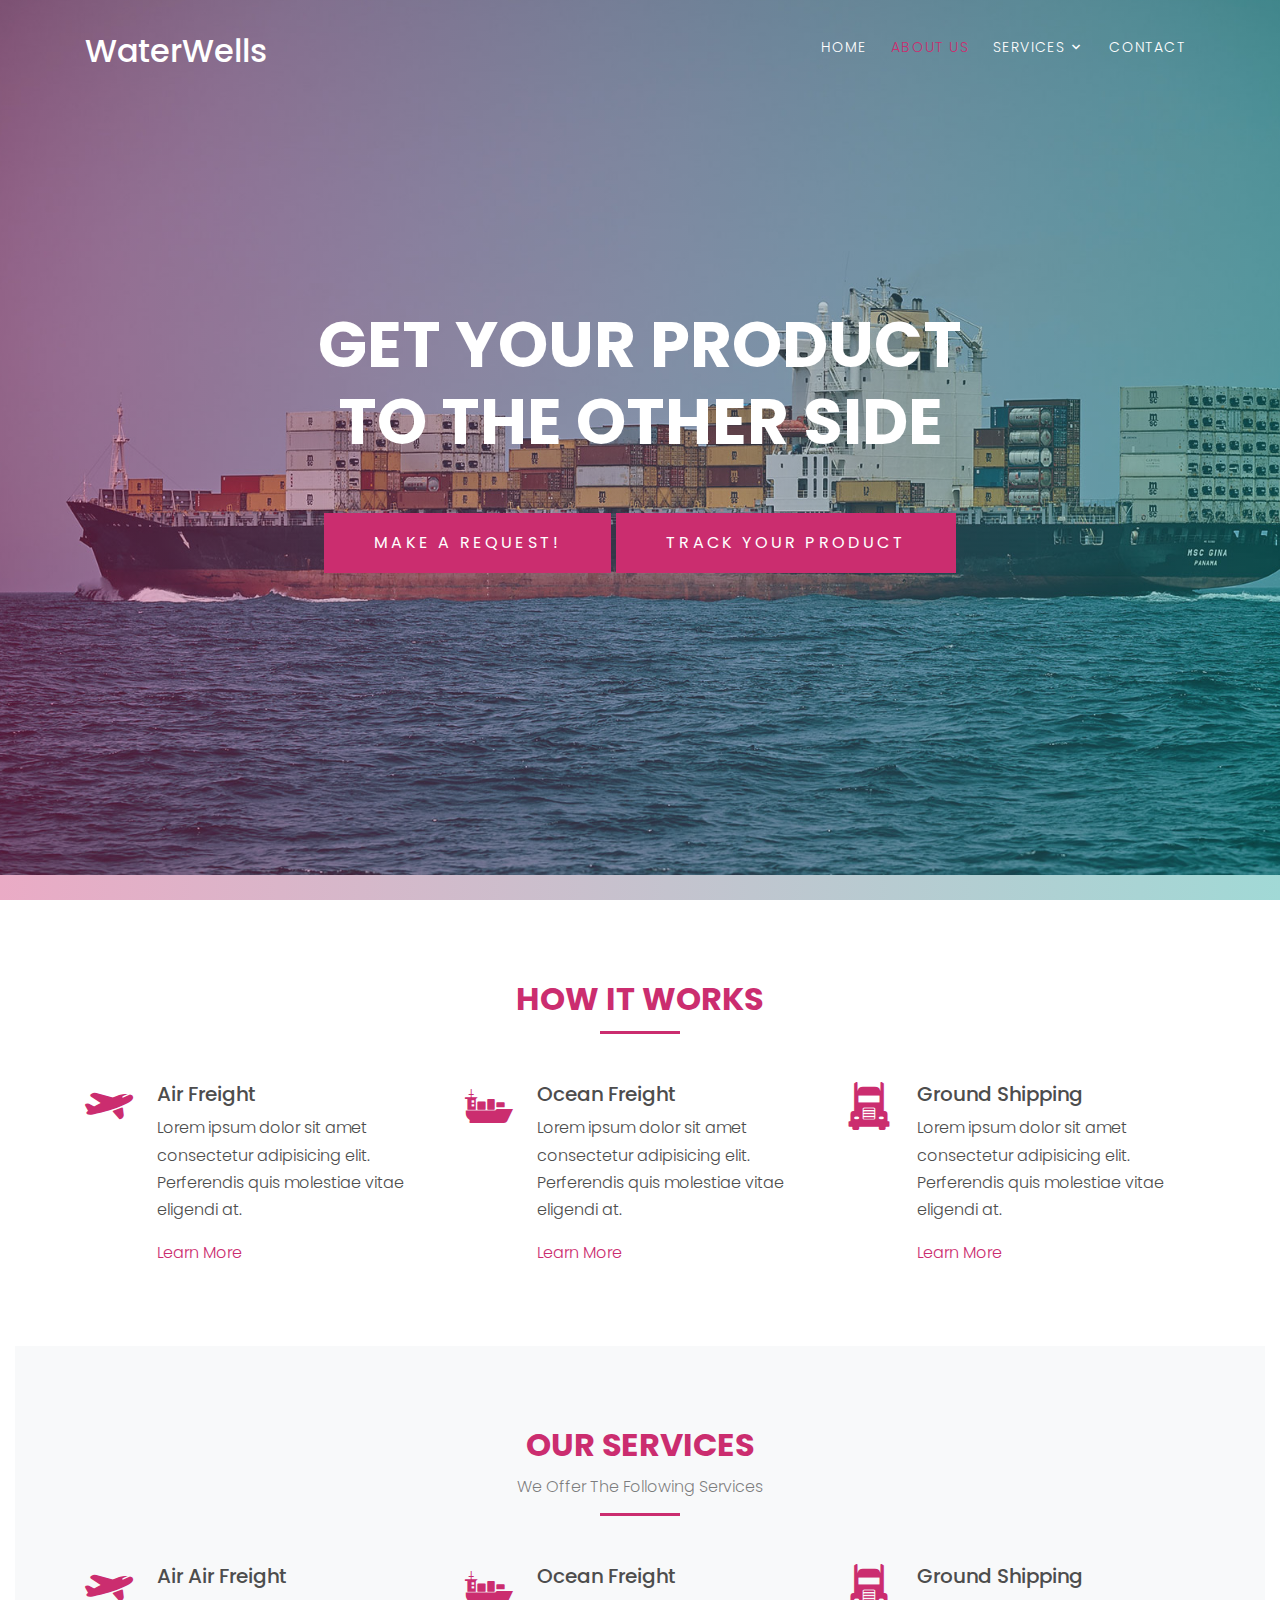
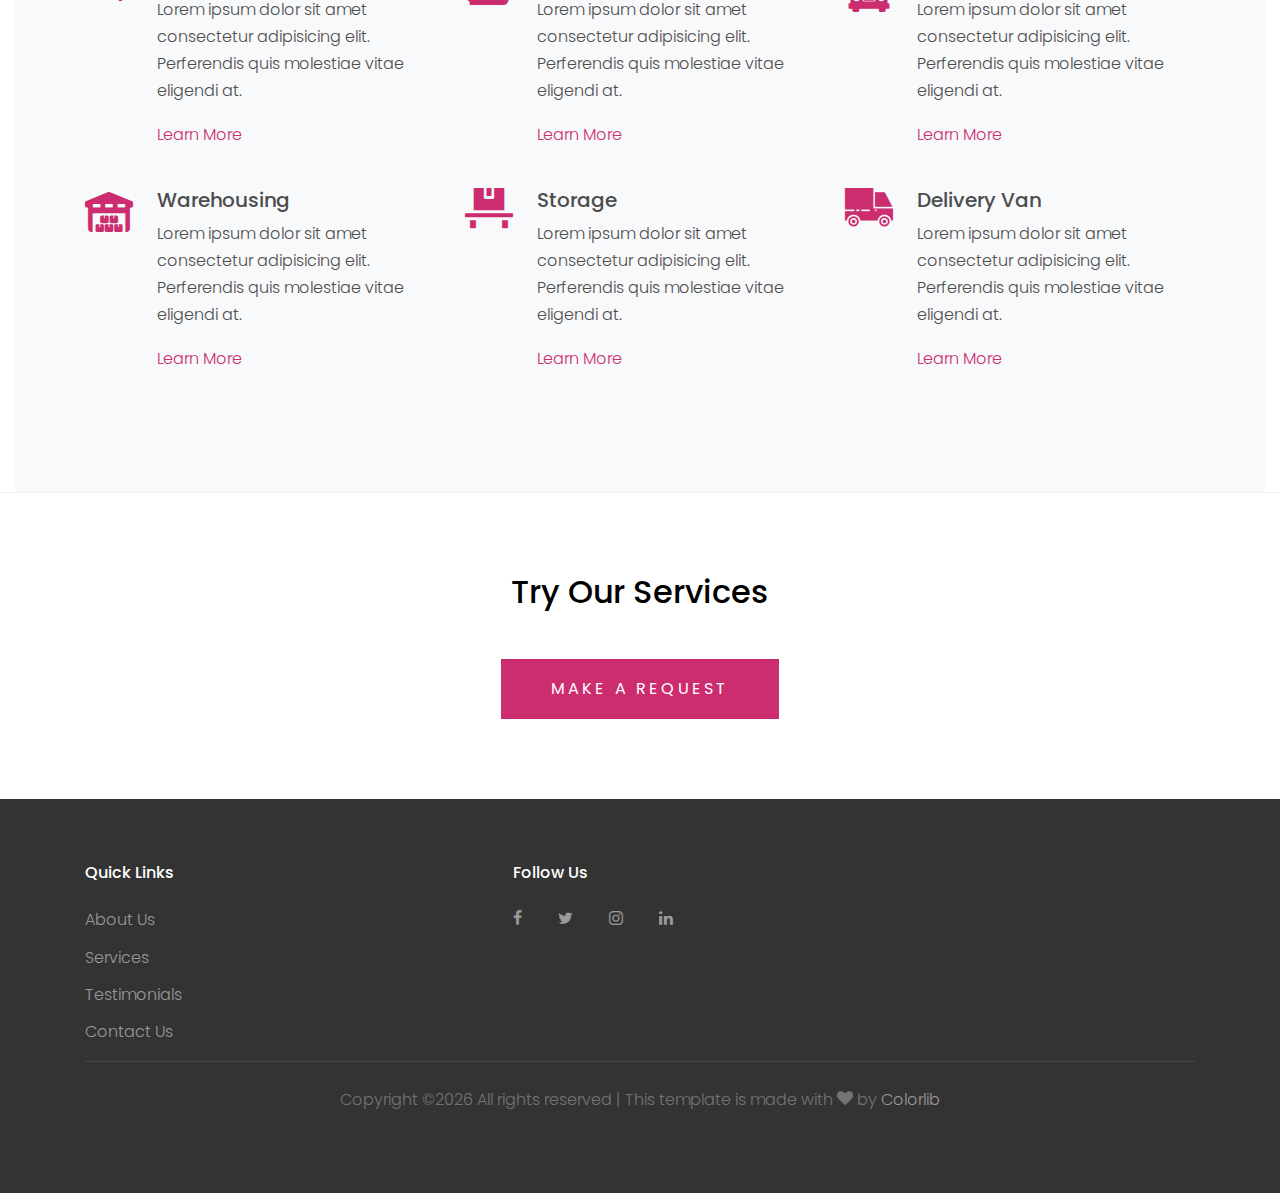
<file: Frontend/index.html>
<!DOCTYPE html>
<html lang="en">

<head>
  <title>Logistics &mdash; Colorlib Website Template</title>
  <meta charset="utf-8">
  <meta name="viewport" content="width=device-width, initial-scale=1, shrink-to-fit=no">

  <link rel="stylesheet"
    href="https://fonts.googleapis.com/css?family=Poppins:200,300,400,700,900|Display+Playfair:200,300,400,700">
  <link rel="stylesheet" href="fonts/icomoon/style.css">
  <link rel="stylesheet" href="css/bootstrap/bootstrap.min.css">
  <link rel="stylesheet" href="css/magnific-popup.css">
  <link rel="stylesheet" href="css/jquery-ui.css">
  <link rel="stylesheet" href="css/owl.carousel.min.css">
  <link rel="stylesheet" href="css/owl.theme.default.min.css">
  <link rel="stylesheet" href="css/bootstrap-datepicker.css">
  <link rel="stylesheet" href="fonts/flaticon/font/flaticon.css">
  <link rel="stylesheet" href="css/aos.css">
 
  <link rel="stylesheet" href="css/style.min.css">

</head>

<body>

  <div class="site-wrap">

    <div class="site-mobile-menu">
      <div class="site-mobile-menu-header">
        <div class="site-mobile-menu-close mt-3">
          <span class="icon-close2 js-menu-toggle"></span>
        </div>
      </div>
      <div class="site-mobile-menu-body"></div>
    </div>

    <header class="site-navbar py-3" role="banner">

      <div class="container">
        <div class="row align-items-center">

          <div class="col-11 col-xl-2 logo">
            <h1 class="mb-0"><a href="index.html" class="text-white h2 mb-0">WaterWells</a></h1>
          </div>
          <div class="col-12 col-md-10 d-none d-xl-block">
            <nav class="site-navigation position-relative text-right" role="navigation">

              <ul class="site-menu js-clone-nav mx-auto d-none d-lg-block">
                <li><a href="index.html">Home</a></li>
                <li class="active"><a href="about.html">About Us</a></li>
                <li class="has-children">
                  <a href="services.html">Services</a>
                  <ul class="dropdown">
                    <li><a href="#">item 1</a></li>
                    <li><a href="#">item 2</a></li>
                    <li><a href="#">item 3</a></li>
                    <li><a href="#">item 4</a></li>
                    <li><a href="#">item 5</a></li>
                  </ul>
                </li>
                <!-- <li><a href="industries.html">Industries</a></li> -->
                <!-- <li><a href="blog.html">Blog</a></li> -->
                <li><a href="contact.html">Contact</a></li>
              </ul>
            </nav>
          </div>


          <div class="d-inline-block d-xl-none ml-md-0 mr-auto py-3" style="position: relative; top: 3px;"><a href="#"
              class="site-menu-toggle js-menu-toggle text-white"><span class="icon-menu h3"></span></a></div>

        </div>

      </div>
  </div>

  </header>


  <div class="site-blocks-cover overlay" style="background-image: url(images/hero_bg_1.jpg);" data-aos="fade"
    data-stellar-background-ratio="0.5">
    <div class="container">
      <div class="row align-items-center justify-content-center text-center">

        <div class="col-md-8" data-aos="fade-up" data-aos-delay="400">


          <h1 class="text-white font-weight-light mb-5 text-uppercase font-weight-bold">Get Your Product To The Other
            Side</h1>
          <p><a href="#makeRequest" data-toggle="modal" class="btn btn-primary py-3 px-5 text-white">Make A Request!</a>
            <a href="#trackProduct" data-toggle="modal" class="btn btn-primary py-3 px-5 mb-1 mt-1 text-white">Track
              Your
              Product</a>
          </p>

        </div>
      </div>
    </div>
  </div>

  <div class="container-fluid">
    <div class="site-section">
      <div class="container">
        <div class="row justify-content-center mb-5">
          <div class="col-md-7 text-center border-primary">
            <h2 class="mb-0 text-primary">How It Works</h2>
            <p class="color-black-opacity-5"> </p>
          </div>
        </div>
        <div class="row align-items-stretch">
          <div class="col-md-6 col-lg-4 mb-4 mb-lg-0">
            <div class="unit-4 d-flex">
              <div class="unit-4-icon mr-4"><span class="text-primary flaticon-travel"></span></div>
              <div>
                <h3>Air Freight</h3>
                <p>Lorem ipsum dolor sit amet consectetur adipisicing elit. Perferendis quis molestiae vitae eligendi
                  at.</p>
                <p class="mb-0"><a href="#">Learn More</a></p>
              </div>
            </div>
          </div>
          <div class="col-md-6 col-lg-4 mb-4 mb-lg-0">
            <div class="unit-4 d-flex">
              <div class="unit-4-icon mr-4"><span class="text-primary flaticon-sea-ship-with-containers"></span></div>
              <div>
                <h3>Ocean Freight</h3>
                <p>Lorem ipsum dolor sit amet consectetur adipisicing elit. Perferendis quis molestiae vitae eligendi
                  at.</p>
                <p class="mb-0"><a href="#">Learn More</a></p>
              </div>
            </div>
          </div>
          <div class="col-md-6 col-lg-4 mb-4 mb-lg-0">
            <div class="unit-4 d-flex">
              <div class="unit-4-icon mr-4"><span class="text-primary flaticon-frontal-truck"></span></div>
              <div>
                <h3>Ground Shipping</h3>
                <p>Lorem ipsum dolor sit amet consectetur adipisicing elit. Perferendis quis molestiae vitae eligendi
                  at.</p>
                <p class="mb-0"><a href="#">Learn More</a></p>
              </div>
            </div>
          </div>

        </div>
      </div>
    </div>

    <div class="site-section bg-light">
      <div class="container">
        <div class="row justify-content-center mb-5">
          <div class="col-md-7 text-center border-primary">
            <h2 class="font-weight-light text-primary">Our Services</h2>
            <p class="color-black-opacity-5">We Offer The Following Services</p>
          </div>
        </div>
        <div class="row align-items-stretch">
          <div class="col-md-6 col-lg-4 mb-4 mb-lg-4">
            <div class="unit-4 d-flex">
              <div class="unit-4-icon mr-4"><span class="text-primary flaticon-travel"></span></div>
              <div>
                <h3>Air Air Freight</h3>
                <p>Lorem ipsum dolor sit amet consectetur adipisicing elit. Perferendis quis molestiae vitae eligendi
                  at.</p>
                <p><a href="#">Learn More</a></p>
              </div>
            </div>
          </div>
          <div class="col-md-6 col-lg-4 mb-4 mb-lg-4">
            <div class="unit-4 d-flex">
              <div class="unit-4-icon mr-4"><span class="text-primary flaticon-sea-ship-with-containers"></span></div>
              <div>
                <h3>Ocean Freight</h3>
                <p>Lorem ipsum dolor sit amet consectetur adipisicing elit. Perferendis quis molestiae vitae eligendi
                  at.</p>
                <p><a href="#">Learn More</a></p>
              </div>
            </div>
          </div>
          <div class="col-md-6 col-lg-4 mb-4 mb-lg-4">
            <div class="unit-4 d-flex">
              <div class="unit-4-icon mr-4"><span class="text-primary flaticon-frontal-truck"></span></div>
              <div>
                <h3>Ground Shipping</h3>
                <p>Lorem ipsum dolor sit amet consectetur adipisicing elit. Perferendis quis molestiae vitae eligendi
                  at.</p>
                <p><a href="#">Learn More</a></p>
              </div>
            </div>
          </div>


          <div class="col-md-6 col-lg-4 mb-4 mb-lg-4">
            <div class="unit-4 d-flex">
              <div class="unit-4-icon mr-4"><span class="text-primary flaticon-barn"></span></div>
              <div>
                <h3>Warehousing</h3>
                <p>Lorem ipsum dolor sit amet consectetur adipisicing elit. Perferendis quis molestiae vitae eligendi
                  at.</p>
                <p><a href="#">Learn More</a></p>
              </div>
            </div>
          </div>
          <div class="col-md-6 col-lg-4 mb-4 mb-lg-4">
            <div class="unit-4 d-flex">
              <div class="unit-4-icon mr-4"><span class="text-primary flaticon-platform"></span></div>
              <div>
                <h3>Storage</h3>
                <p>Lorem ipsum dolor sit amet consectetur adipisicing elit. Perferendis quis molestiae vitae eligendi
                  at.</p>
                <p><a href="#">Learn More</a></p>
              </div>
            </div>
          </div>
          <div class="col-md-6 col-lg-4 mb-4 mb-lg-4">
            <div class="unit-4 d-flex">
              <div class="unit-4-icon mr-4"><span class="text-primary flaticon-car"></span></div>
              <div>
                <h3>Delivery Van</h3>
                <p>Lorem ipsum dolor sit amet consectetur adipisicing elit. Perferendis quis molestiae vitae eligendi
                  at.</p>
                <p><a href="#">Learn More</a></p>
              </div>
            </div>
          </div>

        </div>
      </div>
    </div>




  </div>


  <div class="site-section border-top">
    <div class="container">
      <div class="row text-center">
        <div class="col-md-12">
          <h2 class="mb-5 text-black">Try Our Services</h2>
          <p class="mb-0"><a href="#myModal" data-toggle="modal" class="btn btn-primary py-3 px-5 text-white">Make A
              Request</a></p>
        </div>
      </div>
    </div>
  </div>


  <footer class="site-footer">
    <div class="container">
      <div class="row">
        <div class="col-md-9">
          <div class="row">
            <div class="col-md-6">
              <h2 class="footer-heading mb-4">Quick Links</h2>
              <ul class="list-unstyled">
                <li><a href="#">About Us</a></li>
                <li><a href="#">Services</a></li>
                <li><a href="#">Testimonials</a></li>
                <li><a href="#">Contact Us</a></li>
              </ul>
            </div>

            <div class="col-md-6">
              <h2 class="footer-heading mb-4">Follow Us</h2>
              <a href="#" class="pl-0 pr-3"><span class="icon-facebook"></span></a>
              <a href="#" class="pl-3 pr-3"><span class="icon-twitter"></span></a>
              <a href="#" class="pl-3 pr-3"><span class="icon-instagram"></span></a>
              <a href="#" class="pl-3 pr-3"><span class="icon-linkedin"></span></a>
            </div>
          </div>
        </div>

      </div>
      <div class="row text-center">
        <div class="col-md-12">
          <div class="border-top pt-4">
            <p>
              <!-- Link back to Colorlib can't be removed. Template is licensed under CC BY 3.0. -->
              Copyright &copy;<script>
                document.write(new Date().getFullYear());
              </script> All rights reserved | This template is made with <i class="icon-heart" aria-hidden="true"></i>
              by <a href="https://colorlib.com" target="_blank">Colorlib</a>
              <!-- Link back to Colorlib can't be removed. Template is licensed under CC BY 3.0. -->
            </p>
          </div>
        </div>

      </div>
    </div>
  </footer>


  <!-- modals  -->
  <div class="modal fade" id="makeRequest" tabindex="-1" role="dialog" aria-labelledby="myLargeModalLabel"
    aria-hidden="true">
    <div class="modal-dialog modal-dialog-scrollable modal-lg">
      <div class="modal-content">
        <div class="modal-header">
          <!-- <h5 class="modal-title my-4 heading  text-center">Modal</h5> -->
          <h2 class="font-weight-light text-primary heading  text-center">Make A Request Here</h2>
          <button type="button" class="close text-uppercase" data-dismiss="modal" aria-label="Close">
            <span aria-hidden="true">X</span>
          </button>
        </div>
        <div class="modal-body" id="result">
          <form method="post">
            <div class="form-row">
              <div class="col-12 border-primary mb-3">
                <h5 class="  font-weight-light text-primary text-uppercase text-left">Contact Information</h5>
              </div>
              <div class="form-group col-md-6">
                <label for="fq_name">First Name<span class="text-primary">*<span></span></label>
                <input type="text" class="form-control btn-block" id="fq_name" name="fq_name"
                  placeholder="Enter First Name">
              </div>
              <div class="form-group col-md-6">
                <label for="fq_name">Last Name<span class="text-primary">*<span></label>
                <input type="text" class="form-control btn-block" id="fq_name" name="fq_name"
                  placeholder="Enter Last Name">
              </div>
              <div class="form-group mb-4 col-md-6">
                <label for="fq_email">Email<span class="text-primary">*<span></label>
                <input type="text" class="form-control btn-block" id="fq_email" name="fq_email"
                  placeholder="Enter Email Address">
              </div>
              <div class="form-group mb-2 col-md-6">
                <label for="fq_email">Phone Number<span class="text-primary">*<span></label>
                <input type="text" class="form-control btn-block" id="fq_email" name="fq_email"
                  placeholder="Enter Contact Number">
              </div>
            </div>

            <div class="form-row">
              <div class="col-12 border-primary mb-3">
                <h5 class="  font-weight-light text-primary text-uppercase text-left">Pick-up and Delivery Information
                </h5>
              </div>
              <div class="form-group col-md-6">
                <label for="fq_name">Pickup Address<span class="text-primary">*<span></label>
                <textarea type="text" class="form-control btn-block" id="fq_name" name="fq_name"
                  placeholder="Enter Pickup Address"></textarea>
              </div>

              <div class="form-group col-md-6">
                <label for="fq_name">Destination Address<span class="text-primary">*<span></label>
                <textarea type="text" class="form-control btn-block" id="fq_name" name="fq_name"
                  placeholder="Enter Destination Address"></textarea>
              </div>
              <div class="form-group mb-4 col-md-4">
                <label for="fq_email">City<span class="text-primary">*<span></label>
                <input type="text" class="form-control btn-block" id="fq_email" name="fq_email"
                  placeholder="Enter City">
              </div>
              <div class="form-group mb-4 col-md-4">
                <label for="fq_email">State<span class="text-primary">*<span></label>
                <input type="text" class="form-control btn-block" id="fq_email" name="fq_email"
                  placeholder="Enter state">
              </div>
              <div class="form-group mb-4 col-md-4">
                <label for="fq_email">Zip</label>
                <input type="text" class="form-control btn-block" id="fq_email" name="fq_email"
                  placeholder="Enter Zip code">
              </div>
            </div>

            <div class="form-row">
              <div class="col-12 border-primary mb-3">
                <h5 class="  font-weight-light text-primary text-left text-uppercase">Package Information</h5>
              </div>
              <div class="form-group col-md-4">
                <label for="fq_name">Package Information<span class="text-primary">*<span></label>
                <input type="text" class="form-control btn-block" id="fq_name" name="fq_name"
                  placeholder="Package Information">
              </div>
              <div class="form-group mb-4 col-md-4">
                <label for="fq_email">Number of Pieces<span class="text-primary">*<span></label>
                <input type="text" class="form-control btn-block" id="fq_email" name="fq_email"
                  placeholder="Number of Pieces">
              </div>
              <div class="form-group mb-4 col-md-4">
                <label for="fq_name">Weight<span class="text-primary">*<span></label>
                <input type="text" class="form-control btn-block" id="fq_name" name="fq_name"
                  placeholder="The Weight of your Package">
              </div>
              <div class="form-group mb-4 col-md-6">
                <label for="fq_email">Specific Instructions<span class="text-primary">*<span></label>
                <textarea type="text" class="form-control btn-block" id="fq_email" name="fq_email"
                  placeholder="Instructions to the Package (if fragile or otherwise please state)"></textarea>
              </div>
              <div class="form-group mb-4 col-md-6">
                <label for="fq_name">Upload photo of package</label>
                <input type="file" class=" btn-block" id="fq_name" name="fq_name" placeholder="Enter Name">
              </div>
            </div>
        </div>
        <div class="modal-footer">
          <div class="form-group">
            <input type="submit" class="btn btn-primary text-white py-3 px-4 btn-block shadow" value="Send Request">
          </div>
        </div>
        </form>
      </div>
    </div>
  </div>


  <!-- modal 2 (Track Your product) -->

  <div class="modal fade" id="trackProduct" tabindex="-1" role="dialog" aria-labelledby="myLargeModalLabel"
    aria-hidden="true">
    <div class="modal-dialog modal-dialog-scrollable modal-dialog-centered modal-lg">
      <div class="modal-content">
        <div class="modal-header">
          <!-- <h5 class="modal-title my-4 heading  text-center">Modal</h5> -->
          <h2 class="font-weight-light text-primary heading  text-center">Track Your Product</h2>
          <button type="button" class="close text-uppercase" data-dismiss="modal" aria-label="Close">
            <span aria-hidden="true">X</span>
          </button>
        </div>
        <div class="modal-body" id="result">

          <div class="form-row">

            <div class="form-group col-md-8">
              <input type="text" class="form-control btn-block" id="fq_name" name="fq_name"
                placeholder="Enter Tracking ID">
            </div>


            <div class="form-group  col-md-4">
          
              <input type="text" class="btn btn-primary btn-block form-control  text-white py-3 px-3 shadow"
                value="Track">
            </div>
          </div>
        </div>
        <div class="modal-footer">
          <!-- <div class="form-group">
           <input type="submit" class="btn btn-primary text-white py-3 px-4 btn-block shadow" value="Send Request">
         </div> -->
        </div>

      </div>
    </div>
  </div>

  <!-- end of Modal -->


  <!-- 
   end od container DIV
  -->
  </div>

  <script src="js/jquery-3.3.1.min.js"></script>
  <script src="js/jquery-migrate-3.0.1.min.js"></script>
  <script src="js/jquery-ui.js"></script>
  <script src="js/popper.min.js"></script>
  <script src="js/bootstrap.min.js"></script>
  <script src="js/owl.carousel.min.js"></script>
  <script src="js/jquery.stellar.min.js"></script>
  <script src="js/jquery.countdown.min.js"></script>
  <script src="js/jquery.magnific-popup.min.js"></script>
  <script src="js/bootstrap-datepicker.min.js"></script>
  <script src="js/aos.js"></script>

  <script src="js/main.js"></script>

</body>

</html>
</file>
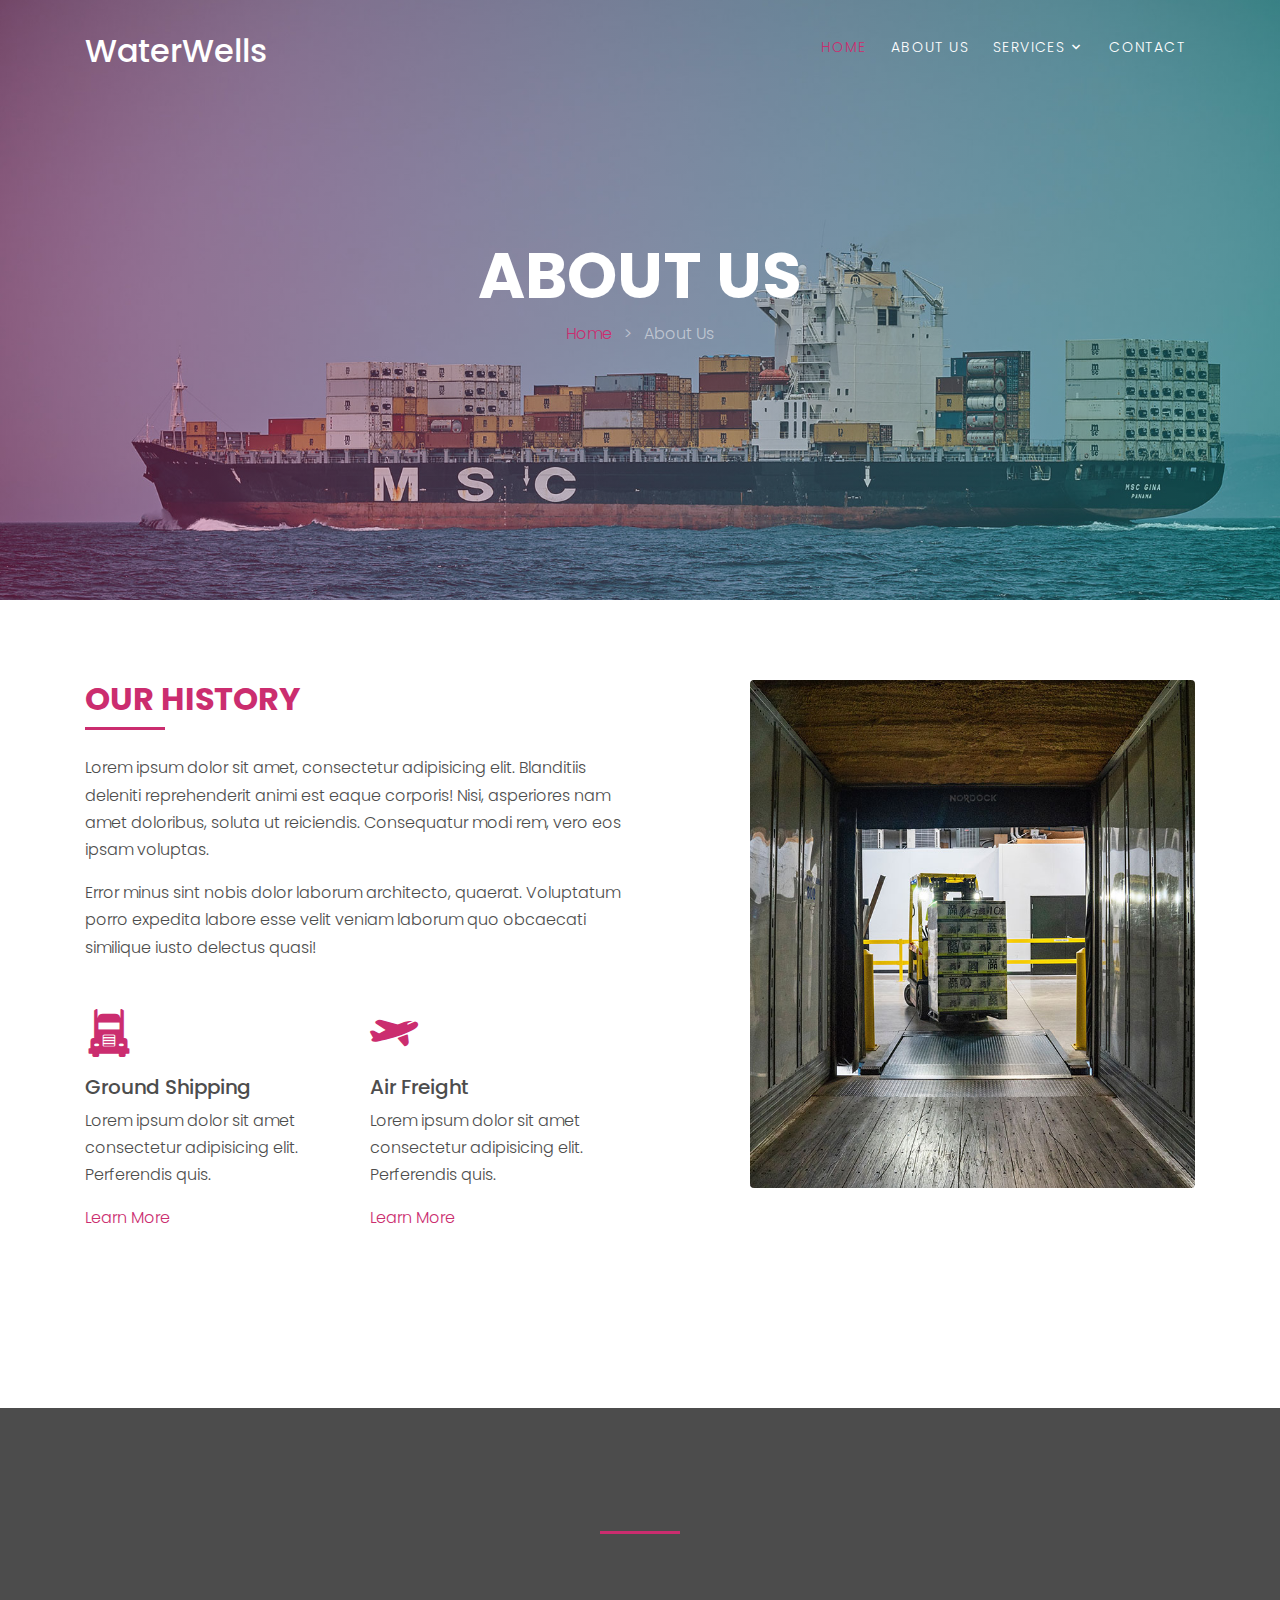
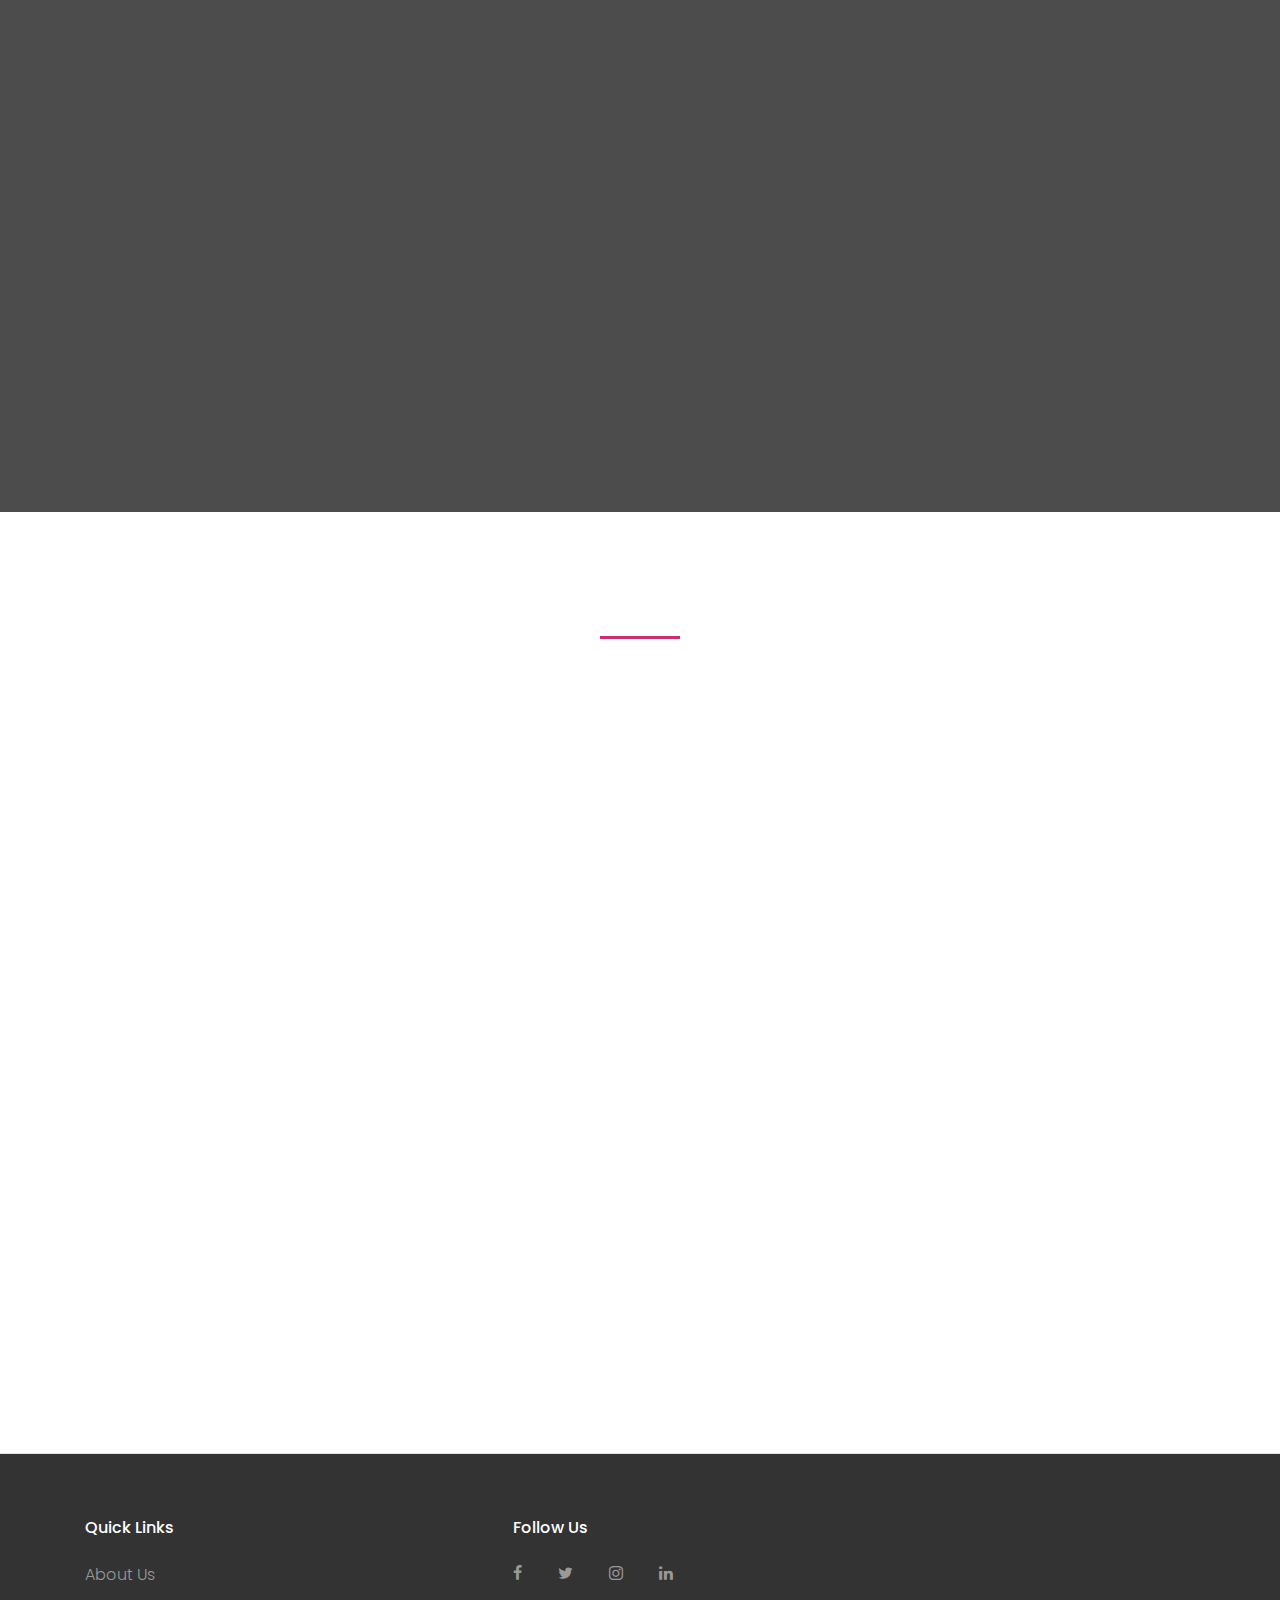
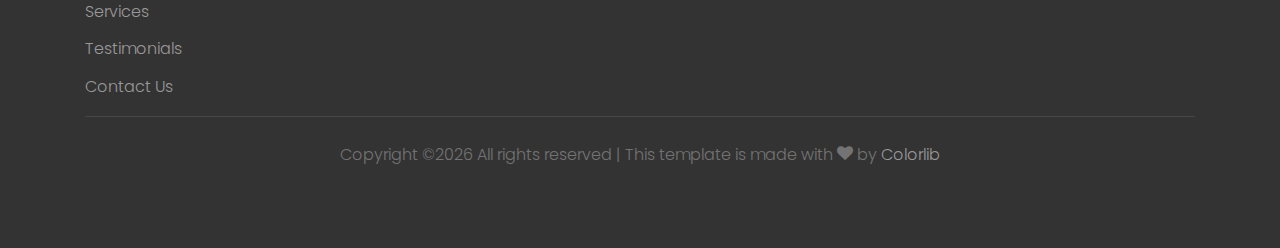
<file: Frontend/about.html>
<!DOCTYPE html>
<html lang="en">
  <head>
    <title>Logistics &mdash; Colorlib Website Template</title>
    <meta charset="utf-8">
    <meta name="viewport" content="width=device-width, initial-scale=1, shrink-to-fit=no">

    <link rel="stylesheet" href="https://fonts.googleapis.com/css?family=Poppins:200,300,400,700,900|Display+Playfair:200,300,400,700"> 
    <link rel="stylesheet" href="fonts/icomoon/style.css">

     <link rel="stylesheet" href="css/bootstrap/bootstrap.min.css">
    <link rel="stylesheet" href="css/magnific-popup.css">
    <link rel="stylesheet" href="css/jquery-ui.css">
    <link rel="stylesheet" href="css/owl.carousel.min.css">
    <link rel="stylesheet" href="css/owl.theme.default.min.css">

    <link rel="stylesheet" href="css/bootstrap-datepicker.css">

    <link rel="stylesheet" href="fonts/flaticon/font/flaticon.css">



    <link rel="stylesheet" href="css/aos.css">

   <link rel="stylesheet" href="css/style.min.css">
    
  </head>
  <body>
  
  <div class="site-wrap">

    <div class="site-mobile-menu">
      <div class="site-mobile-menu-header">
        <div class="site-mobile-menu-close mt-3">
          <span class="icon-close2 js-menu-toggle"></span>
        </div>
      </div>
      <div class="site-mobile-menu-body"></div>
    </div>
    
    <header class="site-navbar py-3" role="banner">

      <div class="container">
        <div class="row align-items-center">

          <div class="col-11 col-xl-2 logo">
            <h1 class="mb-0"><a href="index.html" class="text-white h2 mb-0">WaterWells</a></h1>
          </div>
          <div class="col-12 col-md-10 d-none d-xl-block">
            <nav class="site-navigation position-relative text-right" role="navigation">

              <ul class="site-menu js-clone-nav mx-auto d-none d-lg-block">
                <li class="active"><a href="index.html">Home</a></li>
                <li><a href="about.html">About Us</a></li>
                <li class="has-children">
                  <a href="services.html">Services</a>
                  <ul class="dropdown">
                    <li><a href="#">item 1</a></li>
                    <li><a href="#">item 2</a></li>
                    <li><a href="#">item 3</a></li>
                    <li><a href="#">item 4</a></li>
                    <li><a href="#">item 5</a></li>
                  </ul>
                </li>
                <!-- <li><a href="industries.html">Industries</a></li> -->
                <!-- <li><a href="blog.html">Blog</a></li> -->
                <li><a href="contact.html">Contact</a></li>
              </ul>
            </nav>
          </div>


          <div class="d-inline-block d-xl-none ml-md-0 mr-auto py-3" style="position: relative; top: 3px;"><a href="#"
              class="site-menu-toggle js-menu-toggle text-white"><span class="icon-menu h3"></span></a></div>

        </div>

      </div>
      </div>

    </header>


  

    <div class="site-blocks-cover inner-page-cover overlay" style="background-image: url(images/hero_bg_1.jpg);" data-aos="fade" data-stellar-background-ratio="0.5">
      <div class="container">
        <div class="row align-items-center justify-content-center text-center">

          <div class="col-md-8" data-aos="fade-up" data-aos-delay="400">
            <h1 class="text-white font-weight-light text-uppercase font-weight-bold">About Us</h1>
            <p class="breadcrumb-custom"><a href="index.html">Home</a> <span class="mx-2">&gt;</span> <span>About Us</span></p>
          </div>
        </div>
      </div>
    </div>  

    

    <div class="site-section">
      <div class="container">
        <div class="row mb-5">
          
          <div class="col-md-5 ml-auto mb-5 order-md-2" data-aos="fade">
            <img src="images/img_1.jpg" alt="Image" class="img-fluid rounded">
          </div>
          <div class="col-md-6 order-md-1" data-aos="fade">
            <div class="text-left pb-1 border-primary mb-4">
              <h2 class="text-primary">Our History</h2>
            </div>
            <p>Lorem ipsum dolor sit amet, consectetur adipisicing elit. Blanditiis deleniti reprehenderit animi est eaque corporis! Nisi, asperiores nam amet doloribus, soluta ut reiciendis. Consequatur modi rem, vero eos ipsam voluptas.</p>
            <p class="mb-5">Error minus sint nobis dolor laborum architecto, quaerat. Voluptatum porro expedita labore esse velit veniam laborum quo obcaecati similique iusto delectus quasi!</p>

            <div class="row">
              <div class="col-md-12 mb-md-5 mb-0 col-lg-6">
                <div class="unit-4">
                  <div class="unit-4-icon mb-3 mr-4"><span class="text-primary flaticon-frontal-truck"></span></div>
                  <div>
                    <h3>Ground Shipping</h3>
                    <p>Lorem ipsum dolor sit amet consectetur adipisicing elit. Perferendis quis.</p>
                    <p class="mb-0"><a href="#">Learn More</a></p>
                  </div>
                </div>
              </div>
              <div class="col-md-12 mb-md-5 mb-0 col-lg-6">
                <div class="unit-4">
                  <div class="unit-4-icon mb-3 mr-4"><span class="text-primary flaticon-travel"></span></div>
                  <div>
                    <h3>Air Freight</h3>
                    <p>Lorem ipsum dolor sit amet consectetur adipisicing elit. Perferendis quis.</p>
                    <p class="mb-0"><a href="#">Learn More</a></p>
                  </div>
                </div>
              </div>
            </div>
          </div>
          
        </div>
      </div>
    </div>
  
    <div class="site-section bg-image overlay" style="background-image: url('images/hero_bg_4.jpg');">
      <div class="container">
        <div class="row justify-content-center mb-5">
          <div class="col-md-7 text-center border-primary">
            <h2 class="font-weight-light text-primary" data-aos="fade">How It Works</h2>
          </div>
        </div>
        <div class="row">
          <div class="col-md-6 col-lg-4 mb-5 mb-lg-0" data-aos="fade" data-aos-delay="100">
            <div class="how-it-work-item">
              <span class="number">1</span>
              <div class="how-it-work-body">
                <h2>Choose Your Service</h2>
                <p class="mb-5">Lorem ipsum dolor sit amet consectetur adipisicing elit. Incidunt praesentium dicta consectetur fuga neque fugit a at. Cum quod vero assumenda iusto.</p>
                <ul class="ul-check list-unstyled white">
                  <li class="text-white">Error minus sint nobis dolor</li>
                  <li class="text-white">Voluptatum porro expedita labore esse</li>
                  <li class="text-white">Voluptas unde sit pariatur earum</li>
                </ul>
              </div>
            </div>
          </div>

          <div class="col-md-6 col-lg-4 mb-5 mb-lg-0" data-aos="fade" data-aos-delay="200">
            <div class="how-it-work-item">
              <span class="number">2</span>
              <div class="how-it-work-body">
                <h2>Select Your Payment</h2>
                <p class="mb-5">Lorem ipsum dolor sit amet consectetur adipisicing elit. Incidunt praesentium dicta consectetur fuga neque fugit a at. Cum quod vero assumenda iusto.</p>
                <ul class="ul-check list-unstyled white">
                  <li class="text-white">Error minus sint nobis dolor</li>
                  <li class="text-white">Voluptatum porro expedita labore esse</li>
                  <li class="text-white">Voluptas unde sit pariatur earum</li>
                </ul>
              </div>
            </div>
          </div>

          <div class="col-md-6 col-lg-4 mb-5 mb-lg-0" data-aos="fade" data-aos-delay="300">
            <div class="how-it-work-item">
              <span class="number">3</span>
              <div class="how-it-work-body">
                <h2>Tracking Your Order</h2>
                <p class="mb-5">Lorem ipsum dolor sit amet consectetur adipisicing elit. Incidunt praesentium dicta consectetur fuga neque fugit a at. Cum quod vero assumenda iusto.</p>
                <ul class="ul-check list-unstyled white">
                  <li class="text-white">Error minus sint nobis dolor</li>
                  <li class="text-white">Voluptatum porro expedita labore esse</li>
                  <li class="text-white">Voluptas unde sit pariatur earum</li>
                </ul>
              </div>
            </div>
          </div>

        </div>
      </div>
    </div>

    <div class="site-section border-bottom">
      <div class="container">
        <div class="row justify-content-center mb-5">
          <div class="col-md-7 text-center border-primary">
            <h2 class="font-weight-light text-primary" data-aos="fade">Our Team</h2>
          </div>
        </div>
        <div class="row">
          <div class="col-md-6 col-lg-4 mb-5 mb-lg-0" data-aos="fade" data-aos-delay="100">
            <div class="person">
              <img src="images/person_2.jpg" alt="Image" class="img-fluid rounded mb-5">
              <h3>Christine Rooster</h3>
              <p class="position text-muted">Co-Founder, President</p>
              <p class="mb-4">Lorem ipsum dolor sit amet consectetur adipisicing elit. Nisi at consequatur unde molestiae quidem provident voluptatum deleniti quo iste error eos est praesentium distinctio cupiditate tempore suscipit inventore deserunt tenetur.</p>
              <ul class="ul-social-circle">
                <li><a href="#"><span class="icon-facebook"></span></a></li>
                <li><a href="#"><span class="icon-twitter"></span></a></li>
                <li><a href="#"><span class="icon-linkedin"></span></a></li>
                <li><a href="#"><span class="icon-instagram"></span></a></li>
              </ul>
            </div>
          </div>
          <div class="col-md-6 col-lg-4 mb-5 mb-lg-0" data-aos="fade" data-aos-delay="200">
            <div class="person">
              <img src="images/person_3.jpg" alt="Image" class="img-fluid rounded mb-5">
              <h3>Brandon Sharp</h3>
              <p class="position text-muted">Co-Founder, COO</p>
              <p class="mb-4">Lorem ipsum dolor sit amet consectetur adipisicing elit. Nisi at consequatur unde molestiae quidem provident voluptatum deleniti quo iste error eos est praesentium distinctio cupiditate tempore suscipit inventore deserunt tenetur.</p>
              <ul class="ul-social-circle">
                <li><a href="#"><span class="icon-facebook"></span></a></li>
                <li><a href="#"><span class="icon-twitter"></span></a></li>
                <li><a href="#"><span class="icon-linkedin"></span></a></li>
                <li><a href="#"><span class="icon-instagram"></span></a></li>
              </ul>
            </div>
          </div>
          <div class="col-md-6 col-lg-4 mb-5 mb-lg-0" data-aos="fade" data-aos-delay="300">
            <div class="person">
              <img src="images/person_4.jpg" alt="Image" class="img-fluid rounded mb-5">
              <h3>Connor Hodson</h3>
              <p class="position text-muted">Marketing</p>
              <p class="mb-4">Lorem ipsum dolor sit amet consectetur adipisicing elit. Nisi at consequatur unde molestiae quidem provident voluptatum deleniti quo iste error eos est praesentium distinctio cupiditate tempore suscipit inventore deserunt tenetur.</p>
              <ul class="ul-social-circle">
                <li><a href="#"><span class="icon-facebook"></span></a></li>
                <li><a href="#"><span class="icon-twitter"></span></a></li>
                <li><a href="#"><span class="icon-linkedin"></span></a></li>
                <li><a href="#"><span class="icon-instagram"></span></a></li>
              </ul>
            </div>
          </div>
        </div>
      </div>
    </div>
    
    

    
    
   <footer class="site-footer">
     <div class="container">
       <div class="row">
         <div class="col-md-9">
           <div class="row">
             <div class="col-md-6">
               <h2 class="footer-heading mb-4">Quick Links</h2>
               <ul class="list-unstyled">
                 <li><a href="#">About Us</a></li>
                 <li><a href="#">Services</a></li>
                 <li><a href="#">Testimonials</a></li>
                 <li><a href="#">Contact Us</a></li>
               </ul>
             </div>

             <div class="col-md-6">
               <h2 class="footer-heading mb-4">Follow Us</h2>
               <a href="#" class="pl-0 pr-3"><span class="icon-facebook"></span></a>
               <a href="#" class="pl-3 pr-3"><span class="icon-twitter"></span></a>
               <a href="#" class="pl-3 pr-3"><span class="icon-instagram"></span></a>
               <a href="#" class="pl-3 pr-3"><span class="icon-linkedin"></span></a>
             </div>
           </div>
         </div>

       </div>
       <div class="row text-center">
         <div class="col-md-12">
           <div class="border-top pt-4">
             <p>
               <!-- Link back to Colorlib can't be removed. Template is licensed under CC BY 3.0. -->
               Copyright &copy;<script>
                 document.write(new Date().getFullYear());
               </script> All rights reserved | This template is made with <i class="icon-heart" aria-hidden="true"></i>
               by <a href="https://colorlib.com" target="_blank">Colorlib</a>
               <!-- Link back to Colorlib can't be removed. Template is licensed under CC BY 3.0. -->
             </p>
           </div>
         </div>

       </div>
     </div>
   </footer>

  </div>

  <script src="js/jquery-3.3.1.min.js"></script>
  <script src="js/jquery-migrate-3.0.1.min.js"></script>
  <script src="js/jquery-ui.js"></script>
  <script src="js/popper.min.js"></script>
  <script src="js/bootstrap.min.js"></script>
  <script src="js/owl.carousel.min.js"></script>
  <script src="js/jquery.stellar.min.js"></script>
  <script src="js/jquery.countdown.min.js"></script>
  <script src="js/jquery.magnific-popup.min.js"></script>
  <script src="js/bootstrap-datepicker.min.js"></script>
  <script src="js/aos.js"></script>

  <script src="js/main.js"></script>
    
  </body>
</html>
</file>
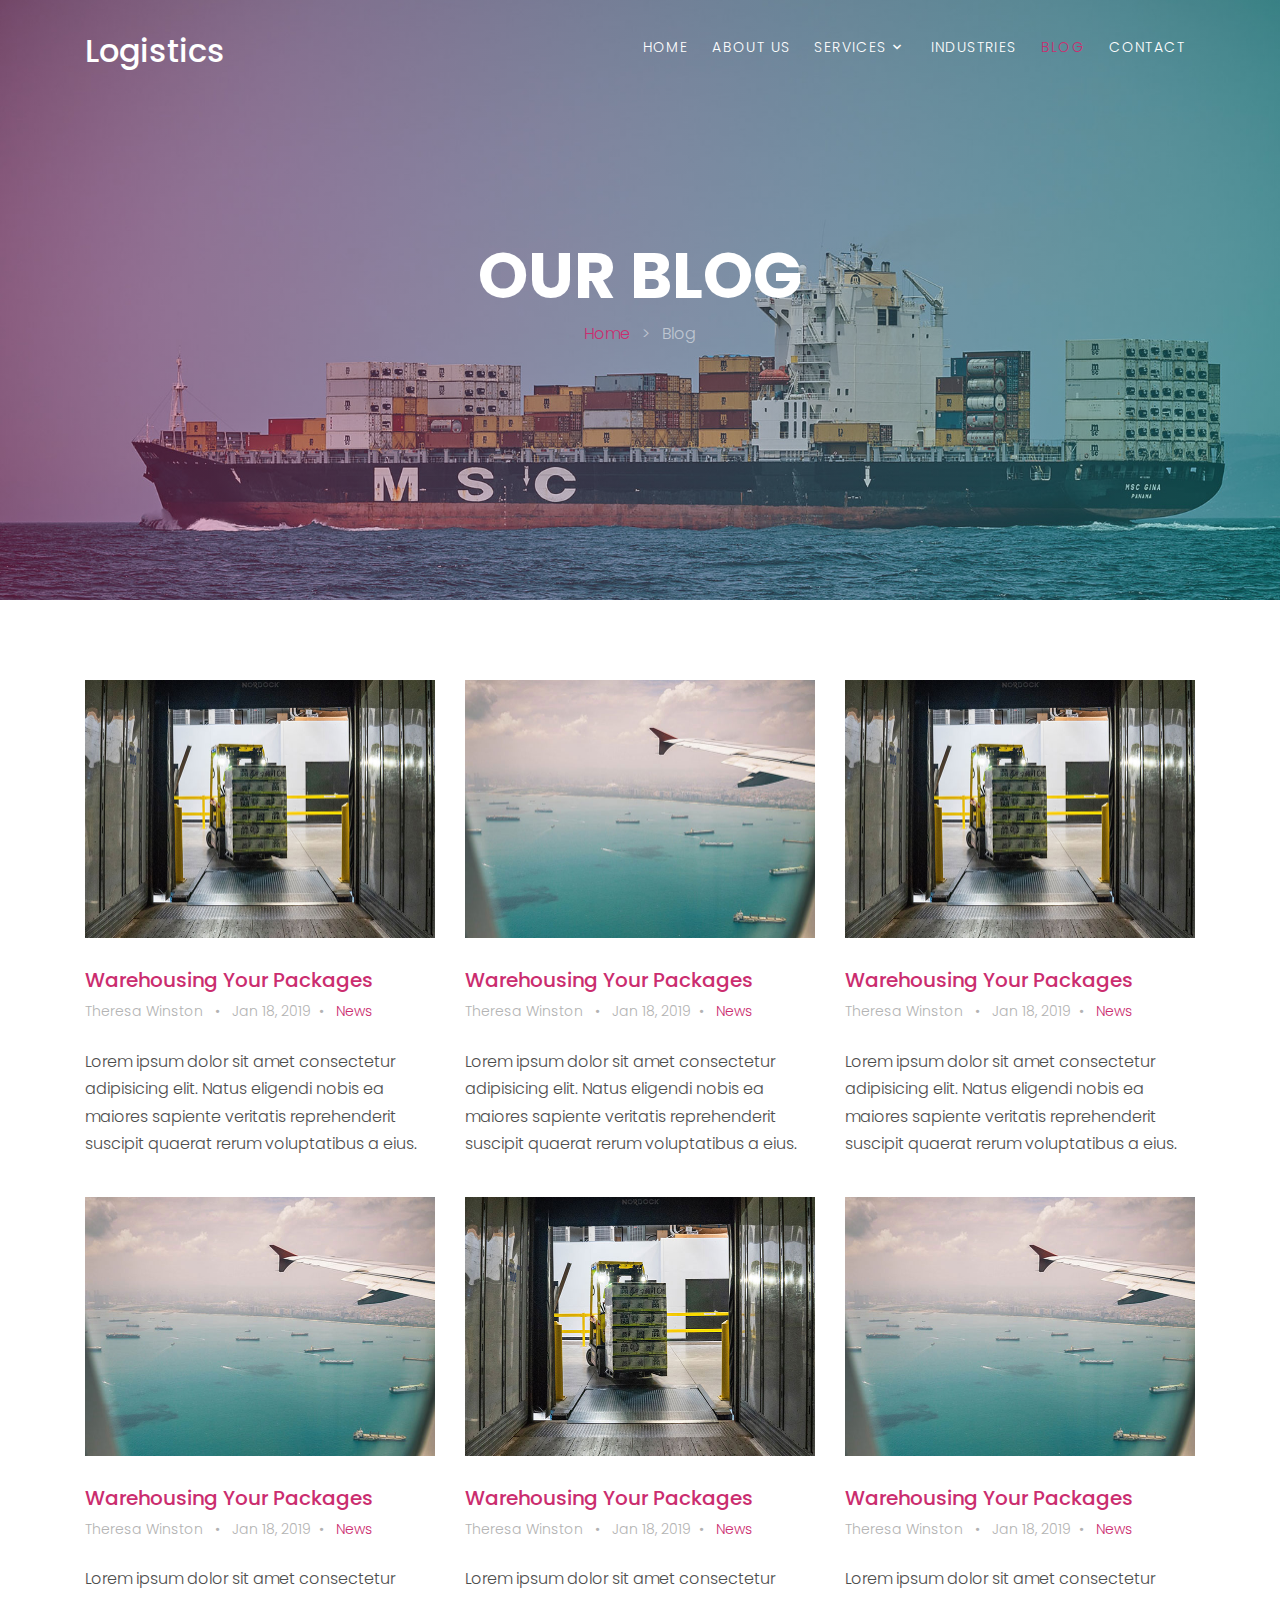
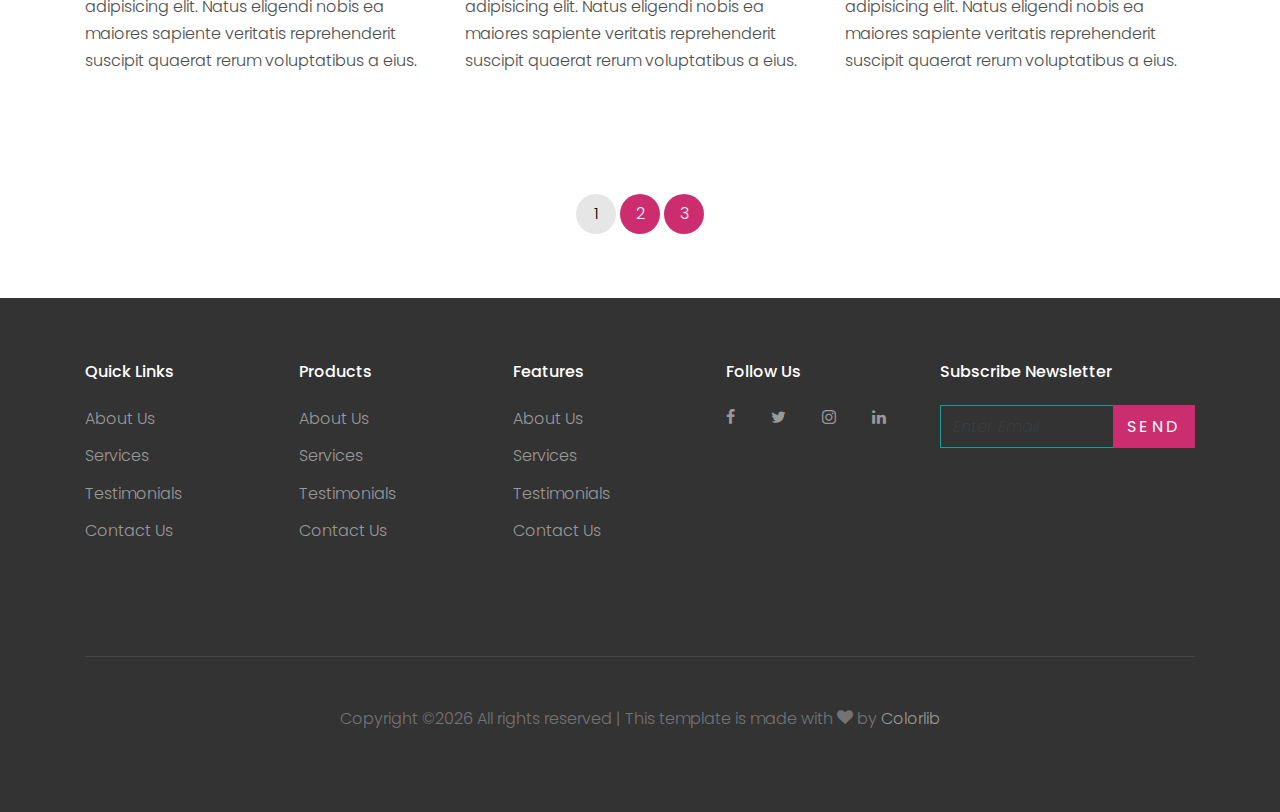
<file: Frontend/blog.html>
<!DOCTYPE html>
<html lang="en">
  <head>
    <title>Logistics &mdash; Colorlib Website Template</title>
    <meta charset="utf-8">
    <meta name="viewport" content="width=device-width, initial-scale=1, shrink-to-fit=no">

    <link rel="stylesheet" href="https://fonts.googleapis.com/css?family=Poppins:200,300,400,700,900|Display+Playfair:200,300,400,700"> 
    <link rel="stylesheet" href="fonts/icomoon/style.css">

    <link rel="stylesheet" href="css/bootstrap.min.css">
    <link rel="stylesheet" href="css/magnific-popup.css">
    <link rel="stylesheet" href="css/jquery-ui.css">
    <link rel="stylesheet" href="css/owl.carousel.min.css">
    <link rel="stylesheet" href="css/owl.theme.default.min.css">

    <link rel="stylesheet" href="css/bootstrap-datepicker.css">

    <link rel="stylesheet" href="fonts/flaticon/font/flaticon.css">



    <link rel="stylesheet" href="css/aos.css">

    <link rel="stylesheet" href="css/style.css">
    
  </head>
  <body>
  
  <div class="site-wrap">

    <div class="site-mobile-menu">
      <div class="site-mobile-menu-header">
        <div class="site-mobile-menu-close mt-3">
          <span class="icon-close2 js-menu-toggle"></span>
        </div>
      </div>
      <div class="site-mobile-menu-body"></div>
    </div>
    
    <header class="site-navbar py-3" role="banner">

      <div class="container">
        <div class="row align-items-center">
          
          <div class="col-11 col-xl-2">
            <h1 class="mb-0"><a href="index.html" class="text-white h2 mb-0">Logistics</a></h1>
          </div>
          <div class="col-12 col-md-10 d-none d-xl-block">
            <nav class="site-navigation position-relative text-right" role="navigation">

              <ul class="site-menu js-clone-nav mx-auto d-none d-lg-block">
                <li><a href="index.html">Home</a></li>
                <li><a href="about.html">About Us</a></li>
                <li class="has-children">
                  <a href="services.html">Services</a>
                  <ul class="dropdown">
                    <li><a href="#">Air Freight</a></li>
                    <li><a href="#">Ocean Freight</a></li>
                    <li><a href="#">Ground Shipping</a></li>
                    <li><a href="#">Warehousing</a></li>
                    <li><a href="#">Storage</a></li>
                  </ul>
                </li>
                <li><a href="industries.html">Industries</a></li>
                <li class="active"><a href="blog.html">Blog</a></li>
                <li><a href="contact.html">Contact</a></li>
              </ul>
            </nav>
          </div>


          <div class="d-inline-block d-xl-none ml-md-0 mr-auto py-3" style="position: relative; top: 3px;"><a href="#" class="site-menu-toggle js-menu-toggle text-white"><span class="icon-menu h3"></span></a></div>

          </div>

        </div>
      </div>
      
    </header>

  

    <div class="site-blocks-cover inner-page-cover overlay" style="background-image: url(images/hero_bg_1.jpg);" data-aos="fade" data-stellar-background-ratio="0.5">
      <div class="container">
        <div class="row align-items-center justify-content-center text-center">

          <div class="col-md-8" data-aos="fade-up" data-aos-delay="400">
            <h1 class="text-white font-weight-light text-uppercase font-weight-bold">Our Blog</h1>
            <p class="breadcrumb-custom"><a href="index.html">Home</a> <span class="mx-2">&gt;</span> <span>Blog</span></p>
          </div>
        </div>
      </div>
    </div>  

    
  
    <div class="site-section">
      <div class="container">
        <div class="row">
          <div class="col-md-6 col-lg-4 mb-4 mb-lg-4">
            <div class="h-entry">
              <img src="images/blog_1.jpg" alt="Image" class="img-fluid">
              <h2 class="font-size-regular"><a href="#">Warehousing Your Packages</a></h2>
              <div class="meta mb-4">Theresa Winston <span class="mx-2">&bullet;</span> Jan 18, 2019<span class="mx-2">&bullet;</span> <a href="#">News</a></div>
              <p>Lorem ipsum dolor sit amet consectetur adipisicing elit. Natus eligendi nobis ea maiores sapiente veritatis reprehenderit suscipit quaerat rerum voluptatibus a eius.</p>
            </div> 
          </div>
          <div class="col-md-6 col-lg-4 mb-4 mb-lg-4">
            <div class="h-entry">
              <img src="images/blog_2.jpg" alt="Image" class="img-fluid">
              <h2 class="font-size-regular"><a href="#">Warehousing Your Packages</a></h2>
              <div class="meta mb-4">Theresa Winston <span class="mx-2">&bullet;</span> Jan 18, 2019<span class="mx-2">&bullet;</span> <a href="#">News</a></div>
              <p>Lorem ipsum dolor sit amet consectetur adipisicing elit. Natus eligendi nobis ea maiores sapiente veritatis reprehenderit suscipit quaerat rerum voluptatibus a eius.</p>
            </div>
          </div>
          <div class="col-md-6 col-lg-4 mb-4 mb-lg-4">
            <div class="h-entry">
              <img src="images/blog_1.jpg" alt="Image" class="img-fluid">
              <h2 class="font-size-regular"><a href="#">Warehousing Your Packages</a></h2>
              <div class="meta mb-4">Theresa Winston <span class="mx-2">&bullet;</span> Jan 18, 2019<span class="mx-2">&bullet;</span> <a href="#">News</a></div>
              <p>Lorem ipsum dolor sit amet consectetur adipisicing elit. Natus eligendi nobis ea maiores sapiente veritatis reprehenderit suscipit quaerat rerum voluptatibus a eius.</p>
            </div> 
          </div>
          <div class="col-md-6 col-lg-4 mb-4 mb-lg-4">
            <div class="h-entry">
              <img src="images/blog_2.jpg" alt="Image" class="img-fluid">
              <h2 class="font-size-regular"><a href="#">Warehousing Your Packages</a></h2>
              <div class="meta mb-4">Theresa Winston <span class="mx-2">&bullet;</span> Jan 18, 2019<span class="mx-2">&bullet;</span> <a href="#">News</a></div>
              <p>Lorem ipsum dolor sit amet consectetur adipisicing elit. Natus eligendi nobis ea maiores sapiente veritatis reprehenderit suscipit quaerat rerum voluptatibus a eius.</p>
            </div>
          </div>
          <div class="col-md-6 col-lg-4 mb-4 mb-lg-4">
            <div class="h-entry">
              <img src="images/blog_1.jpg" alt="Image" class="img-fluid">
              <h2 class="font-size-regular"><a href="#">Warehousing Your Packages</a></h2>
              <div class="meta mb-4">Theresa Winston <span class="mx-2">&bullet;</span> Jan 18, 2019<span class="mx-2">&bullet;</span> <a href="#">News</a></div>
              <p>Lorem ipsum dolor sit amet consectetur adipisicing elit. Natus eligendi nobis ea maiores sapiente veritatis reprehenderit suscipit quaerat rerum voluptatibus a eius.</p>
            </div> 
          </div>
          <div class="col-md-6 col-lg-4 mb-4 mb-lg-4">
            <div class="h-entry">
              <img src="images/blog_2.jpg" alt="Image" class="img-fluid">
              <h2 class="font-size-regular"><a href="#">Warehousing Your Packages</a></h2>
              <div class="meta mb-4">Theresa Winston <span class="mx-2">&bullet;</span> Jan 18, 2019<span class="mx-2">&bullet;</span> <a href="#">News</a></div>
              <p>Lorem ipsum dolor sit amet consectetur adipisicing elit. Natus eligendi nobis ea maiores sapiente veritatis reprehenderit suscipit quaerat rerum voluptatibus a eius.</p>
            </div>
          </div>
        </div>
      </div>
    </div>

    <div class="container text-center pb-5">
      <div class="row">
        <div class="col-12">
          <p class="custom-pagination">
            <span>1</span>
            <a href="#">2</a>
            <a href="#">3</a>
          </p>
        </div>
      </div>
    </div>

    
    
    <footer class="site-footer">
      <div class="container">
        <div class="row">
          <div class="col-md-9">
            <div class="row">
              <div class="col-md-3">
                <h2 class="footer-heading mb-4">Quick Links</h2>
                <ul class="list-unstyled">
                  <li><a href="#">About Us</a></li>
                  <li><a href="#">Services</a></li>
                  <li><a href="#">Testimonials</a></li>
                  <li><a href="#">Contact Us</a></li>
                </ul>
              </div>
              <div class="col-md-3">
                <h2 class="footer-heading mb-4">Products</h2>
                <ul class="list-unstyled">
                  <li><a href="#">About Us</a></li>
                  <li><a href="#">Services</a></li>
                  <li><a href="#">Testimonials</a></li>
                  <li><a href="#">Contact Us</a></li>
                </ul>
              </div>
              <div class="col-md-3">
                <h2 class="footer-heading mb-4">Features</h2>
                <ul class="list-unstyled">
                  <li><a href="#">About Us</a></li>
                  <li><a href="#">Services</a></li>
                  <li><a href="#">Testimonials</a></li>
                  <li><a href="#">Contact Us</a></li>
                </ul>
              </div>
              <div class="col-md-3">
                <h2 class="footer-heading mb-4">Follow Us</h2>
                <a href="#" class="pl-0 pr-3"><span class="icon-facebook"></span></a>
                <a href="#" class="pl-3 pr-3"><span class="icon-twitter"></span></a>
                <a href="#" class="pl-3 pr-3"><span class="icon-instagram"></span></a>
                <a href="#" class="pl-3 pr-3"><span class="icon-linkedin"></span></a>
              </div>
            </div>
          </div>
          <div class="col-md-3">
            <h2 class="footer-heading mb-4">Subscribe Newsletter</h2>
            <form action="#" method="post">
              <div class="input-group mb-3">
                <input type="text" class="form-control border-secondary text-white bg-transparent" placeholder="Enter Email" aria-label="Enter Email" aria-describedby="button-addon2">
                <div class="input-group-append">
                  <button class="btn btn-primary text-white" type="button" id="button-addon2">Send</button>
                </div>
              </div>
            </form>
          </div>
        </div>
        <div class="row pt-5 mt-5 text-center">
          <div class="col-md-12">
            <div class="border-top pt-5">
            <p>
            <!-- Link back to Colorlib can't be removed. Template is licensed under CC BY 3.0. -->
            Copyright &copy;<script>document.write(new Date().getFullYear());</script> All rights reserved | This template is made with <i class="icon-heart" aria-hidden="true"></i> by <a href="https://colorlib.com" target="_blank" >Colorlib</a>
            <!-- Link back to Colorlib can't be removed. Template is licensed under CC BY 3.0. -->
            </p>
            </div>
          </div>
          
        </div>
      </div>
    </footer>
  </div>

  <script src="js/jquery-3.3.1.min.js"></script>
  <script src="js/jquery-migrate-3.0.1.min.js"></script>
  <script src="js/jquery-ui.js"></script>
  <script src="js/popper.min.js"></script>
  <script src="js/bootstrap.min.js"></script>
  <script src="js/owl.carousel.min.js"></script>
  <script src="js/jquery.stellar.min.js"></script>
  <script src="js/jquery.countdown.min.js"></script>
  <script src="js/jquery.magnific-popup.min.js"></script>
  <script src="js/bootstrap-datepicker.min.js"></script>
  <script src="js/aos.js"></script>

  <script src="js/main.js"></script>
    
  </body>
</html>
</file>
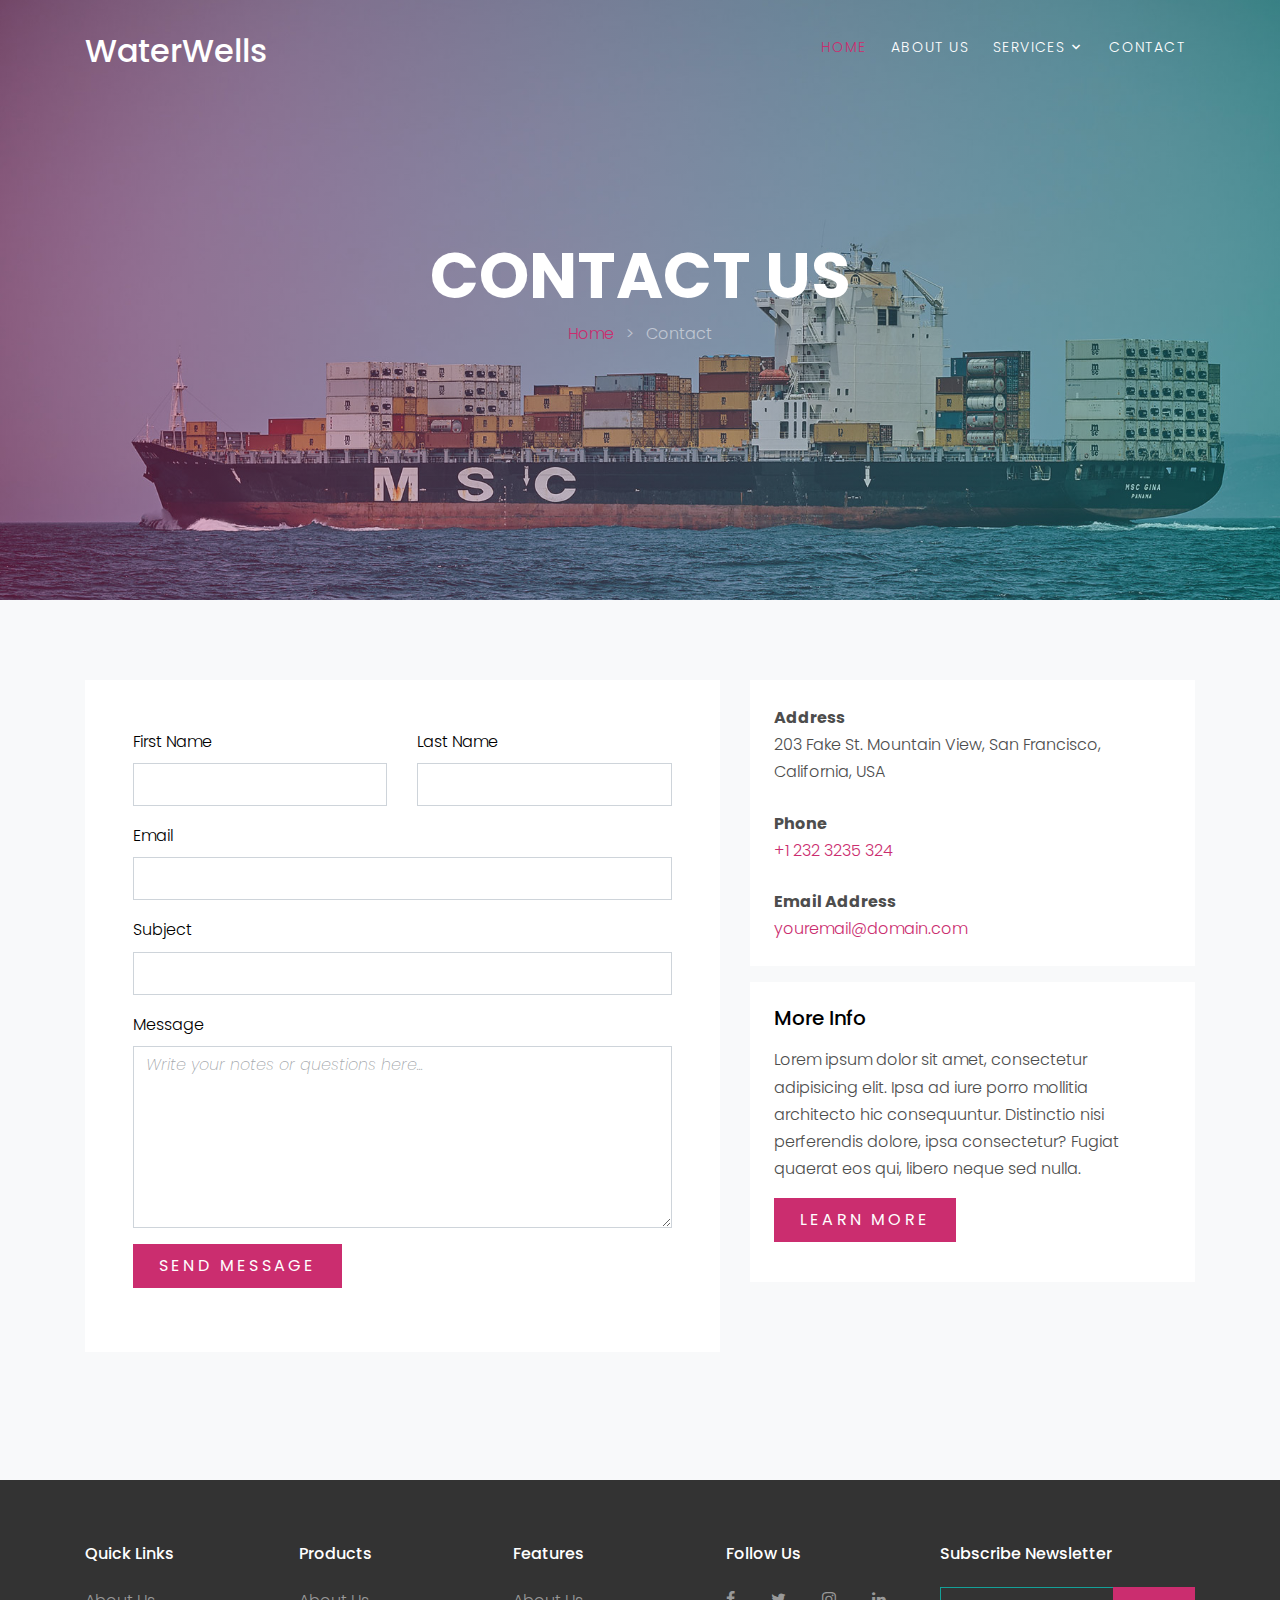
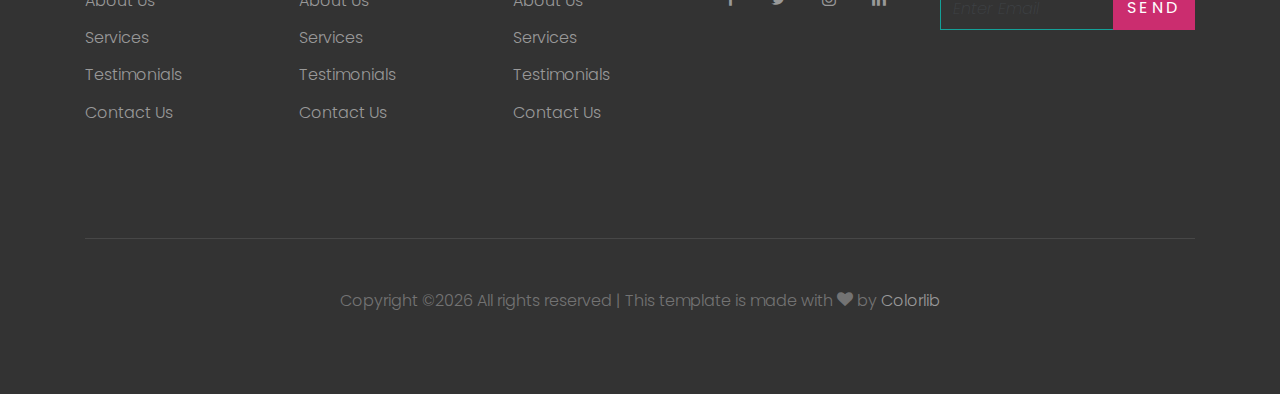
<file: Frontend/contact.html>
<!DOCTYPE html>
<html lang="en">
  <head>
    <title>Logistics &mdash; Colorlib Website Template</title>
    <meta charset="utf-8">
    <meta name="viewport" content="width=device-width, initial-scale=1, shrink-to-fit=no">

    <link rel="stylesheet" href="https://fonts.googleapis.com/css?family=Poppins:200,300,400,700,900|Display+Playfair:200,300,400,700"> 
    <link rel="stylesheet" href="fonts/icomoon/style.css">

    <link rel="stylesheet" href="css/bootstrap/bootstrap.min.css">
    <link rel="stylesheet" href="css/magnific-popup.css">
    <link rel="stylesheet" href="css/jquery-ui.css">
    <link rel="stylesheet" href="css/owl.carousel.min.css">
    <link rel="stylesheet" href="css/owl.theme.default.min.css">

    <link rel="stylesheet" href="css/bootstrap-datepicker.css">

    <link rel="stylesheet" href="fonts/flaticon/font/flaticon.css">



    <link rel="stylesheet" href="css/aos.css">

    <link rel="stylesheet" href="css/style.min.css">
    
  </head>
  <body>
  
  <div class="site-wrap">

    <div class="site-mobile-menu">
      <div class="site-mobile-menu-header">
        <div class="site-mobile-menu-close mt-3">
          <span class="icon-close2 js-menu-toggle"></span>
        </div>
      </div>
      <div class="site-mobile-menu-body"></div>
    </div>
    
    <header class="site-navbar py-3" role="banner">

      <div class="container">
        <div class="row align-items-center">

          <div class="col-11 col-xl-2 logo">
            <h1 class="mb-0"><a href="index.html" class="text-white h2 mb-0">WaterWells</a></h1>
          </div>
          <div class="col-12 col-md-10 d-none d-xl-block">
            <nav class="site-navigation position-relative text-right" role="navigation">

              <ul class="site-menu js-clone-nav mx-auto d-none d-lg-block">
                <li class="active"><a href="index.html">Home</a></li>
                <li><a href="about.html">About Us</a></li>
                <li class="has-children">
                  <a href="services.html">Services</a>
                  <ul class="dropdown">
                    <li><a href="#">item 1</a></li>
                    <li><a href="#">item 2</a></li>
                    <li><a href="#">item 3</a></li>
                    <li><a href="#">item 4</a></li>
                    <li><a href="#">item 5</a></li>
                  </ul>
                </li>
                <!-- <li><a href="industries.html">Industries</a></li> -->
                <!-- <li><a href="blog.html">Blog</a></li> -->
                <li><a href="contact.html">Contact</a></li>
              </ul>
            </nav>
          </div>


          <div class="d-inline-block d-xl-none ml-md-0 mr-auto py-3" style="position: relative; top: 3px;"><a href="#"
              class="site-menu-toggle js-menu-toggle text-white"><span class="icon-menu h3"></span></a></div>

        </div>

      </div>
      </div>

    </header>

  

    <div class="site-blocks-cover inner-page-cover overlay" style="background-image: url(images/hero_bg_1.jpg);" data-aos="fade" data-stellar-background-ratio="0.5">
      <div class="container">
        <div class="row align-items-center justify-content-center text-center">

          <div class="col-md-8" data-aos="fade-up" data-aos-delay="400">
            <h1 class="text-white font-weight-light text-uppercase font-weight-bold">Contact Us</h1>
            <p class="breadcrumb-custom"><a href="index.html">Home</a> <span class="mx-2">&gt;</span> <span>Contact</span></p>
          </div>
        </div>
      </div>
    </div>  

    
    <div class="site-section bg-light">
      <div class="container">
        <div class="row">
          <div class="col-md-7 mb-5">

            

            <form action="#" class="p-5 bg-white">
             

              <div class="row form-group">
                <div class="col-md-6 mb-3 mb-md-0">
                  <label class="text-black" for="fname">First Name</label>
                  <input type="text" id="fname" class="form-control">
                </div>
                <div class="col-md-6">
                  <label class="text-black" for="lname">Last Name</label>
                  <input type="text" id="lname" class="form-control">
                </div>
              </div>

              <div class="row form-group">
                
                <div class="col-md-12">
                  <label class="text-black" for="email">Email</label> 
                  <input type="email" id="email" class="form-control">
                </div>
              </div>

              <div class="row form-group">
                
                <div class="col-md-12">
                  <label class="text-black" for="subject">Subject</label> 
                  <input type="subject" id="subject" class="form-control">
                </div>
              </div>

              <div class="row form-group">
                <div class="col-md-12">
                  <label class="text-black" for="message">Message</label> 
                  <textarea name="message" id="message" cols="30" rows="7" class="form-control" placeholder="Write your notes or questions here..."></textarea>
                </div>
              </div>

              <div class="row form-group">
                <div class="col-md-12">
                  <input type="submit" value="Send Message" class="btn btn-primary py-2 px-4 text-white">
                </div>
              </div>

  
            </form>
          </div>
          <div class="col-md-5">
            
            <div class="p-4 mb-3 bg-white">
              <p class="mb-0 font-weight-bold">Address</p>
              <p class="mb-4">203 Fake St. Mountain View, San Francisco, California, USA</p>

              <p class="mb-0 font-weight-bold">Phone</p>
              <p class="mb-4"><a href="#">+1 232 3235 324</a></p>

              <p class="mb-0 font-weight-bold">Email Address</p>
              <p class="mb-0"><a href="#">youremail@domain.com</a></p>

            </div>
            
            <div class="p-4 mb-3 bg-white">
              <h3 class="h5 text-black mb-3">More Info</h3>
              <p>Lorem ipsum dolor sit amet, consectetur adipisicing elit. Ipsa ad iure porro mollitia architecto hic consequuntur. Distinctio nisi perferendis dolore, ipsa consectetur? Fugiat quaerat eos qui, libero neque sed nulla.</p>
              <p><a href="#" class="btn btn-primary px-4 py-2 text-white">Learn More</a></p>
            </div>

          </div>
        </div>
      </div>
    </div>
    
    <footer class="site-footer">
      <div class="container">
        <div class="row">
          <div class="col-md-9">
            <div class="row">
              <div class="col-md-3">
                <h2 class="footer-heading mb-4">Quick Links</h2>
                <ul class="list-unstyled">
                  <li><a href="#">About Us</a></li>
                  <li><a href="#">Services</a></li>
                  <li><a href="#">Testimonials</a></li>
                  <li><a href="#">Contact Us</a></li>
                </ul>
              </div>
              <div class="col-md-3">
                <h2 class="footer-heading mb-4">Products</h2>
                <ul class="list-unstyled">
                  <li><a href="#">About Us</a></li>
                  <li><a href="#">Services</a></li>
                  <li><a href="#">Testimonials</a></li>
                  <li><a href="#">Contact Us</a></li>
                </ul>
              </div>
              <div class="col-md-3">
                <h2 class="footer-heading mb-4">Features</h2>
                <ul class="list-unstyled">
                  <li><a href="#">About Us</a></li>
                  <li><a href="#">Services</a></li>
                  <li><a href="#">Testimonials</a></li>
                  <li><a href="#">Contact Us</a></li>
                </ul>
              </div>
              <div class="col-md-3">
                <h2 class="footer-heading mb-4">Follow Us</h2>
                <a href="#" class="pl-0 pr-3"><span class="icon-facebook"></span></a>
                <a href="#" class="pl-3 pr-3"><span class="icon-twitter"></span></a>
                <a href="#" class="pl-3 pr-3"><span class="icon-instagram"></span></a>
                <a href="#" class="pl-3 pr-3"><span class="icon-linkedin"></span></a>
              </div>
            </div>
          </div>
          <div class="col-md-3">
            <h2 class="footer-heading mb-4">Subscribe Newsletter</h2>
            <form action="#" method="post">
              <div class="input-group mb-3">
                <input type="text" class="form-control border-secondary text-white bg-transparent" placeholder="Enter Email" aria-label="Enter Email" aria-describedby="button-addon2">
                <div class="input-group-append">
                  <button class="btn btn-primary text-white" type="button" id="button-addon2">Send</button>
                </div>
              </div>
            </form>
          </div>
        </div>
        <div class="row pt-5 mt-5 text-center">
          <div class="col-md-12">
            <div class="border-top pt-5">
            <p>
            <!-- Link back to Colorlib can't be removed. Template is licensed under CC BY 3.0. -->
            Copyright &copy;<script>document.write(new Date().getFullYear());</script> All rights reserved | This template is made with <i class="icon-heart" aria-hidden="true"></i> by <a href="https://colorlib.com" target="_blank" >Colorlib</a>
            <!-- Link back to Colorlib can't be removed. Template is licensed under CC BY 3.0. -->
            </p>
            </div>
          </div>
          
        </div>
      </div>
    </footer>
  </div>

  <script src="js/jquery-3.3.1.min.js"></script>
  <script src="js/jquery-migrate-3.0.1.min.js"></script>
  <script src="js/jquery-ui.js"></script>
  <script src="js/popper.min.js"></script>
  <script src="js/bootstrap.min.js"></script>
  <script src="js/owl.carousel.min.js"></script>
  <script src="js/jquery.stellar.min.js"></script>
  <script src="js/jquery.countdown.min.js"></script>
  <script src="js/jquery.magnific-popup.min.js"></script>
  <script src="js/bootstrap-datepicker.min.js"></script>
  <script src="js/aos.js"></script>

  <script src="js/main.js"></script>
    
  </body>
</html>
</file>
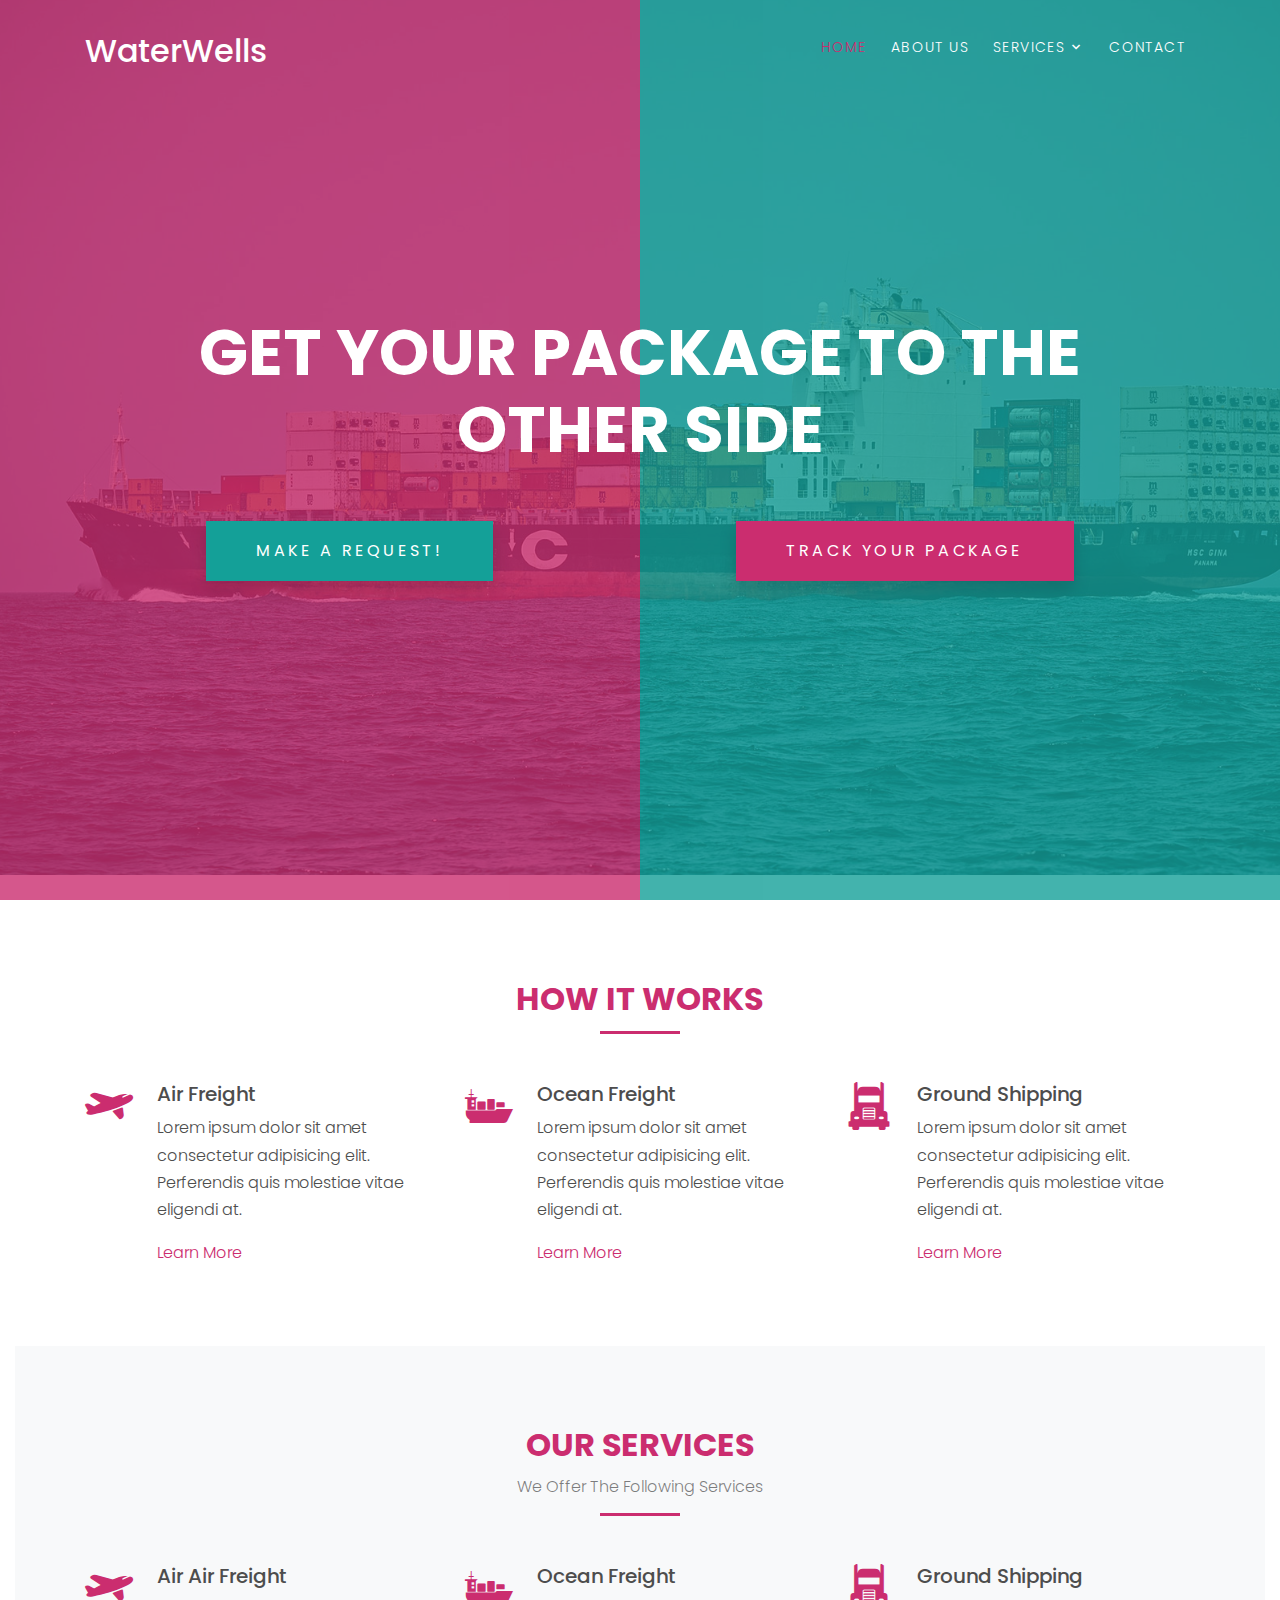
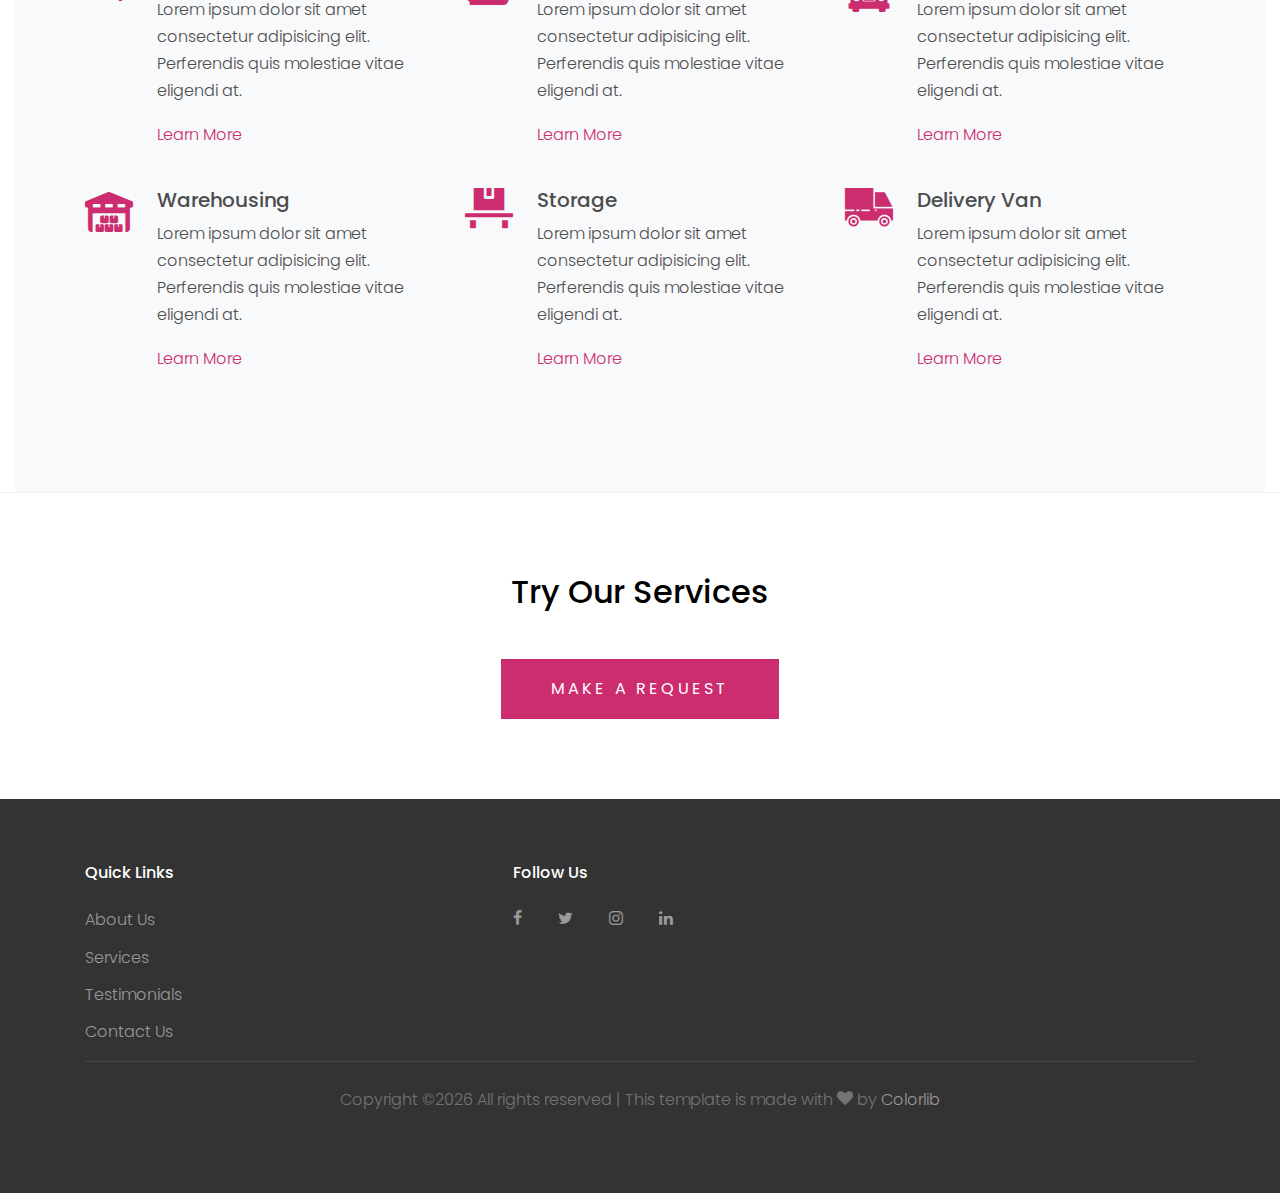
<file: Frontend/index-ss.html>
<!DOCTYPE html>
<html lang="en">

<head>
  <title>Logistics</title>
  <meta charset="utf-8">
  <meta name="viewport" content="width=device-width, initial-scale=1, shrink-to-fit=no">

  <link rel="stylesheet"
    href="https://fonts.googleapis.com/css?family=Poppins:200,300,400,700,900|Display+Playfair:200,300,400,700">
  <link rel="stylesheet" href="fonts/icomoon/style.css">
  <link rel="stylesheet" href="css/bootstrap/bootstrap.min.css">
  <link rel="stylesheet" href="css/magnific-popup.css">
  <link rel="stylesheet" href="css/jquery-ui.css">
  <link rel="stylesheet" href="css/owl.carousel.min.css">
  <link rel="stylesheet" href="css/owl.theme.default.min.css">
  <link rel="stylesheet" href="css/bootstrap-datepicker.css">
  <link rel="stylesheet" href="fonts/flaticon/font/flaticon.css">
  <link rel="stylesheet" href="css/aos.css">

  <link rel="stylesheet" href="css/style.css">

</head>

<body>

  <div class="site-wrap">

    <div class="site-mobile-menu">
      <div class="site-mobile-menu-header">
        <div class="site-mobile-menu-close mt-3">
          <span class="icon-close2 js-menu-toggle"></span>
        </div>
      </div>
      <div class="site-mobile-menu-body"></div>
    </div>

    <header class="site-navbar py-3" role="banner">

      <div class="container">
        <div class="row align-items-center">

          <div class="col-11 col-xl-2 logo">
            <h1 class="mb-0"><a href="index.html" class="text-white h2 mb-0">WaterWells</a></h1>
          </div>
          <div class="col-12 col-md-10 d-none d-xl-block">
            <nav class="site-navigation position-relative text-right" role="navigation">

              <ul class="site-menu js-clone-nav mx-auto d-none d-lg-block">
                <li class="active"><a href="index.html">Home</a></li>
                <li><a href="about.html">About Us</a></li>
                <li class="has-children">
                  <a href="services.html">Services</a>
                  <ul class="dropdown">
                    <li><a href="#">item 1</a></li>
                    <li><a href="#">item 2</a></li>
                    <li><a href="#">item 3</a></li>
                    <li><a href="#">item 4</a></li>
                    <li><a href="#">item 5</a></li>
                  </ul>
                </li>
                <!-- <li><a href="industries.html">Industries</a></li> -->
                <!-- <li><a href="blog.html">Blog</a></li> -->
                <li><a href="contact.html">Contact</a></li>
              </ul>
            </nav>
          </div>


          <div class="d-inline-block d-xl-none ml-md-0 mr-auto py-3" style="position: relative; top: 3px;"><a href="#"
              class="site-menu-toggle js-menu-toggle text-white"><span class="icon-menu h3"></span></a></div>

        </div>

      </div>
  </div>

  </header>

  <style>
    .leftside,
    .rightside {
      height: 50vh;
      width: 100%;
    }

    @media screen and (min-width:768px) {

      .leftside,
      .rightside {

        height: 100vh;



      }
    }

    .leftside {
      background-color: #CB2D6f;
    }

    .rightside {
      background-color: #14A098;

    }

    .position-header-text {
      position: absolute;
      content: "";
      left: 0;
      bottom: 0;
      right: 0;
      top: 35%;
    }

    .transperant-bg {
      opacity: 0.8;
    }
  </style>




  <div class="site-blocks-cover" style="background-image: url(images/hero_bg_1.jpg);" data-aos="fade"
    data-stellar-background-ratio="0.5">
    <div class="row no-gutters transperant-bg ">
      <div class=" col-md-6 no-gutters">
        <div class="leftside d-flex justify-content-center align-items-center">
        </div>
      </div>
      <div class=" col-md-6 no-gutters">
        <div class="rightside d-flex justify-content-center align-items-center">
        </div>
      </div>
    </div>
    <div class="position-header-text text-center container" data-aos="fade-up" data-aos-delay="400">
      <h1 class="text-white container font-weight-light mb-5 text-center text-uppercase font-weight-bold">Get Your package To The Other Side</h1>
      <p class="d-flex flex-wrap justify-content-around">
        <a href="#makeRequest" data-toggle="modal" class="btn btn-secondary py-3 mb-1 mt-1 px-5 text-white shadow">Make A Request!</a>
        <a href="#trackpackage" data-toggle="modal" class="btn btn-primary py-3 px-5 mb-1 mt-1 text-white shadow">Track Your package</a>
      </p>
    </div>
  </div>






  <div class="container-fluid">
    <div class="site-section">
      <div class="container">
        <div class="row justify-content-center mb-5">
          <div class="col-md-7 text-center border-primary">
            <h2 class="mb-0 text-primary">How It Works</h2>
            <p class="color-black-opacity-5"> </p>
          </div>
        </div>
        <div class="row align-items-stretch">
          <div class="col-md-6 col-lg-4 mb-4 mb-lg-0">
            <div class="unit-4 d-flex">
              <div class="unit-4-icon mr-4"><span class="text-primary flaticon-travel"></span></div>
              <div>
                <h3>Air Freight</h3>
                <p>Lorem ipsum dolor sit amet consectetur adipisicing elit. Perferendis quis molestiae vitae eligendi
                  at.</p>
                <p class="mb-0"><a href="#">Learn More</a></p>
              </div>
            </div>
          </div>
          <div class="col-md-6 col-lg-4 mb-4 mb-lg-0">
            <div class="unit-4 d-flex">
              <div class="unit-4-icon mr-4"><span class="text-primary flaticon-sea-ship-with-containers"></span></div>
              <div>
                <h3>Ocean Freight</h3>
                <p>Lorem ipsum dolor sit amet consectetur adipisicing elit. Perferendis quis molestiae vitae eligendi
                  at.</p>
                <p class="mb-0"><a href="#">Learn More</a></p>
              </div>
            </div>
          </div>
          <div class="col-md-6 col-lg-4 mb-4 mb-lg-0">
            <div class="unit-4 d-flex">
              <div class="unit-4-icon mr-4"><span class="text-primary flaticon-frontal-truck"></span></div>
              <div>
                <h3>Ground Shipping</h3>
                <p>Lorem ipsum dolor sit amet consectetur adipisicing elit. Perferendis quis molestiae vitae eligendi
                  at.</p>
                <p class="mb-0"><a href="#">Learn More</a></p>
              </div>
            </div>
          </div>

        </div>
      </div>
    </div>

    <div class="site-section bg-light">
      <div class="container">
        <div class="row justify-content-center mb-5">
          <div class="col-md-7 text-center border-primary">
            <h2 class="font-weight-light text-primary">Our Services</h2>
            <p class="color-black-opacity-5">We Offer The Following Services</p>
          </div>
        </div>
        <div class="row align-items-stretch">
          <div class="col-md-6 col-lg-4 mb-4 mb-lg-4">
            <div class="unit-4 d-flex">
              <div class="unit-4-icon mr-4"><span class="text-primary flaticon-travel"></span></div>
              <div>
                <h3>Air Air Freight</h3>
                <p>Lorem ipsum dolor sit amet consectetur adipisicing elit. Perferendis quis molestiae vitae eligendi
                  at.</p>
                <p><a href="#">Learn More</a></p>
              </div>
            </div>
          </div>
          <div class="col-md-6 col-lg-4 mb-4 mb-lg-4">
            <div class="unit-4 d-flex">
              <div class="unit-4-icon mr-4"><span class="text-primary flaticon-sea-ship-with-containers"></span></div>
              <div>
                <h3>Ocean Freight</h3>
                <p>Lorem ipsum dolor sit amet consectetur adipisicing elit. Perferendis quis molestiae vitae eligendi
                  at.</p>
                <p><a href="#">Learn More</a></p>
              </div>
            </div>
          </div>
          <div class="col-md-6 col-lg-4 mb-4 mb-lg-4">
            <div class="unit-4 d-flex">
              <div class="unit-4-icon mr-4"><span class="text-primary flaticon-frontal-truck"></span></div>
              <div>
                <h3>Ground Shipping</h3>
                <p>Lorem ipsum dolor sit amet consectetur adipisicing elit. Perferendis quis molestiae vitae eligendi
                  at.</p>
                <p><a href="#">Learn More</a></p>
              </div>
            </div>
          </div>


          <div class="col-md-6 col-lg-4 mb-4 mb-lg-4">
            <div class="unit-4 d-flex">
              <div class="unit-4-icon mr-4"><span class="text-primary flaticon-barn"></span></div>
              <div>
                <h3>Warehousing</h3>
                <p>Lorem ipsum dolor sit amet consectetur adipisicing elit. Perferendis quis molestiae vitae eligendi
                  at.</p>
                <p><a href="#">Learn More</a></p>
              </div>
            </div>
          </div>
          <div class="col-md-6 col-lg-4 mb-4 mb-lg-4">
            <div class="unit-4 d-flex">
              <div class="unit-4-icon mr-4"><span class="text-primary flaticon-platform"></span></div>
              <div>
                <h3>Storage</h3>
                <p>Lorem ipsum dolor sit amet consectetur adipisicing elit. Perferendis quis molestiae vitae eligendi
                  at.</p>
                <p><a href="#">Learn More</a></p>
              </div>
            </div>
          </div>
          <div class="col-md-6 col-lg-4 mb-4 mb-lg-4">
            <div class="unit-4 d-flex">
              <div class="unit-4-icon mr-4"><span class="text-primary flaticon-car"></span></div>
              <div>
                <h3>Delivery Van</h3>
                <p>Lorem ipsum dolor sit amet consectetur adipisicing elit. Perferendis quis molestiae vitae eligendi
                  at.</p>
                <p><a href="#">Learn More</a></p>
              </div>
            </div>
          </div>

        </div>
      </div>
    </div>




  </div>


  <div class="site-section border-top">
    <div class="container">
      <div class="row text-center">
        <div class="col-md-12">
          <h2 class="mb-5 text-black">Try Our Services</h2>
          <p class="mb-0"><a href="#makeRequest" data-toggle="modal" class="btn btn-primary py-3 px-5 text-white">Make A
              Request</a></p>
        </div>
      </div>
    </div>
  </div>


  <footer class="site-footer">
    <div class="container">
      <div class="row">
        <div class="col-md-9">
          <div class="row">
            <div class="col-md-6">
              <h2 class="footer-heading mb-4">Quick Links</h2>
              <ul class="list-unstyled">
                <li><a href="#">About Us</a></li>
                <li><a href="#">Services</a></li>
                <li><a href="#">Testimonials</a></li>
                <li><a href="#">Contact Us</a></li>
              </ul>
            </div>

            <div class="col-md-6">
              <h2 class="footer-heading mb-4">Follow Us</h2>
              <a href="#" class="pl-0 pr-3"><span class="icon-facebook"></span></a>
              <a href="#" class="pl-3 pr-3"><span class="icon-twitter"></span></a>
              <a href="#" class="pl-3 pr-3"><span class="icon-instagram"></span></a>
              <a href="#" class="pl-3 pr-3"><span class="icon-linkedin"></span></a>
            </div>
          </div>
        </div>

      </div>
      <div class="row text-center">
        <div class="col-md-12">
          <div class="border-top pt-4">
            <p>
              <!-- Link back to Colorlib can't be removed. Template is licensed under CC BY 3.0. -->
              Copyright &copy;<script>
                document.write(new Date().getFullYear());
              </script> All rights reserved | This template is made with <i class="icon-heart" aria-hidden="true"></i>
              by <a href="https://colorlib.com" target="_blank">Colorlib</a>
              <!-- Link back to Colorlib can't be removed. Template is licensed under CC BY 3.0. -->
            </p>
          </div>
        </div>

      </div>
    </div>
  </footer>


  <!-- modals  -->
  <div class="modal fade" id="makeRequest" tabindex="-1" role="dialog" aria-labelledby="myLargeModalLabel"
    aria-hidden="true">
    <div class="modal-dialog modal-dialog-scrollable modal-lg">
      <div class="modal-content">
        <div class="modal-header">
          <!-- <h5 class="modal-title my-4 heading  text-center">Modal</h5> -->
          <h2 class="font-weight-light text-primary heading  text-center">Make A Request Here</h2>
          <button type="button" class="close text-uppercase" data-dismiss="modal" aria-label="Close">
            <span aria-hidden="true">X</span>
          </button>
        </div>
        <div class="modal-body" id="result">
          <form method="post">
            <div class="form-row">
              <div class="col-12 border-primary mb-3">
                <h5 class="  font-weight-light text-primary text-uppercase text-left">Contact Information</h5>
              </div>
              <div class="form-group col-md-6">
                <label for="fq_name">First Name<span class="text-primary">*<span></span></label>
                <input type="text" class="form-control btn-block" id="fq_name" name="fq_name"
                  placeholder="Enter First Name">
              </div>
              <div class="form-group col-md-6">
                <label for="fq_name">Last Name<span class="text-primary">*<span></label>
                <input type="text" class="form-control btn-block" id="fq_name" name="fq_name"
                  placeholder="Enter Last Name">
              </div>
              <div class="form-group mb-4 col-md-6">
                <label for="fq_email">Email<span class="text-primary">*<span></label>
                <input type="text" class="form-control btn-block" id="fq_email" name="fq_email"
                  placeholder="Enter Email Address">
              </div>
              <div class="form-group mb-2 col-md-6">
                <label for="fq_email">Phone Number<span class="text-primary">*<span></label>
                <input type="text" class="form-control btn-block" id="fq_email" name="fq_email"
                  placeholder="Enter Contact Number">
              </div>
            </div>

            <div class="form-row">
              <div class="col-12 border-primary mb-3">
                <h5 class="  font-weight-light text-primary text-uppercase text-left">Pick-up and Delivery Information
                </h5>
              </div>
              <div class="form-group col-md-6">
                <label for="fq_name">Pickup Address<span class="text-primary">*<span></label>
                <textarea type="text" class="form-control btn-block" id="fq_name" name="fq_name"
                  placeholder="Enter Pickup Address"></textarea>
              </div>

              <div class="form-group col-md-6">
                <label for="fq_name">Destination Address<span class="text-primary">*<span></label>
                <textarea type="text" class="form-control btn-block" id="fq_name" name="fq_name"
                  placeholder="Enter Destination Address"></textarea>
              </div>
              <div class="form-group mb-4 col-md-4">
                <label for="fq_email">City<span class="text-primary">*<span></label>
                <input type="text" class="form-control btn-block" id="fq_email" name="fq_email"
                  placeholder="Enter City">
              </div>
              <div class="form-group mb-4 col-md-4">
                <label for="fq_email">State<span class="text-primary">*<span></label>
                <input type="text" class="form-control btn-block" id="fq_email" name="fq_email"
                  placeholder="Enter state">
              </div>
              <div class="form-group mb-4 col-md-4">
                <label for="fq_email">Zip</label>
                <input type="text" class="form-control btn-block" id="fq_email" name="fq_email"
                  placeholder="Enter Zip code">
              </div>
            </div>

            <div class="form-row">
              <div class="col-12 border-primary mb-3">
                <h5 class="  font-weight-light text-primary text-left text-uppercase">Package Information</h5>
              </div>
              <div class="form-group col-md-4">
                <label for="fq_name">Package Information<span class="text-primary">*<span></label>
                <input type="text" class="form-control btn-block" id="fq_name" name="fq_name"
                  placeholder="Package Information">
              </div>
              <div class="form-group mb-4 col-md-4">
                <label for="fq_email">Number of Pieces<span class="text-primary">*<span></label>
                <input type="text" class="form-control btn-block" id="fq_email" name="fq_email"
                  placeholder="Number of Pieces">
              </div>
              <div class="form-group mb-4 col-md-4">
                <label for="fq_name">Weight<span class="text-primary">*<span></label>
                <input type="text" class="form-control btn-block" id="fq_name" name="fq_name"
                  placeholder="The Weight of your Package">
              </div>
              <div class="form-group mb-4 col-md-6">
                <label for="fq_email">Specific Instructions<span class="text-primary">*<span></label>
                <textarea type="text" class="form-control btn-block" id="fq_email" name="fq_email"
                  placeholder="Instructions to the Package (if fragile or otherwise please state)"></textarea>
              </div>
              <div class="form-group mb-4 col-md-6">
                <label for="fq_name">Upload photo of package</label>
                <input type="file" class=" btn-block" id="fq_name" name="fq_name" placeholder="Enter Name">
              </div>
            </div>
        </div>
        <div class="modal-footer">
          <div class="form-group">
            <input type="submit" class="btn btn-primary text-white py-3 px-4 btn-block shadow" value="Send Request">
          </div>
        </div>
        </form>
      </div>
    </div>
  </div>


  <!-- modal 2 (Track Your package) -->

  <div class="modal fade" id="trackpackage" tabindex="-1" role="dialog" aria-labelledby="myLargeModalLabel"
    aria-hidden="true">
    <div class="modal-dialog modal-dialog-scrollable modal-dialog-centered modal-lg">
      <div class="modal-content">
        <div class="modal-header">
          <!-- <h5 class="modal-title my-4 heading  text-center">Modal</h5> -->
          <h2 class="font-weight-light text-primary heading  text-center">Track Your Package</h2>
          <button type="button" class="close text-uppercase" data-dismiss="modal" aria-label="Close">
            <span aria-hidden="true">X</span>
          </button>
        </div>
        <div class="modal-body" id="result">

          <div class="form-row">

            <div class="form-group col-md-8">
              <input type="text" class="form-control btn-block" id="fq_name" name="fq_name"
                placeholder="Enter Tracking ID">
            </div>


            <div class="form-group  col-md-4">

              <input type="text" class="btn btn-primary btn-block form-control  text-white py-3 px-3 shadow"
                value="Track">
            </div>
          </div>
        </div>
        <div class="modal-footer">
          <!-- <div class="form-group">
           <input type="submit" class="btn btn-primary text-white py-3 px-4 btn-block shadow" value="Send Request">
         </div> -->
        </div>

      </div>
    </div>
  </div>

  <!-- end of Modal -->


  <!-- 
   end od container DIV
  -->
  </div>

  <script src="js/jquery-3.3.1.min.js"></script>
  <script src="js/jquery-migrate-3.0.1.min.js"></script>
  <script src="js/jquery-ui.js"></script>
  <script src="js/popper.min.js"></script>
  <script src="js/bootstrap.min.js"></script>
  <script src="js/owl.carousel.min.js"></script>
  <script src="js/jquery.stellar.min.js"></script>
  <script src="js/jquery.countdown.min.js"></script>
  <script src="js/jquery.magnific-popup.min.js"></script>
  <script src="js/bootstrap-datepicker.min.js"></script>
  <script src="js/aos.js"></script>

  <script src="js/main.js"></script>

</body>

</html>
</file>
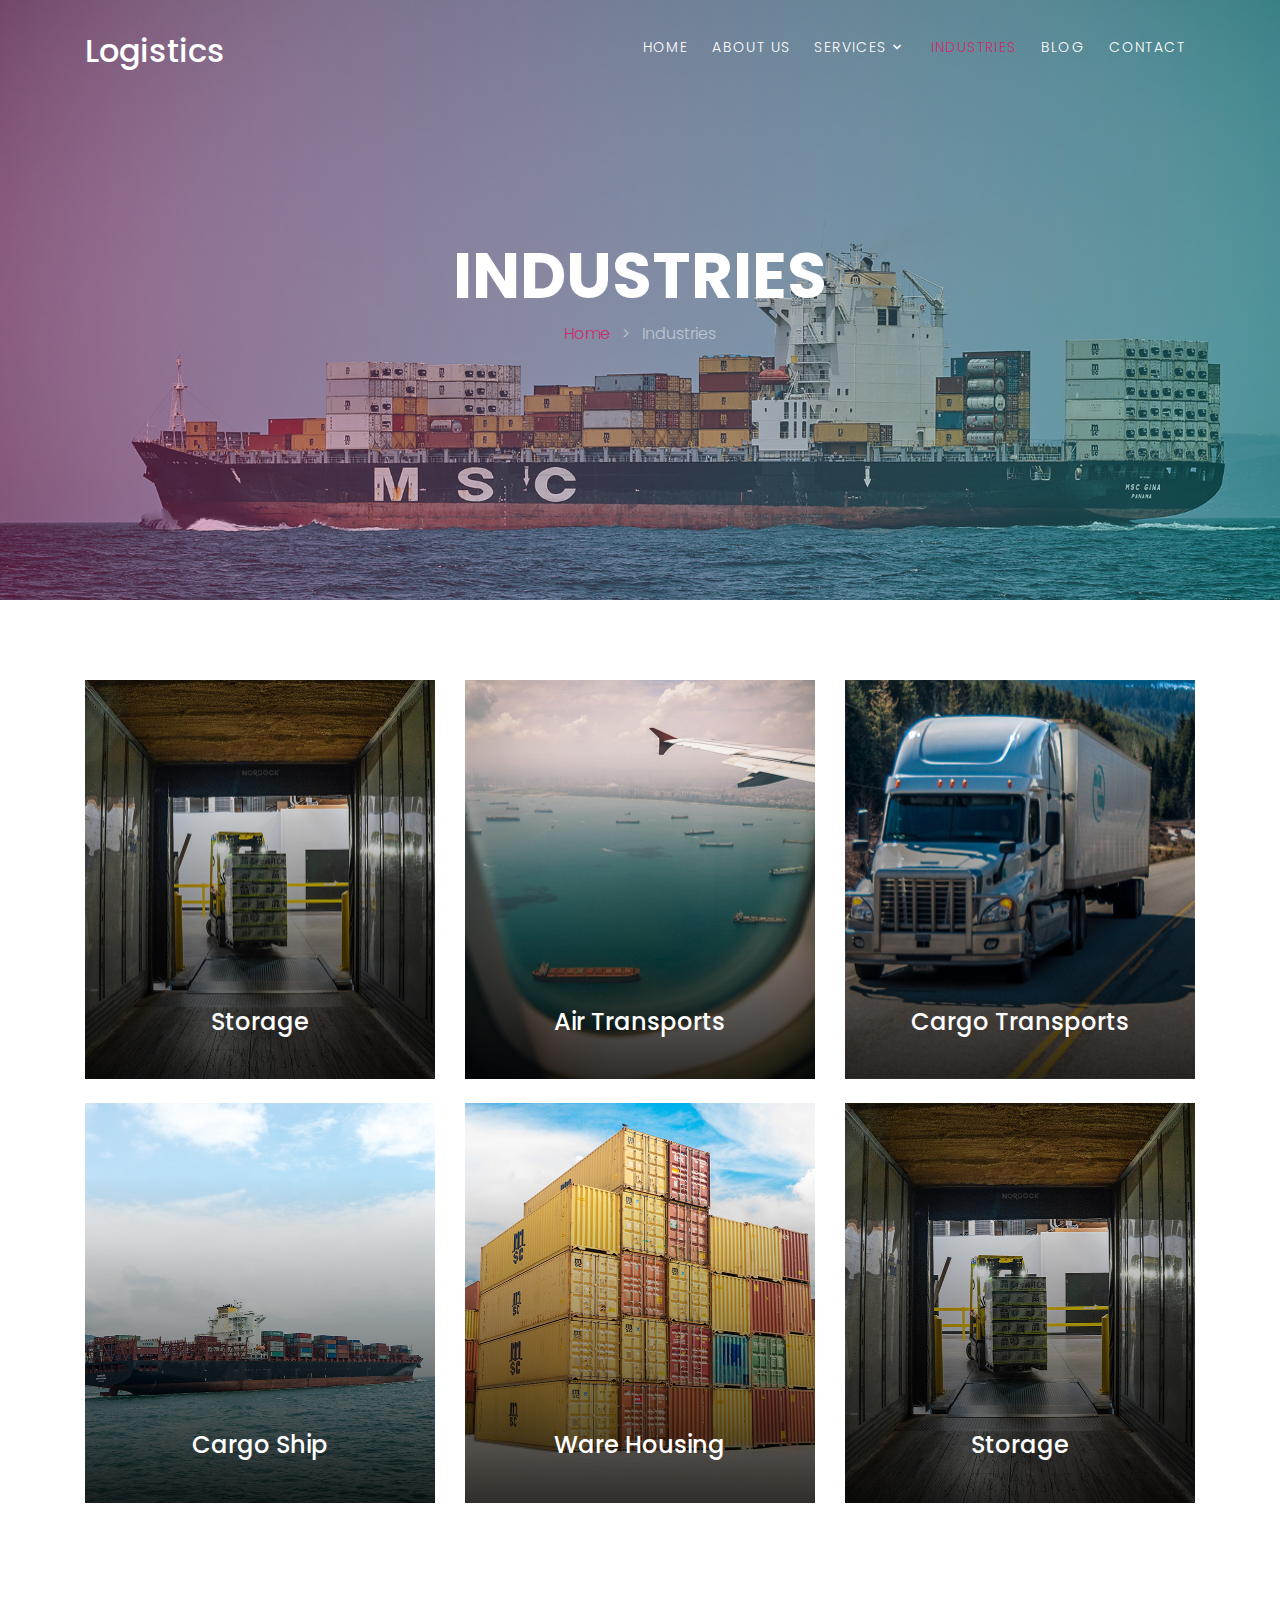
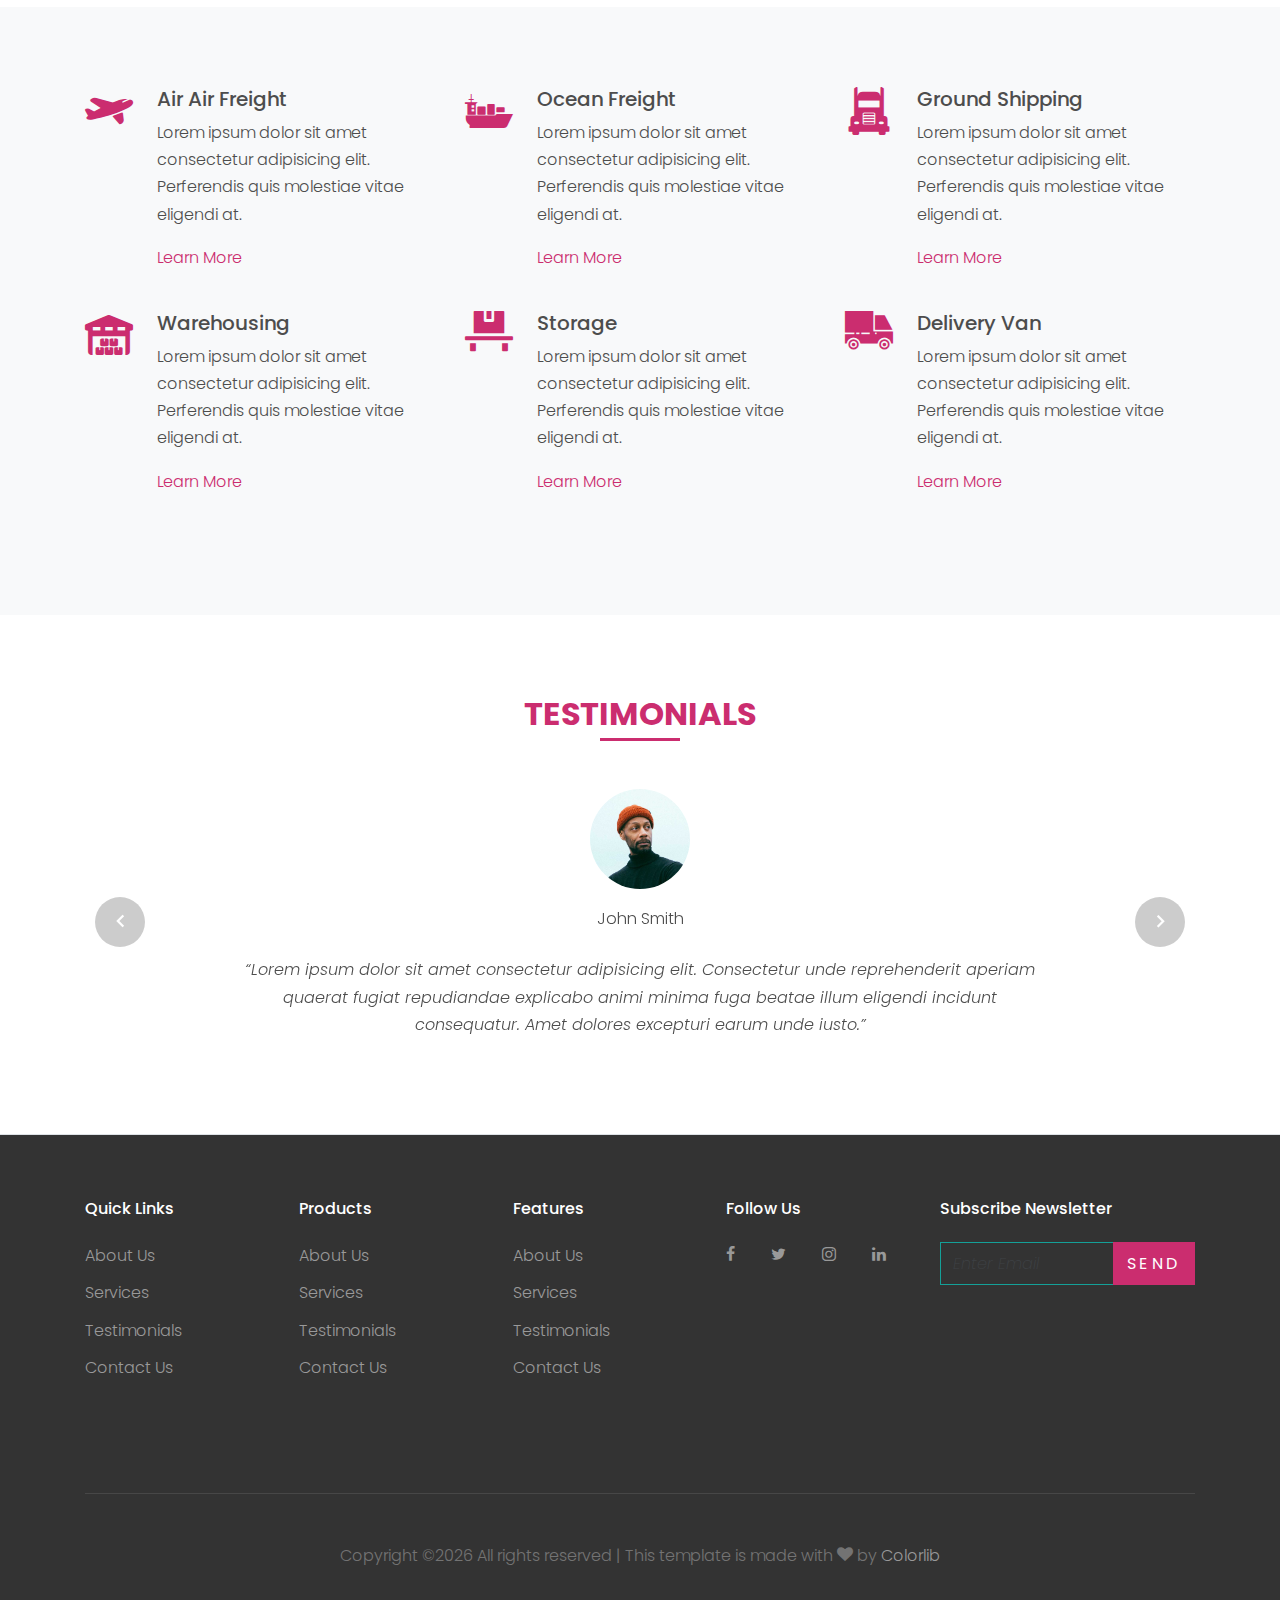
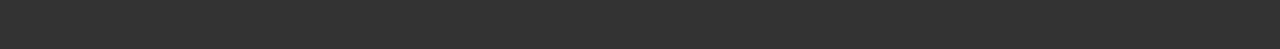
<file: Frontend/industries.html>
<!DOCTYPE html>
<html lang="en">
  <head>
    <title>Logistics &mdash; Colorlib Website Template</title>
    <meta charset="utf-8">
    <meta name="viewport" content="width=device-width, initial-scale=1, shrink-to-fit=no">

    <link rel="stylesheet" href="https://fonts.googleapis.com/css?family=Poppins:200,300,400,700,900|Display+Playfair:200,300,400,700"> 
    <link rel="stylesheet" href="fonts/icomoon/style.css">

    <link rel="stylesheet" href="css/bootstrap.min.css">
    <link rel="stylesheet" href="css/magnific-popup.css">
    <link rel="stylesheet" href="css/jquery-ui.css">
    <link rel="stylesheet" href="css/owl.carousel.min.css">
    <link rel="stylesheet" href="css/owl.theme.default.min.css">

    <link rel="stylesheet" href="css/bootstrap-datepicker.css">

    <link rel="stylesheet" href="fonts/flaticon/font/flaticon.css">



    <link rel="stylesheet" href="css/aos.css">

    <link rel="stylesheet" href="css/style.css">
    
  </head>
  <body>
  
  <div class="site-wrap">

    <div class="site-mobile-menu">
      <div class="site-mobile-menu-header">
        <div class="site-mobile-menu-close mt-3">
          <span class="icon-close2 js-menu-toggle"></span>
        </div>
      </div>
      <div class="site-mobile-menu-body"></div>
    </div>
    
    <header class="site-navbar py-3" role="banner">

      <div class="container">
        <div class="row align-items-center">
          
          <div class="col-11 col-xl-2">
            <h1 class="mb-0"><a href="index.html" class="text-white h2 mb-0">Logistics</a></h1>
          </div>
          <div class="col-12 col-md-10 d-none d-xl-block">
            <nav class="site-navigation position-relative text-right" role="navigation">

              <ul class="site-menu js-clone-nav mx-auto d-none d-lg-block">
                <li><a href="index.html">Home</a></li>
                <li><a href="about.html">About Us</a></li>
                <li class="has-children">
                  <a href="services.html">Services</a>
                  <ul class="dropdown">
                    <li><a href="#">Air Freight</a></li>
                    <li><a href="#">Ocean Freight</a></li>
                    <li><a href="#">Ground Shipping</a></li>
                    <li><a href="#">Warehousing</a></li>
                    <li><a href="#">Storage</a></li>
                  </ul>
                </li>
                <li class="active"><a href="industries.html">Industries</a></li>
                <li><a href="blog.html">Blog</a></li>
                <li><a href="contact.html">Contact</a></li>
              </ul>
            </nav>
          </div>


          <div class="d-inline-block d-xl-none ml-md-0 mr-auto py-3" style="position: relative; top: 3px;"><a href="#" class="site-menu-toggle js-menu-toggle text-white"><span class="icon-menu h3"></span></a></div>

          </div>

        </div>
      </div>
      
    </header>

  

    <div class="site-blocks-cover inner-page-cover overlay" style="background-image: url(images/hero_bg_1.jpg);" data-aos="fade" data-stellar-background-ratio="0.5">
      <div class="container">
        <div class="row align-items-center justify-content-center text-center">

          <div class="col-md-8" data-aos="fade-up" data-aos-delay="400">
            <h1 class="text-white font-weight-light text-uppercase font-weight-bold">Industries</h1>
            <p class="breadcrumb-custom"><a href="index.html">Home</a> <span class="mx-2">&gt;</span> <span>Industries</span></p>
          </div>
        </div>
      </div>
    </div>  

    
  
    <div class="site-section">
      <div class="container">
        <div class="row">
          <div class="col-md-6 col-lg-4 mb-4">
            <a href="#" class="unit-1 text-center">
              <img src="images/img_1.jpg" alt="Image" class="img-fluid">
              <div class="unit-1-text">
                <h3 class="unit-1-heading">Storage</h3>
                <p class="px-5">Lorem ipsum dolor sit amet consectetur adipisicing elit. Eos tempore ullam minus voluptate libero.</p>
              </div>
            </a>
          </div>

          <div class="col-md-6 col-lg-4 mb-4">
            <a href="#" class="unit-1 text-center">
              <img src="images/img_2.jpg" alt="Image" class="img-fluid">
              <div class="unit-1-text">
                <h3 class="unit-1-heading">Air Transports</h3>
                <p class="px-5">Lorem ipsum dolor sit amet consectetur adipisicing elit. Eos tempore ullam minus voluptate libero.</p>
              </div>
            </a>
          </div>

          <div class="col-md-6 col-lg-4 mb-4">
            <a href="#" class="unit-1 text-center">
              <img src="images/img_3.jpg" alt="Image" class="img-fluid">
              <div class="unit-1-text">
                <h3 class="unit-1-heading">Cargo Transports</h3>
                <p class="px-5">Lorem ipsum dolor sit amet consectetur adipisicing elit. Eos tempore ullam minus voluptate libero.</p>
              </div>
            </a>
          </div>

          <div class="col-md-6 col-lg-4 mb-4">
            <a href="#" class="unit-1 text-center">
              <img src="images/img_4.jpg" alt="Image" class="img-fluid">
              <div class="unit-1-text">
                <h3 class="unit-1-heading">Cargo Ship</h3>
                <p class="px-5">Lorem ipsum dolor sit amet consectetur adipisicing elit. Eos tempore ullam minus voluptate libero.</p>
              </div>
            </a>
          </div>

          <div class="col-md-6 col-lg-4 mb-4">
            <a href="#" class="unit-1 text-center">
              <img src="images/img_5.jpg" alt="Image" class="img-fluid">
              <div class="unit-1-text">
                <h3 class="unit-1-heading">Ware Housing</h3>
                <p class="px-5">Lorem ipsum dolor sit amet consectetur adipisicing elit. Eos tempore ullam minus voluptate libero.</p>
              </div>
            </a>
          </div>

          <div class="col-md-6 col-lg-4 mb-4">
            <a href="#" class="unit-1 text-center">
              <img src="images/img_1.jpg" alt="Image" class="img-fluid">
              <div class="unit-1-text">
                <h3 class="unit-1-heading">Storage</h3>
                <p class="px-5">Lorem ipsum dolor sit amet consectetur adipisicing elit. Eos tempore ullam minus voluptate libero.</p>
              </div>
            </a>
          </div>
          
        </div>
      </div>
    </div>
    <div class="site-section bg-light">
      <div class="container">
        <div class="row align-items-stretch">
          <div class="col-md-6 col-lg-4 mb-4 mb-lg-4">
            <div class="unit-4 d-flex">
              <div class="unit-4-icon mr-4"><span class="text-primary flaticon-travel"></span></div>
              <div>
                <h3>Air Air Freight</h3>
                <p>Lorem ipsum dolor sit amet consectetur adipisicing elit. Perferendis quis molestiae vitae eligendi at.</p>
                <p><a href="#">Learn More</a></p>
              </div>
            </div>
          </div>
          <div class="col-md-6 col-lg-4 mb-4 mb-lg-4">
            <div class="unit-4 d-flex">
              <div class="unit-4-icon mr-4"><span class="text-primary flaticon-sea-ship-with-containers"></span></div>
              <div>
                <h3>Ocean Freight</h3>
                <p>Lorem ipsum dolor sit amet consectetur adipisicing elit. Perferendis quis molestiae vitae eligendi at.</p>
                <p><a href="#">Learn More</a></p>
              </div>
            </div>
          </div>
          <div class="col-md-6 col-lg-4 mb-4 mb-lg-4">
            <div class="unit-4 d-flex">
              <div class="unit-4-icon mr-4"><span class="text-primary flaticon-frontal-truck"></span></div>
              <div>
                <h3>Ground Shipping</h3>
                <p>Lorem ipsum dolor sit amet consectetur adipisicing elit. Perferendis quis molestiae vitae eligendi at.</p>
                <p><a href="#">Learn More</a></p>
              </div>
            </div>
          </div>


          <div class="col-md-6 col-lg-4 mb-4 mb-lg-4">
            <div class="unit-4 d-flex">
              <div class="unit-4-icon mr-4"><span class="text-primary flaticon-barn"></span></div>
              <div>
                <h3>Warehousing</h3>
                <p>Lorem ipsum dolor sit amet consectetur adipisicing elit. Perferendis quis molestiae vitae eligendi at.</p>
                <p><a href="#">Learn More</a></p>
              </div>
            </div>
          </div>
          <div class="col-md-6 col-lg-4 mb-4 mb-lg-4">
            <div class="unit-4 d-flex">
              <div class="unit-4-icon mr-4"><span class="text-primary flaticon-platform"></span></div>
              <div>
                <h3>Storage</h3>
                <p>Lorem ipsum dolor sit amet consectetur adipisicing elit. Perferendis quis molestiae vitae eligendi at.</p>
                <p><a href="#">Learn More</a></p>
              </div>
            </div>
          </div>
          <div class="col-md-6 col-lg-4 mb-4 mb-lg-4">
            <div class="unit-4 d-flex">
              <div class="unit-4-icon mr-4"><span class="text-primary flaticon-car"></span></div>
              <div>
                <h3>Delivery Van</h3>
                <p>Lorem ipsum dolor sit amet consectetur adipisicing elit. Perferendis quis molestiae vitae eligendi at.</p>
                <p><a href="#">Learn More</a></p>
              </div>
            </div>
          </div>

        </div>
      </div>
    </div>
    
    <div class="site-section border-bottom">
      <div class="container">

        <div class="row justify-content-center mb-5">
          <div class="col-md-7 text-center border-primary">
            <h2 class="font-weight-light text-primary">Testimonials</h2>
          </div>
        </div>

        <div class="slide-one-item home-slider owl-carousel">
          <div>
            <div class="testimonial">
              <figure class="mb-4">
                <img src="images/person_3.jpg" alt="Image" class="img-fluid mb-3">
                <p>John Smith</p>
              </figure>
              <blockquote>
                <p>&ldquo;Lorem ipsum dolor sit amet consectetur adipisicing elit. Consectetur unde reprehenderit aperiam quaerat fugiat repudiandae explicabo animi minima fuga beatae illum eligendi incidunt consequatur. Amet dolores excepturi earum unde iusto.&rdquo;</p>
              </blockquote>
            </div>
          </div>
          <div>
            <div class="testimonial">
              <figure class="mb-4">
                <img src="images/person_2.jpg" alt="Image" class="img-fluid mb-3">
                <p>Christine Aguilar</p>
              </figure>
              <blockquote>
                <p>&ldquo;Lorem ipsum dolor sit amet consectetur adipisicing elit. Consectetur unde reprehenderit aperiam quaerat fugiat repudiandae explicabo animi minima fuga beatae illum eligendi incidunt consequatur. Amet dolores excepturi earum unde iusto.&rdquo;</p>
              </blockquote>
            </div>
          </div>

          <div>
            <div class="testimonial">
              <figure class="mb-4">
                <img src="images/person_4.jpg" alt="Image" class="img-fluid mb-3">
                <p>Robert Spears</p>
              </figure>
              <blockquote>
                <p>&ldquo;Lorem ipsum dolor sit amet consectetur adipisicing elit. Consectetur unde reprehenderit aperiam quaerat fugiat repudiandae explicabo animi minima fuga beatae illum eligendi incidunt consequatur. Amet dolores excepturi earum unde iusto.&rdquo;</p>
              </blockquote>
            </div>
          </div>

          <div>
            <div class="testimonial">
              <figure class="mb-4">
                <img src="images/person_5.jpg" alt="Image" class="img-fluid mb-3">
                <p>Bruce Rogers</p>
              </figure>
              <blockquote>
                <p>&ldquo;Lorem ipsum dolor sit amet consectetur adipisicing elit. Consectetur unde reprehenderit aperiam quaerat fugiat repudiandae explicabo animi minima fuga beatae illum eligendi incidunt consequatur. Amet dolores excepturi earum unde iusto.&rdquo;</p>
              </blockquote>
            </div>
          </div>

        </div>
      </div>
    </div>

    
    
    <footer class="site-footer">
      <div class="container">
        <div class="row">
          <div class="col-md-9">
            <div class="row">
              <div class="col-md-3">
                <h2 class="footer-heading mb-4">Quick Links</h2>
                <ul class="list-unstyled">
                  <li><a href="#">About Us</a></li>
                  <li><a href="#">Services</a></li>
                  <li><a href="#">Testimonials</a></li>
                  <li><a href="#">Contact Us</a></li>
                </ul>
              </div>
              <div class="col-md-3">
                <h2 class="footer-heading mb-4">Products</h2>
                <ul class="list-unstyled">
                  <li><a href="#">About Us</a></li>
                  <li><a href="#">Services</a></li>
                  <li><a href="#">Testimonials</a></li>
                  <li><a href="#">Contact Us</a></li>
                </ul>
              </div>
              <div class="col-md-3">
                <h2 class="footer-heading mb-4">Features</h2>
                <ul class="list-unstyled">
                  <li><a href="#">About Us</a></li>
                  <li><a href="#">Services</a></li>
                  <li><a href="#">Testimonials</a></li>
                  <li><a href="#">Contact Us</a></li>
                </ul>
              </div>
              <div class="col-md-3">
                <h2 class="footer-heading mb-4">Follow Us</h2>
                <a href="#" class="pl-0 pr-3"><span class="icon-facebook"></span></a>
                <a href="#" class="pl-3 pr-3"><span class="icon-twitter"></span></a>
                <a href="#" class="pl-3 pr-3"><span class="icon-instagram"></span></a>
                <a href="#" class="pl-3 pr-3"><span class="icon-linkedin"></span></a>
              </div>
            </div>
          </div>
          <div class="col-md-3">
            <h2 class="footer-heading mb-4">Subscribe Newsletter</h2>
            <form action="#" method="post">
              <div class="input-group mb-3">
                <input type="text" class="form-control border-secondary text-white bg-transparent" placeholder="Enter Email" aria-label="Enter Email" aria-describedby="button-addon2">
                <div class="input-group-append">
                  <button class="btn btn-primary text-white" type="button" id="button-addon2">Send</button>
                </div>
              </div>
            </form>
          </div>
        </div>
        <div class="row pt-5 mt-5 text-center">
          <div class="col-md-12">
            <div class="border-top pt-5">
            <p>
            <!-- Link back to Colorlib can't be removed. Template is licensed under CC BY 3.0. -->
            Copyright &copy;<script>document.write(new Date().getFullYear());</script> All rights reserved | This template is made with <i class="icon-heart" aria-hidden="true"></i> by <a href="https://colorlib.com" target="_blank" >Colorlib</a>
            <!-- Link back to Colorlib can't be removed. Template is licensed under CC BY 3.0. -->
            </p>
            </div>
          </div>
          
        </div>
      </div>
    </footer>
  </div>

  <script src="js/jquery-3.3.1.min.js"></script>
  <script src="js/jquery-migrate-3.0.1.min.js"></script>
  <script src="js/jquery-ui.js"></script>
  <script src="js/popper.min.js"></script>
  <script src="js/bootstrap.min.js"></script>
  <script src="js/owl.carousel.min.js"></script>
  <script src="js/jquery.stellar.min.js"></script>
  <script src="js/jquery.countdown.min.js"></script>
  <script src="js/jquery.magnific-popup.min.js"></script>
  <script src="js/bootstrap-datepicker.min.js"></script>
  <script src="js/aos.js"></script>

  <script src="js/main.js"></script>
    
  </body>
</html>
</file>
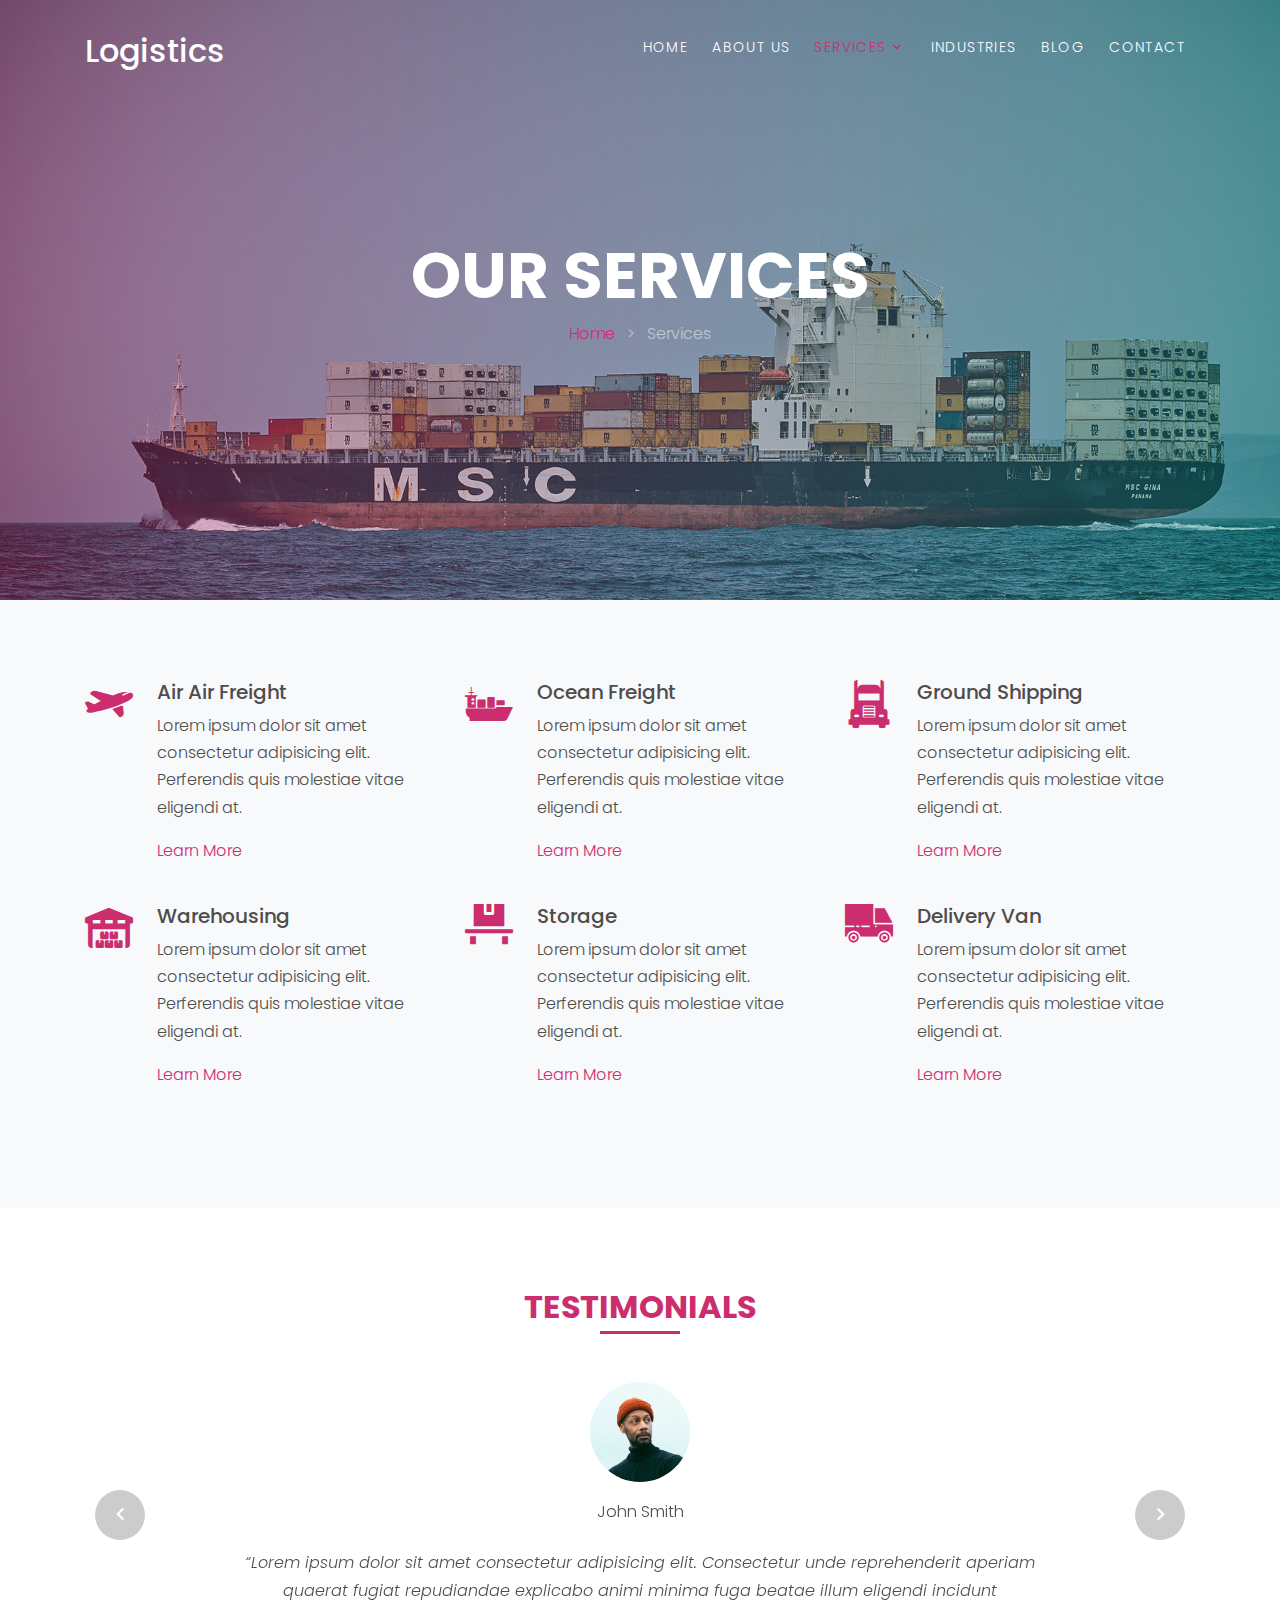
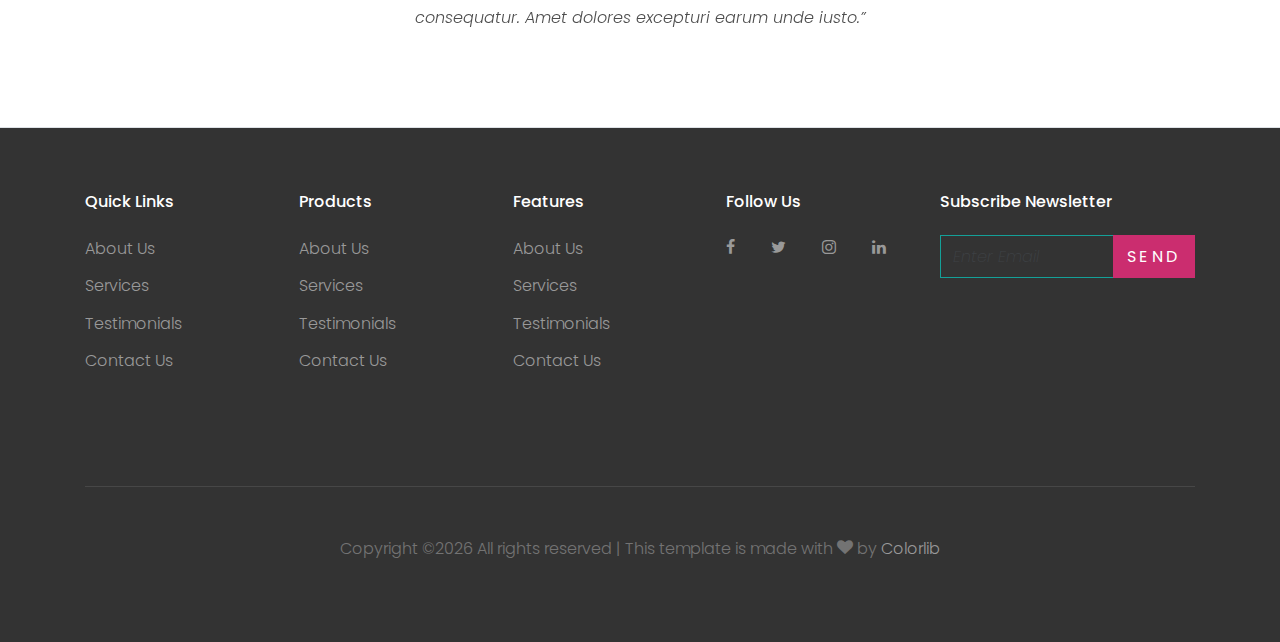
<file: Frontend/services.html>
<!DOCTYPE html>
<html lang="en">
  <head>
    <title>Logistics &mdash; Colorlib Website Template</title>
    <meta charset="utf-8">
    <meta name="viewport" content="width=device-width, initial-scale=1, shrink-to-fit=no">

    <link rel="stylesheet" href="https://fonts.googleapis.com/css?family=Poppins:200,300,400,700,900|Display+Playfair:200,300,400,700"> 
    <link rel="stylesheet" href="fonts/icomoon/style.css">

    <link rel="stylesheet" href="css/bootstrap.min.css">
    <link rel="stylesheet" href="css/magnific-popup.css">
    <link rel="stylesheet" href="css/jquery-ui.css">
    <link rel="stylesheet" href="css/owl.carousel.min.css">
    <link rel="stylesheet" href="css/owl.theme.default.min.css">

    <link rel="stylesheet" href="css/bootstrap-datepicker.css">

    <link rel="stylesheet" href="fonts/flaticon/font/flaticon.css">



    <link rel="stylesheet" href="css/aos.css">

    <link rel="stylesheet" href="css/style.css">
    
  </head>
  <body>
  
  <div class="site-wrap">

    <div class="site-mobile-menu">
      <div class="site-mobile-menu-header">
        <div class="site-mobile-menu-close mt-3">
          <span class="icon-close2 js-menu-toggle"></span>
        </div>
      </div>
      <div class="site-mobile-menu-body"></div>
    </div>
    
    <header class="site-navbar py-3" role="banner">

      <div class="container">
        <div class="row align-items-center">
          
          <div class="col-11 col-xl-2">
            <h1 class="mb-0"><a href="index.html" class="text-white h2 mb-0">Logistics</a></h1>
          </div>
          <div class="col-12 col-md-10 d-none d-xl-block">
            <nav class="site-navigation position-relative text-right" role="navigation">

              <ul class="site-menu js-clone-nav mx-auto d-none d-lg-block">
                <li><a href="index.html">Home</a></li>
                <li><a href="about.html">About Us</a></li>
                <li class="has-children active">
                  <a href="services.html">Services</a>
                  <ul class="dropdown">
                    <li><a href="#">Air Freight</a></li>
                    <li><a href="#">Ocean Freight</a></li>
                    <li><a href="#">Ground Shipping</a></li>
                    <li><a href="#">Warehousing</a></li>
                    <li><a href="#">Storage</a></li>
                  </ul>
                </li>
                <li><a href="industries.html">Industries</a></li>
                <li><a href="blog.html">Blog</a></li>
                <li><a href="contact.html">Contact</a></li>
              </ul>
            </nav>
          </div>


          <div class="d-inline-block d-xl-none ml-md-0 mr-auto py-3" style="position: relative; top: 3px;"><a href="#" class="site-menu-toggle js-menu-toggle text-white"><span class="icon-menu h3"></span></a></div>

          </div>

        </div>
      </div>
      
    </header>

  

    <div class="site-blocks-cover inner-page-cover overlay" style="background-image: url(images/hero_bg_1.jpg);" data-aos="fade" data-stellar-background-ratio="0.5">
      <div class="container">
        <div class="row align-items-center justify-content-center text-center">

          <div class="col-md-8" data-aos="fade-up" data-aos-delay="400">
            <h1 class="text-white font-weight-light text-uppercase font-weight-bold">Our Services</h1>
            <p class="breadcrumb-custom"><a href="index.html">Home</a> <span class="mx-2">&gt;</span> <span>Services</span></p>
          </div>
        </div>
      </div>
    </div>  

    

    <div class="site-section bg-light">
      <div class="container">
        <div class="row align-items-stretch">
          <div class="col-md-6 col-lg-4 mb-4 mb-lg-4">
            <div class="unit-4 d-flex">
              <div class="unit-4-icon mr-4"><span class="text-primary flaticon-travel"></span></div>
              <div>
                <h3>Air Air Freight</h3>
                <p>Lorem ipsum dolor sit amet consectetur adipisicing elit. Perferendis quis molestiae vitae eligendi at.</p>
                <p><a href="#">Learn More</a></p>
              </div>
            </div>
          </div>
          <div class="col-md-6 col-lg-4 mb-4 mb-lg-4">
            <div class="unit-4 d-flex">
              <div class="unit-4-icon mr-4"><span class="text-primary flaticon-sea-ship-with-containers"></span></div>
              <div>
                <h3>Ocean Freight</h3>
                <p>Lorem ipsum dolor sit amet consectetur adipisicing elit. Perferendis quis molestiae vitae eligendi at.</p>
                <p><a href="#">Learn More</a></p>
              </div>
            </div>
          </div>
          <div class="col-md-6 col-lg-4 mb-4 mb-lg-4">
            <div class="unit-4 d-flex">
              <div class="unit-4-icon mr-4"><span class="text-primary flaticon-frontal-truck"></span></div>
              <div>
                <h3>Ground Shipping</h3>
                <p>Lorem ipsum dolor sit amet consectetur adipisicing elit. Perferendis quis molestiae vitae eligendi at.</p>
                <p><a href="#">Learn More</a></p>
              </div>
            </div>
          </div>


          <div class="col-md-6 col-lg-4 mb-4 mb-lg-4">
            <div class="unit-4 d-flex">
              <div class="unit-4-icon mr-4"><span class="text-primary flaticon-barn"></span></div>
              <div>
                <h3>Warehousing</h3>
                <p>Lorem ipsum dolor sit amet consectetur adipisicing elit. Perferendis quis molestiae vitae eligendi at.</p>
                <p><a href="#">Learn More</a></p>
              </div>
            </div>
          </div>
          <div class="col-md-6 col-lg-4 mb-4 mb-lg-4">
            <div class="unit-4 d-flex">
              <div class="unit-4-icon mr-4"><span class="text-primary flaticon-platform"></span></div>
              <div>
                <h3>Storage</h3>
                <p>Lorem ipsum dolor sit amet consectetur adipisicing elit. Perferendis quis molestiae vitae eligendi at.</p>
                <p><a href="#">Learn More</a></p>
              </div>
            </div>
          </div>
          <div class="col-md-6 col-lg-4 mb-4 mb-lg-4">
            <div class="unit-4 d-flex">
              <div class="unit-4-icon mr-4"><span class="text-primary flaticon-car"></span></div>
              <div>
                <h3>Delivery Van</h3>
                <p>Lorem ipsum dolor sit amet consectetur adipisicing elit. Perferendis quis molestiae vitae eligendi at.</p>
                <p><a href="#">Learn More</a></p>
              </div>
            </div>
          </div>

        </div>
      </div>
    </div>
    
    <div class="site-section border-bottom">
      <div class="container">

        <div class="row justify-content-center mb-5">
          <div class="col-md-7 text-center border-primary">
            <h2 class="font-weight-light text-primary">Testimonials</h2>
          </div>
        </div>

        <div class="slide-one-item home-slider owl-carousel">
          <div>
            <div class="testimonial">
              <figure class="mb-4">
                <img src="images/person_3.jpg" alt="Image" class="img-fluid mb-3">
                <p>John Smith</p>
              </figure>
              <blockquote>
                <p>&ldquo;Lorem ipsum dolor sit amet consectetur adipisicing elit. Consectetur unde reprehenderit aperiam quaerat fugiat repudiandae explicabo animi minima fuga beatae illum eligendi incidunt consequatur. Amet dolores excepturi earum unde iusto.&rdquo;</p>
              </blockquote>
            </div>
          </div>
          <div>
            <div class="testimonial">
              <figure class="mb-4">
                <img src="images/person_2.jpg" alt="Image" class="img-fluid mb-3">
                <p>Christine Aguilar</p>
              </figure>
              <blockquote>
                <p>&ldquo;Lorem ipsum dolor sit amet consectetur adipisicing elit. Consectetur unde reprehenderit aperiam quaerat fugiat repudiandae explicabo animi minima fuga beatae illum eligendi incidunt consequatur. Amet dolores excepturi earum unde iusto.&rdquo;</p>
              </blockquote>
            </div>
          </div>

          <div>
            <div class="testimonial">
              <figure class="mb-4">
                <img src="images/person_4.jpg" alt="Image" class="img-fluid mb-3">
                <p>Robert Spears</p>
              </figure>
              <blockquote>
                <p>&ldquo;Lorem ipsum dolor sit amet consectetur adipisicing elit. Consectetur unde reprehenderit aperiam quaerat fugiat repudiandae explicabo animi minima fuga beatae illum eligendi incidunt consequatur. Amet dolores excepturi earum unde iusto.&rdquo;</p>
              </blockquote>
            </div>
          </div>

          <div>
            <div class="testimonial">
              <figure class="mb-4">
                <img src="images/person_5.jpg" alt="Image" class="img-fluid mb-3">
                <p>Bruce Rogers</p>
              </figure>
              <blockquote>
                <p>&ldquo;Lorem ipsum dolor sit amet consectetur adipisicing elit. Consectetur unde reprehenderit aperiam quaerat fugiat repudiandae explicabo animi minima fuga beatae illum eligendi incidunt consequatur. Amet dolores excepturi earum unde iusto.&rdquo;</p>
              </blockquote>
            </div>
          </div>

        </div>
      </div>
    </div>

    
    
    <footer class="site-footer">
      <div class="container">
        <div class="row">
          <div class="col-md-9">
            <div class="row">
              <div class="col-md-3">
                <h2 class="footer-heading mb-4">Quick Links</h2>
                <ul class="list-unstyled">
                  <li><a href="#">About Us</a></li>
                  <li><a href="#">Services</a></li>
                  <li><a href="#">Testimonials</a></li>
                  <li><a href="#">Contact Us</a></li>
                </ul>
              </div>
              <div class="col-md-3">
                <h2 class="footer-heading mb-4">Products</h2>
                <ul class="list-unstyled">
                  <li><a href="#">About Us</a></li>
                  <li><a href="#">Services</a></li>
                  <li><a href="#">Testimonials</a></li>
                  <li><a href="#">Contact Us</a></li>
                </ul>
              </div>
              <div class="col-md-3">
                <h2 class="footer-heading mb-4">Features</h2>
                <ul class="list-unstyled">
                  <li><a href="#">About Us</a></li>
                  <li><a href="#">Services</a></li>
                  <li><a href="#">Testimonials</a></li>
                  <li><a href="#">Contact Us</a></li>
                </ul>
              </div>
              <div class="col-md-3">
                <h2 class="footer-heading mb-4">Follow Us</h2>
                <a href="#" class="pl-0 pr-3"><span class="icon-facebook"></span></a>
                <a href="#" class="pl-3 pr-3"><span class="icon-twitter"></span></a>
                <a href="#" class="pl-3 pr-3"><span class="icon-instagram"></span></a>
                <a href="#" class="pl-3 pr-3"><span class="icon-linkedin"></span></a>
              </div>
            </div>
          </div>
          <div class="col-md-3">
            <h2 class="footer-heading mb-4">Subscribe Newsletter</h2>
            <form action="#" method="post">
              <div class="input-group mb-3">
                <input type="text" class="form-control border-secondary text-white bg-transparent" placeholder="Enter Email" aria-label="Enter Email" aria-describedby="button-addon2">
                <div class="input-group-append">
                  <button class="btn btn-primary text-white" type="button" id="button-addon2">Send</button>
                </div>
              </div>
            </form>
          </div>
        </div>
        <div class="row pt-5 mt-5 text-center">
          <div class="col-md-12">
            <div class="border-top pt-5">
            <p>
            <!-- Link back to Colorlib can't be removed. Template is licensed under CC BY 3.0. -->
            Copyright &copy;<script>document.write(new Date().getFullYear());</script> All rights reserved | This template is made with <i class="icon-heart" aria-hidden="true"></i> by <a href="https://colorlib.com" target="_blank" >Colorlib</a>
            <!-- Link back to Colorlib can't be removed. Template is licensed under CC BY 3.0. -->
            </p>
            </div>
          </div>
          
        </div>
      </div>
    </footer>
  </div>

  <script src="js/jquery-3.3.1.min.js"></script>
  <script src="js/jquery-migrate-3.0.1.min.js"></script>
  <script src="js/jquery-ui.js"></script>
  <script src="js/popper.min.js"></script>
  <script src="js/bootstrap.min.js"></script>
  <script src="js/owl.carousel.min.js"></script>
  <script src="js/jquery.stellar.min.js"></script>
  <script src="js/jquery.countdown.min.js"></script>
  <script src="js/jquery.magnific-popup.min.js"></script>
  <script src="js/bootstrap-datepicker.min.js"></script>
  <script src="js/aos.js"></script>

  <script src="js/main.js"></script>
    
  </body>
</html>
</file>
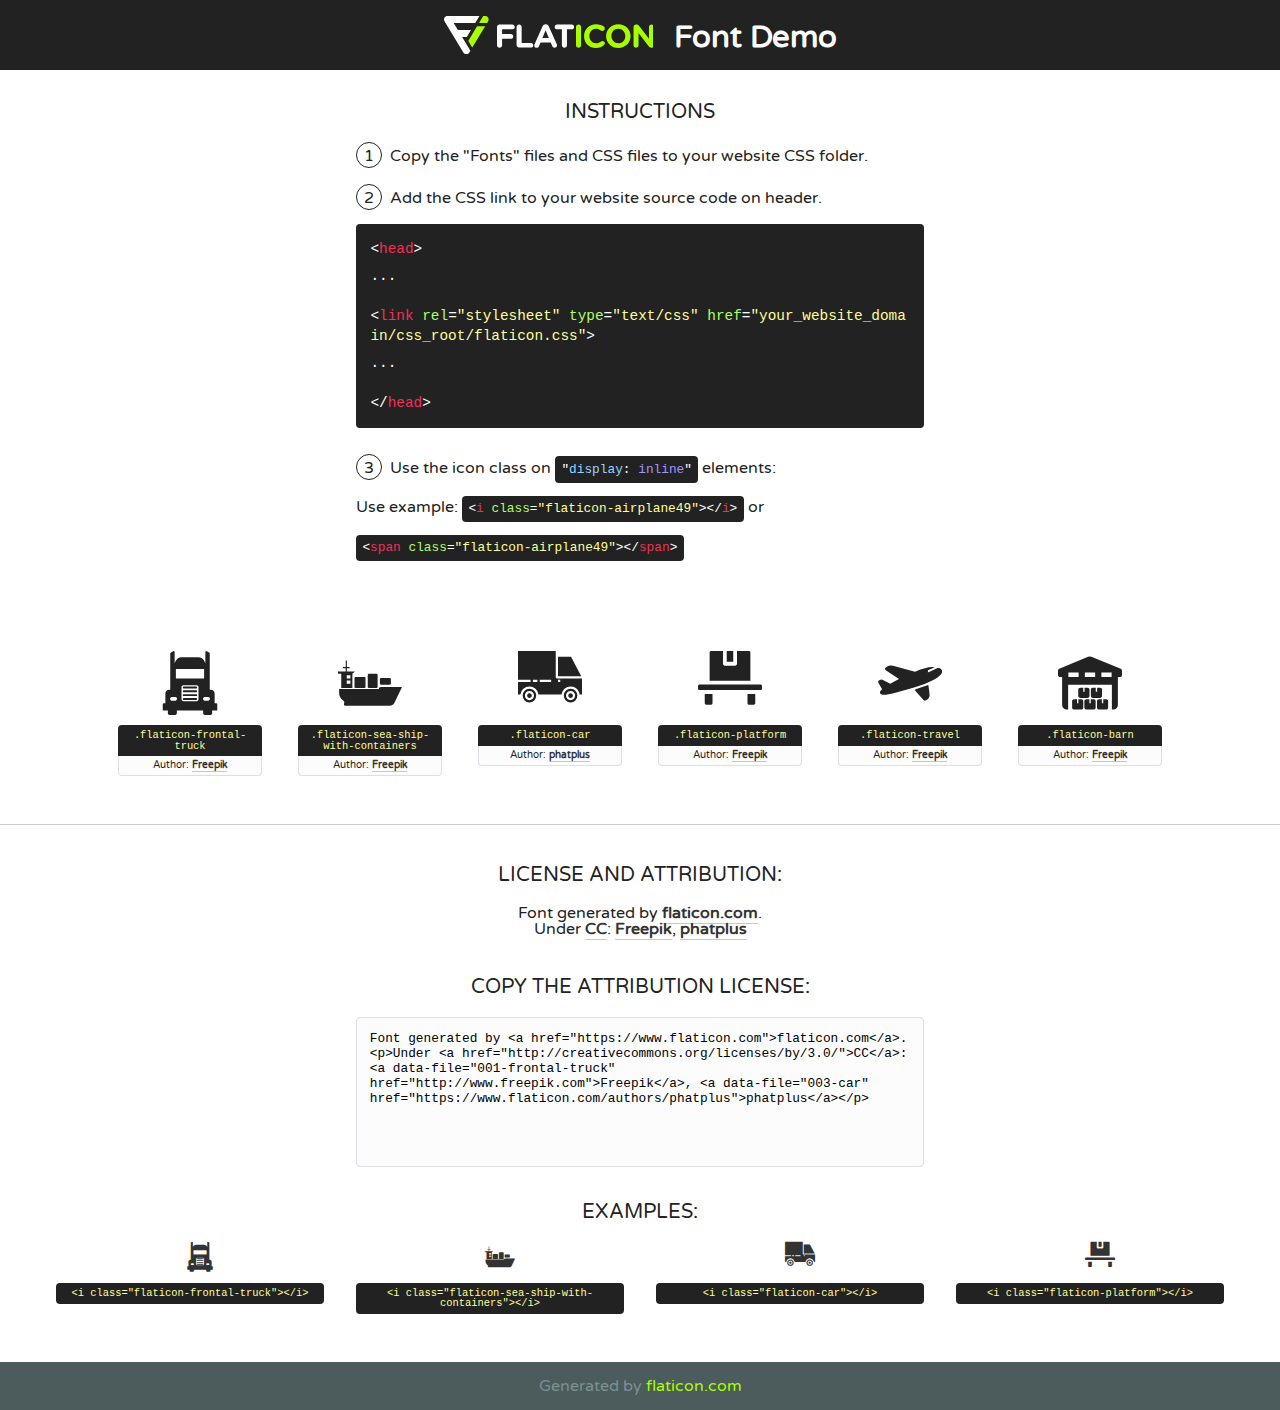
<file: Frontend/fonts/flaticon/font/flaticon.html>
<!DOCTYPE html>
<!--
  Flaticon icon font: Flaticon
  Creation date: 24/01/2019 09:02
-->
<html>
<!DOCTYPE html>
<html>

<head>
    <title>Flaticon WebFont</title>
    <link href="http://fonts.googleapis.com/css?family=Varela+Round" rel="stylesheet" type="text/css" />
    <link rel="stylesheet" type="text/css" href="flaticon.css">
    <meta charset="UTF-8">
    <style>
    html, body, div, span, applet, object, iframe,
    h1, h2, h3, h4, h5, h6, p, blockquote, pre,
    a, abbr, acronym, address, big, cite, code,
    del, dfn, em, img, ins, kbd, q, s, samp,
    small, strike, strong, sub, sup, tt, var,
    b, u, i, center,
    dl, dt, dd, ol, ul, li,
    fieldset, form, label, legend,
    table, caption, tbody, tfoot, thead, tr, th, td,
    article, aside, canvas, details, embed, 
    figure, figcaption, footer, header, hgroup, 
    menu, nav, output, ruby, section, summary,
    time, mark, audio, video {
        margin: 0;
        padding: 0;
        border: 0;
        font-size: 100%;
        font: inherit;
        vertical-align: baseline;
    }
    /* HTML5 display-role reset for older browsers */
    article, aside, details, figcaption, figure, 
    footer, header, hgroup, menu, nav, section {
        display: block;
    }
    body {
        line-height: 1;
    }
    ol, ul {
        list-style: none;
    }
    blockquote, q {
        quotes: none;
    }
    blockquote:before, blockquote:after,
    q:before, q:after {
        content: '';
        content: none;
    }
    table {
        border-collapse: collapse;
        border-spacing: 0;
    }
    body {
        font-family: 'Varela Round', Helvetica, Arial, sans-serif;
        font-size: 16px;
        color: #222;
    }
    a {
        color: #333;
        border-bottom: 1px solid #a9fd00;
        font-weight: bold;
        text-decoration: none;
    }
    * {
        -moz-box-sizing: border-box;
        -webkit-box-sizing: border-box;
        box-sizing: border-box;
        margin: 0;
        padding: 0;
    }
    [class^="flaticon-"]:before, [class*=" flaticon-"]:before, [class^="flaticon-"]:after, [class*=" flaticon-"]:after {
        font-family: Flaticon;
        font-size: 30px;
        font-style: normal;
        margin-left: 20px;
        color: #333;
    }
    .wrapper {
        max-width: 600px;
        margin: auto;
        padding: 0 1em;
    }
    .title {
        font-size: 1.25em;
        text-align: center;
        margin-bottom: 1em;
        text-transform: uppercase;
    }
    header {
        text-align: center;
        background-color: #222;
        color: #fff;
        padding: 1em;
    }
    header .logo {
        width: 210px;
        height: 38px;
        display: inline-block;
        vertical-align: middle;
        margin-right: 1em;
        border: none;
    }
    header strong {
        font-size: 1.95em;
        font-weight: bold;
        vertical-align: middle;
        margin-top: 5px;
        display: inline-block;
    }
    .demo {
        margin: 2em auto;
        line-height: 1.25em;
    }
    .demo ul li {
        margin-bottom: 1em;
    }
    .demo ul li .num {
        color: #222;
        border-radius: 20px;
        display: inline-block;
        width: 26px;
        padding: 3px;
        height: 26px;
        text-align: center;
        margin-right: 0.5em;
        border: 1px solid #222;
    }
    .demo ul li code {
        background-color: #222;
        border-radius: 4px;
        padding: 0.25em 0.5em;
        display: inline-block;
        color: #fff;
        font-family: Consolas,Monaco,Lucida Console,Liberation Mono,DejaVu Sans Mono,Bitstream Vera Sans Mono,Courier New, monospace;
        font-weight: lighter;
        margin-top: 1em;
        font-size: 0.8em;
        word-break: break-all;
    }
    .demo ul li code.big {
        padding: 1em;
        font-size: 0.9em;
    }
    .demo ul li code .red {
        color: #EF3159;
    }
    .demo ul li code .green {
        color: #ACFF65;
    }
    .demo ul li code .yellow {
        color: #FFFF99;
    }
    .demo ul li code .blue {
        color: #99D3FF;
    }
    .demo ul li code .purple {
        color: #A295FF;
    }
    .demo ul li code .dots {
        margin-top: 0.5em;
        display: block;
    }
    #glyphs {
        border-bottom: 1px solid #ccc;
        padding: 2em 0;
        text-align: center;
    }
    .glyph {
        display: inline-block;
        width: 9em;
        margin: 1em;
        text-align: center;
        vertical-align: top;
        background: #FFF;
    }
    .glyph .glyph-icon {
        padding: 10px;
        display: block;
        font-family:"Flaticon";
        font-size: 64px;
        line-height: 1;
    }
    .glyph .glyph-icon:before {
        font-size: 64px;
        color: #222;
        margin-left: 0;
    }
    .class-name {
        font-size: 0.65em;
        background-color: #222;
        color: #fff;
        border-radius: 4px 4px 0 0;
        padding: 0.5em;
        color: #FFFF99;
        font-family: Consolas,Monaco,Lucida Console,Liberation Mono,DejaVu Sans Mono,Bitstream Vera Sans Mono,Courier New, monospace;
    }
    .author-name {
        font-size: 0.6em;
        background-color: #fcfcfd;
        border: 1px solid #DEDEE4;
        border-top: 0;
        border-radius: 0 0 4px 4px;
        padding: 0.5em;
    }
    .class-name:last-child {
        font-size: 10px;
        color:#888;
    }
    .class-name:last-child a {
        font-size: 10px;
        color:#555;
    }
    .class-name:last-child a:hover {
        color:#a9fd00;
    }
    .glyph > input {
        display: block;
        width: 100px;
        margin: 5px auto;
        text-align: center;
        font-size: 12px;
        cursor: text;
    }
    .glyph > input.icon-input {
        font-family:"Flaticon";
        font-size: 16px;
        margin-bottom: 10px;
    }
    .attribution .title {
        margin-top: 2em;
    }
    .attribution textarea {
        background-color: #fcfcfd;
        padding: 1em;
        border: none;
        box-shadow: none;
        border: 1px solid #DEDEE4;
        border-radius: 4px;
        resize: none;
        width: 100%;
        height: 150px;
        font-size: 0.8em;
        font-family: Consolas,Monaco,Lucida Console,Liberation Mono,DejaVu Sans Mono,Bitstream Vera Sans Mono,Courier New, monospace;
        -webkit-appearance: none;
    }
    .iconsuse {
        margin: 2em auto;
        text-align: center;
        max-width: 1200px;
    }
    .iconsuse:after {
        content: '';
        display: table;
        clear: both;
    }
    .iconsuse .image {
        float: left;
        width: 25%;
        padding: 0 1em;
    }
    .iconsuse .image p {
        margin-bottom: 1em;
    }
    .iconsuse .image span {
        display: block;
        font-size: 0.65em;
        background-color: #222;
        color: #fff;
        border-radius: 4px;
        padding: 0.5em;
        color: #FFFF99;
        margin-top: 1em;
        font-family: Consolas,Monaco,Lucida Console,Liberation Mono,DejaVu Sans Mono,Bitstream Vera Sans Mono,Courier New, monospace;
    }
    #footer {
        text-align: center;
        background-color: #4C5B5C;
        color: #7c9192;
        padding: 1em;
    }
    #footer a {
        border: none;
        color: #a9fd00;
        font-weight: normal;
    }
    @media (max-width: 960px) {
        .iconsuse .image {
            width: 50%;
        }
    }
    @media (max-width: 560px) {
        .iconsuse .image {
            width: 100%;
        }
    }
    </style>
</head>

<body class="characters-off">

    <header>
        <a href="https://www.flaticon.com" target="_blank" class="logo">
            <svg version="1.1" xmlns="http://www.w3.org/2000/svg" xmlns:xlink="http://www.w3.org/1999/xlink" xmlns:a="http://ns.adobe.com/AdobeSVGViewerExtensions/3.0/" viewBox="0 0 560.875 102.036" enable-background="new 0 0 560.875 102.036" xml:space="preserve">
                <defs>
                </defs>
                <g>
                    <g class="letters">
                        <path fill="#ffffff" d="M141.596,29.675c0-3.777,2.985-6.767,6.764-6.767h34.438c3.426,0,6.15,2.728,6.15,6.15
                        c0,3.43-2.724,6.149-6.15,6.149h-27.674v13.091h23.719c3.429,0,6.151,2.724,6.151,6.15c0,3.43-2.723,6.149-6.151,6.149h-23.719
                        v17.574c0,3.773-2.986,6.761-6.764,6.761c-3.779,0-6.764-2.989-6.764-6.761V29.675z"></path>
                        <path fill="#ffffff" d="M193.844,29.149c0-3.781,2.985-6.767,6.764-6.767c3.776,0,6.763,2.985,6.763,6.767v42.957h25.039
                        c3.426,0,6.149,2.726,6.149,6.153c0,3.425-2.723,6.15-6.149,6.15h-31.802c-3.779,0-6.764-2.986-6.764-6.768V29.149z"></path>
                        <path fill="#ffffff" d="M241.891,75.71l21.438-48.407c1.492-3.341,4.215-5.357,7.906-5.357h0.792
                        c3.686,0,6.323,2.017,7.815,5.357l21.439,48.407c0.436,0.967,0.701,1.845,0.701,2.723c0,3.602-2.809,6.501-6.414,6.501
                        c-3.161,0-5.269-1.845-6.499-4.655l-4.132-9.661h-27.059l-4.301,10.102c-1.144,2.631-3.426,4.214-6.237,4.214
                        c-3.517,0-6.24-2.81-6.24-6.325C241.1,77.64,241.451,76.677,241.891,75.71z M279.932,58.666l-8.521-20.297l-8.526,20.297H279.932
                        z"></path>
                        <path fill="#ffffff" d="M314.864,35.387H301.86c-3.429,0-6.239-2.813-6.239-6.238c0-3.429,2.811-6.24,6.239-6.24h39.533
                        c3.426,0,6.237,2.811,6.237,6.24c0,3.425-2.811,6.238-6.237,6.238h-13.001v42.785c0,3.773-2.99,6.761-6.764,6.761
                        c-3.779,0-6.764-2.989-6.764-6.761V35.387z"></path>
                        <path fill="#A9FD00" d="M352.615,29.149c0-3.781,2.985-6.767,6.767-6.767c3.774,0,6.761,2.985,6.761,6.767v49.024
                        c0,3.773-2.987,6.761-6.761,6.761c-3.781,0-6.767-2.989-6.767-6.761V29.149z"></path>
                        <path fill="#A9FD00" d="M374.132,53.836v-0.179c0-17.481,13.178-31.801,32.065-31.801c9.22,0,15.459,2.458,20.557,6.238
                        c1.402,1.054,2.637,2.985,2.637,5.357c0,3.692-2.985,6.59-6.681,6.59c-1.845,0-3.071-0.702-4.044-1.319
                        c-3.776-2.813-7.729-4.393-12.562-4.393c-10.364,0-17.831,8.611-17.831,19.154v0.173c0,10.542,7.291,19.329,17.831,19.329
                        c5.715,0,9.492-1.756,13.359-4.834c1.049-0.874,2.458-1.491,4.039-1.491c3.429,0,6.325,2.813,6.325,6.236
                        c0,2.106-1.056,3.78-2.282,4.834c-5.539,4.834-12.036,7.733-21.878,7.733C387.572,85.464,374.132,71.493,374.132,53.836z"></path>
                        <path fill="#A9FD00" d="M433.009,53.836v-0.179c0-17.481,13.79-31.801,32.766-31.801c18.981,0,32.592,14.143,32.592,31.628v0.173
                        c0,17.483-13.785,31.807-32.769,31.807C446.625,85.464,433.009,71.32,433.009,53.836z M484.224,53.836v-0.179
                        c0-10.539-7.725-19.326-18.626-19.326c-10.893,0-18.449,8.611-18.449,19.154v0.173c0,10.542,7.73,19.329,18.626,19.329
                        C476.676,72.986,484.224,64.378,484.224,53.836z"></path>
                        <path fill="#A9FD00" d="M506.233,29.321c0-3.774,2.99-6.763,6.767-6.763h1.401c3.252,0,5.183,1.583,7.029,3.953l26.093,34.265
                        V29.059c0-3.692,2.99-6.677,6.681-6.677c3.683,0,6.671,2.985,6.671,6.677v48.934c0,3.78-2.987,6.765-6.764,6.765h-0.436
                        c-3.257,0-5.188-1.581-7.034-3.953l-27.056-35.492v32.944c0,3.687-2.985,6.676-6.678,6.676c-3.683,0-6.673-2.989-6.673-6.676
                        V29.321z"></path>
                    </g>
                    <g class="insignia">
                        <path fill="#ffffff" d="M48.372,56.137h12.517l11.156-18.537H37.186L25.688,18.539h57.825L94.668,0H9.271
                        C5.925,0,2.842,1.801,1.198,4.716c-1.644,2.907-1.593,6.482,0.134,9.343l50.38,83.501c1.678,2.781,4.689,4.476,7.938,4.476
                        c3.246,0,6.257-1.695,7.935-4.476l2.898-4.804L48.372,56.137z"></path>
                        <g class="i">
                            <path fill="#A9FD00" d="M93.575,18.539h0.031v0.004l21.652,0.004l2.705-4.488c1.727-2.861,1.778-6.436,0.133-9.343
                            C116.454,1.801,113.371,0,110.026,0h-5.294L93.575,18.539z"></path>
                            <polygon fill="#A9FD00" points="88.291,27.356 64.725,66.486 75.519,84.404 109.942,27.356"></polygon>
                        </g>
                    </g>
                </g>
            </svg>
        </a>
        <strong>Font Demo</strong>
    </header>


    <section class="demo wrapper">

        <p class="title">Instructions</p>

        <ul>
            <li>
                <span class="num">1</span>Copy the "Fonts" files and CSS files to your website CSS folder.
            </li>
            <li>
                <span class="num">2</span>Add the CSS link to your website source code on header.
                <code class="big">
                    &lt;<span class="red">head</span>&gt;
                    <br/><span class="dots">...</span>
                    <br/>&lt;<span class="red">link</span> <span class="green">rel</span>=<span class="yellow">"stylesheet"</span> <span class="green">type</span>=<span class="yellow">"text/css"</span> <span class="green">href</span>=<span class="yellow">"your_website_domain/css_root/flaticon.css"</span>&gt;
                    <br/><span class="dots">...</span>
                    <br/>&lt;/<span class="red">head</span>&gt;
                </code>
            </li>

            <li>
                <p>
                    <span class="num">3</span>Use the icon class on <code>"<span class="blue">display</span>:<span class="purple"> inline</span>"</code> elements:
                    <br />
                    Use example: <code>&lt;<span class="red">i</span> <span class="green">class</span>=<span class="yellow">&quot;flaticon-airplane49&quot;</span>&gt;&lt;/<span class="red">i</span>&gt;</code> or <code>&lt;<span class="red">span</span> <span class="green">class</span>=<span class="yellow">&quot;flaticon-airplane49&quot;</span>&gt;&lt;/<span class="red">span</span>&gt;</code>
            </li>
        </ul>

    </section>




   <section id="glyphs">          
    
      
        <div class="glyph"><div class="glyph-icon flaticon-frontal-truck"></div>
            <div class="class-name">.flaticon-frontal-truck</div>
            <div class="author-name">Author: <a data-file="001-frontal-truck" href="http://www.freepik.com">Freepik</a> </div> 
        </div>        
        
        <div class="glyph"><div class="glyph-icon flaticon-sea-ship-with-containers"></div>
            <div class="class-name">.flaticon-sea-ship-with-containers</div>
            <div class="author-name">Author: <a data-file="002-sea-ship-with-containers" href="http://www.freepik.com">Freepik</a> </div> 
        </div>        
        
        <div class="glyph"><div class="glyph-icon flaticon-car"></div>
            <div class="class-name">.flaticon-car</div>
            <div class="author-name">Author: <a data-file="003-car" href="https://www.flaticon.com/authors/phatplus">phatplus</a> </div> 
        </div>        
        
        <div class="glyph"><div class="glyph-icon flaticon-platform"></div>
            <div class="class-name">.flaticon-platform</div>
            <div class="author-name">Author: <a data-file="004-platform" href="http://www.freepik.com">Freepik</a> </div> 
        </div>        
        
        <div class="glyph"><div class="glyph-icon flaticon-travel"></div>
            <div class="class-name">.flaticon-travel</div>
            <div class="author-name">Author: <a data-file="005-travel" href="http://www.freepik.com">Freepik</a> </div> 
        </div>        
        
        <div class="glyph"><div class="glyph-icon flaticon-barn"></div>
            <div class="class-name">.flaticon-barn</div>
            <div class="author-name">Author: <a data-file="006-barn" href="http://www.freepik.com">Freepik</a> </div> 
        </div>        
        

    </section>



    <section class="attribution wrapper"   style="text-align:center;">

      <div class="title">License and attribution:</div><div class="attrDiv">Font generated by <a href="https://www.flaticon.com">flaticon.com</a>. <div><p>Under <a href="http://creativecommons.org/licenses/by/3.0/">CC</a>: <a data-file="001-frontal-truck" href="http://www.freepik.com">Freepik</a>, <a data-file="003-car" href="https://www.flaticon.com/authors/phatplus">phatplus</a></p>  </div>
      </div>
      <div class="title">Copy the Attribution License:</div>

    <textarea onclick="this.focus();this.select();">Font generated by &lt;a href=&quot;https://www.flaticon.com&quot;&gt;flaticon.com&lt;/a&gt;. <p>Under <a href="http://creativecommons.org/licenses/by/3.0/">CC</a>: <a data-file="001-frontal-truck" href="http://www.freepik.com">Freepik</a>, <a data-file="003-car" href="https://www.flaticon.com/authors/phatplus">phatplus</a></p>  
     </textarea>

    </section>

    <section class="iconsuse">

          <div class="title">Examples:</div>            
             
            <div class="image">
                <p>
                    <i class="glyph-icon flaticon-frontal-truck"></i> 
                    <span>&lt;i class=&quot;flaticon-frontal-truck&quot;&gt;&lt;/i&gt;</span>
                </p>
            </div>
            
            <div class="image">
                <p>
                    <i class="glyph-icon flaticon-sea-ship-with-containers"></i> 
                    <span>&lt;i class=&quot;flaticon-sea-ship-with-containers&quot;&gt;&lt;/i&gt;</span>
                </p>
            </div>
            
            <div class="image">
                <p>
                    <i class="glyph-icon flaticon-car"></i> 
                    <span>&lt;i class=&quot;flaticon-car&quot;&gt;&lt;/i&gt;</span>
                </p>
            </div>
            
            <div class="image">
                <p>
                    <i class="glyph-icon flaticon-platform"></i> 
                    <span>&lt;i class=&quot;flaticon-platform&quot;&gt;&lt;/i&gt;</span>
                </p>
            </div>
                       
        </div>
                            
    </section>

<div id="footer">
    <div>Generated by <a href="https://www.flaticon.com">flaticon.com</a>
    </div>
</div>



</body>
</html>
</file>
<file: Frontend/fonts/icomoon/style.css>
@font-face {
  font-family: 'icomoon';
  src:  url('fonts/icomoon.eot?10si43');
  src:  url('fonts/icomoon.eot?10si43#iefix') format('embedded-opentype'),
    url('fonts/icomoon.ttf?10si43') format('truetype'),
    url('fonts/icomoon.woff?10si43') format('woff'),
    url('fonts/icomoon.svg?10si43#icomoon') format('svg');
  font-weight: normal;
  font-style: normal;
}

[class^="icon-"], [class*=" icon-"] {
  /* use !important to prevent issues with browser extensions that change fonts */
  font-family: 'icomoon' !important;
  speak: none;
  font-style: normal;
  font-weight: normal;
  font-variant: normal;
  text-transform: none;
  line-height: 1;

  /* Better Font Rendering =========== */
  -webkit-font-smoothing: antialiased;
  -moz-osx-font-smoothing: grayscale;
}

.icon-asterisk:before {
  content: "\f069";
}
.icon-plus:before {
  content: "\f067";
}
.icon-question:before {
  content: "\f128";
}
.icon-minus:before {
  content: "\f068";
}
.icon-glass:before {
  content: "\f000";
}
.icon-music:before {
  content: "\f001";
}
.icon-search:before {
  content: "\f002";
}
.icon-envelope-o:before {
  content: "\f003";
}
.icon-heart:before {
  content: "\f004";
}
.icon-star:before {
  content: "\f005";
}
.icon-star-o:before {
  content: "\f006";
}
.icon-user:before {
  content: "\f007";
}
.icon-film:before {
  content: "\f008";
}
.icon-th-large:before {
  content: "\f009";
}
.icon-th:before {
  content: "\f00a";
}
.icon-th-list:before {
  content: "\f00b";
}
.icon-check:before {
  content: "\f00c";
}
.icon-close:before {
  content: "\f00d";
}
.icon-remove:before {
  content: "\f00d";
}
.icon-times:before {
  content: "\f00d";
}
.icon-search-plus:before {
  content: "\f00e";
}
.icon-search-minus:before {
  content: "\f010";
}
.icon-power-off:before {
  content: "\f011";
}
.icon-signal:before {
  content: "\f012";
}
.icon-cog:before {
  content: "\f013";
}
.icon-gear:before {
  content: "\f013";
}
.icon-trash-o:before {
  content: "\f014";
}
.icon-home:before {
  content: "\f015";
}
.icon-file-o:before {
  content: "\f016";
}
.icon-clock-o:before {
  content: "\f017";
}
.icon-road:before {
  content: "\f018";
}
.icon-download:before {
  content: "\f019";
}
.icon-arrow-circle-o-down:before {
  content: "\f01a";
}
.icon-arrow-circle-o-up:before {
  content: "\f01b";
}
.icon-inbox:before {
  content: "\f01c";
}
.icon-play-circle-o:before {
  content: "\f01d";
}
.icon-repeat:before {
  content: "\f01e";
}
.icon-rotate-right:before {
  content: "\f01e";
}
.icon-refresh:before {
  content: "\f021";
}
.icon-list-alt:before {
  content: "\f022";
}
.icon-lock:before {
  content: "\f023";
}
.icon-flag:before {
  content: "\f024";
}
.icon-headphones:before {
  content: "\f025";
}
.icon-volume-off:before {
  content: "\f026";
}
.icon-volume-down:before {
  content: "\f027";
}
.icon-volume-up:before {
  content: "\f028";
}
.icon-qrcode:before {
  content: "\f029";
}
.icon-barcode:before {
  content: "\f02a";
}
.icon-tag:before {
  content: "\f02b";
}
.icon-tags:before {
  content: "\f02c";
}
.icon-book:before {
  content: "\f02d";
}
.icon-bookmark:before {
  content: "\f02e";
}
.icon-print:before {
  content: "\f02f";
}
.icon-camera:before {
  content: "\f030";
}
.icon-font:before {
  content: "\f031";
}
.icon-bold:before {
  content: "\f032";
}
.icon-italic:before {
  content: "\f033";
}
.icon-text-height:before {
  content: "\f034";
}
.icon-text-width:before {
  content: "\f035";
}
.icon-align-left:before {
  content: "\f036";
}
.icon-align-center:before {
  content: "\f037";
}
.icon-align-right:before {
  content: "\f038";
}
.icon-align-justify:before {
  content: "\f039";
}
.icon-list:before {
  content: "\f03a";
}
.icon-dedent:before {
  content: "\f03b";
}
.icon-outdent:before {
  content: "\f03b";
}
.icon-indent:before {
  content: "\f03c";
}
.icon-video-camera:before {
  content: "\f03d";
}
.icon-image:before {
  content: "\f03e";
}
.icon-photo:before {
  content: "\f03e";
}
.icon-picture-o:before {
  content: "\f03e";
}
.icon-pencil:before {
  content: "\f040";
}
.icon-map-marker:before {
  content: "\f041";
}
.icon-adjust:before {
  content: "\f042";
}
.icon-tint:before {
  content: "\f043";
}
.icon-edit:before {
  content: "\f044";
}
.icon-pencil-square-o:before {
  content: "\f044";
}
.icon-share-square-o:before {
  content: "\f045";
}
.icon-check-square-o:before {
  content: "\f046";
}
.icon-arrows:before {
  content: "\f047";
}
.icon-step-backward:before {
  content: "\f048";
}
.icon-fast-backward:before {
  content: "\f049";
}
.icon-backward:before {
  content: "\f04a";
}
.icon-play:before {
  content: "\f04b";
}
.icon-pause:before {
  content: "\f04c";
}
.icon-stop:before {
  content: "\f04d";
}
.icon-forward:before {
  content: "\f04e";
}
.icon-fast-forward:before {
  content: "\f050";
}
.icon-step-forward:before {
  content: "\f051";
}
.icon-eject:before {
  content: "\f052";
}
.icon-chevron-left:before {
  content: "\f053";
}
.icon-chevron-right:before {
  content: "\f054";
}
.icon-plus-circle:before {
  content: "\f055";
}
.icon-minus-circle:before {
  content: "\f056";
}
.icon-times-circle:before {
  content: "\f057";
}
.icon-check-circle:before {
  content: "\f058";
}
.icon-question-circle:before {
  content: "\f059";
}
.icon-info-circle:before {
  content: "\f05a";
}
.icon-crosshairs:before {
  content: "\f05b";
}
.icon-times-circle-o:before {
  content: "\f05c";
}
.icon-check-circle-o:before {
  content: "\f05d";
}
.icon-ban:before {
  content: "\f05e";
}
.icon-arrow-left:before {
  content: "\f060";
}
.icon-arrow-right:before {
  content: "\f061";
}
.icon-arrow-up:before {
  content: "\f062";
}
.icon-arrow-down:before {
  content: "\f063";
}
.icon-mail-forward:before {
  content: "\f064";
}
.icon-share:before {
  content: "\f064";
}
.icon-expand:before {
  content: "\f065";
}
.icon-compress:before {
  content: "\f066";
}
.icon-exclamation-circle:before {
  content: "\f06a";
}
.icon-gift:before {
  content: "\f06b";
}
.icon-leaf:before {
  content: "\f06c";
}
.icon-fire:before {
  content: "\f06d";
}
.icon-eye:before {
  content: "\f06e";
}
.icon-eye-slash:before {
  content: "\f070";
}
.icon-exclamation-triangle:before {
  content: "\f071";
}
.icon-warning:before {
  content: "\f071";
}
.icon-plane:before {
  content: "\f072";
}
.icon-calendar:before {
  content: "\f073";
}
.icon-random:before {
  content: "\f074";
}
.icon-comment:before {
  content: "\f075";
}
.icon-magnet:before {
  content: "\f076";
}
.icon-chevron-up:before {
  content: "\f077";
}
.icon-chevron-down:before {
  content: "\f078";
}
.icon-retweet:before {
  content: "\f079";
}
.icon-shopping-cart:before {
  content: "\f07a";
}
.icon-folder:before {
  content: "\f07b";
}
.icon-folder-open:before {
  content: "\f07c";
}
.icon-arrows-v:before {
  content: "\f07d";
}
.icon-arrows-h:before {
  content: "\f07e";
}
.icon-bar-chart:before {
  content: "\f080";
}
.icon-bar-chart-o:before {
  content: "\f080";
}
.icon-twitter-square:before {
  content: "\f081";
}
.icon-facebook-square:before {
  content: "\f082";
}
.icon-camera-retro:before {
  content: "\f083";
}
.icon-key:before {
  content: "\f084";
}
.icon-cogs:before {
  content: "\f085";
}
.icon-gears:before {
  content: "\f085";
}
.icon-comments:before {
  content: "\f086";
}
.icon-thumbs-o-up:before {
  content: "\f087";
}
.icon-thumbs-o-down:before {
  content: "\f088";
}
.icon-star-half:before {
  content: "\f089";
}
.icon-heart-o:before {
  content: "\f08a";
}
.icon-sign-out:before {
  content: "\f08b";
}
.icon-linkedin-square:before {
  content: "\f08c";
}
.icon-thumb-tack:before {
  content: "\f08d";
}
.icon-external-link:before {
  content: "\f08e";
}
.icon-sign-in:before {
  content: "\f090";
}
.icon-trophy:before {
  content: "\f091";
}
.icon-github-square:before {
  content: "\f092";
}
.icon-upload:before {
  content: "\f093";
}
.icon-lemon-o:before {
  content: "\f094";
}
.icon-phone:before {
  content: "\f095";
}
.icon-square-o:before {
  content: "\f096";
}
.icon-bookmark-o:before {
  content: "\f097";
}
.icon-phone-square:before {
  content: "\f098";
}
.icon-twitter:before {
  content: "\f099";
}
.icon-facebook:before {
  content: "\f09a";
}
.icon-facebook-f:before {
  content: "\f09a";
}
.icon-github:before {
  content: "\f09b";
}
.icon-unlock:before {
  content: "\f09c";
}
.icon-credit-card:before {
  content: "\f09d";
}
.icon-feed:before {
  content: "\f09e";
}
.icon-rss:before {
  content: "\f09e";
}
.icon-hdd-o:before {
  content: "\f0a0";
}
.icon-bullhorn:before {
  content: "\f0a1";
}
.icon-bell-o:before {
  content: "\f0a2";
}
.icon-certificate:before {
  content: "\f0a3";
}
.icon-hand-o-right:before {
  content: "\f0a4";
}
.icon-hand-o-left:before {
  content: "\f0a5";
}
.icon-hand-o-up:before {
  content: "\f0a6";
}
.icon-hand-o-down:before {
  content: "\f0a7";
}
.icon-arrow-circle-left:before {
  content: "\f0a8";
}
.icon-arrow-circle-right:before {
  content: "\f0a9";
}
.icon-arrow-circle-up:before {
  content: "\f0aa";
}
.icon-arrow-circle-down:before {
  content: "\f0ab";
}
.icon-globe:before {
  content: "\f0ac";
}
.icon-wrench:before {
  content: "\f0ad";
}
.icon-tasks:before {
  content: "\f0ae";
}
.icon-filter:before {
  content: "\f0b0";
}
.icon-briefcase:before {
  content: "\f0b1";
}
.icon-arrows-alt:before {
  content: "\f0b2";
}
.icon-group:before {
  content: "\f0c0";
}
.icon-users:before {
  content: "\f0c0";
}
.icon-chain:before {
  content: "\f0c1";
}
.icon-link:before {
  content: "\f0c1";
}
.icon-cloud:before {
  content: "\f0c2";
}
.icon-flask:before {
  content: "\f0c3";
}
.icon-cut:before {
  content: "\f0c4";
}
.icon-scissors:before {
  content: "\f0c4";
}
.icon-copy:before {
  content: "\f0c5";
}
.icon-files-o:before {
  content: "\f0c5";
}
.icon-paperclip:before {
  content: "\f0c6";
}
.icon-floppy-o:before {
  content: "\f0c7";
}
.icon-save:before {
  content: "\f0c7";
}
.icon-square:before {
  content: "\f0c8";
}
.icon-bars:before {
  content: "\f0c9";
}
.icon-navicon:before {
  content: "\f0c9";
}
.icon-reorder:before {
  content: "\f0c9";
}
.icon-list-ul:before {
  content: "\f0ca";
}
.icon-list-ol:before {
  content: "\f0cb";
}
.icon-strikethrough:before {
  content: "\f0cc";
}
.icon-underline:before {
  content: "\f0cd";
}
.icon-table:before {
  content: "\f0ce";
}
.icon-magic:before {
  content: "\f0d0";
}
.icon-truck:before {
  content: "\f0d1";
}
.icon-pinterest:before {
  content: "\f0d2";
}
.icon-pinterest-square:before {
  content: "\f0d3";
}
.icon-google-plus-square:before {
  content: "\f0d4";
}
.icon-google-plus:before {
  content: "\f0d5";
}
.icon-money:before {
  content: "\f0d6";
}
.icon-caret-down:before {
  content: "\f0d7";
}
.icon-caret-up:before {
  content: "\f0d8";
}
.icon-caret-left:before {
  content: "\f0d9";
}
.icon-caret-right:before {
  content: "\f0da";
}
.icon-columns:before {
  content: "\f0db";
}
.icon-sort:before {
  content: "\f0dc";
}
.icon-unsorted:before {
  content: "\f0dc";
}
.icon-sort-desc:before {
  content: "\f0dd";
}
.icon-sort-down:before {
  content: "\f0dd";
}
.icon-sort-asc:before {
  content: "\f0de";
}
.icon-sort-up:before {
  content: "\f0de";
}
.icon-envelope:before {
  content: "\f0e0";
}
.icon-linkedin:before {
  content: "\f0e1";
}
.icon-rotate-left:before {
  content: "\f0e2";
}
.icon-undo:before {
  content: "\f0e2";
}
.icon-gavel:before {
  content: "\f0e3";
}
.icon-legal:before {
  content: "\f0e3";
}
.icon-dashboard:before {
  content: "\f0e4";
}
.icon-tachometer:before {
  content: "\f0e4";
}
.icon-comment-o:before {
  content: "\f0e5";
}
.icon-comments-o:before {
  content: "\f0e6";
}
.icon-bolt:before {
  content: "\f0e7";
}
.icon-flash:before {
  content: "\f0e7";
}
.icon-sitemap:before {
  content: "\f0e8";
}
.icon-umbrella:before {
  content: "\f0e9";
}
.icon-clipboard:before {
  content: "\f0ea";
}
.icon-paste:before {
  content: "\f0ea";
}
.icon-lightbulb-o:before {
  content: "\f0eb";
}
.icon-exchange:before {
  content: "\f0ec";
}
.icon-cloud-download:before {
  content: "\f0ed";
}
.icon-cloud-upload:before {
  content: "\f0ee";
}
.icon-user-md:before {
  content: "\f0f0";
}
.icon-stethoscope:before {
  content: "\f0f1";
}
.icon-suitcase:before {
  content: "\f0f2";
}
.icon-bell:before {
  content: "\f0f3";
}
.icon-coffee:before {
  content: "\f0f4";
}
.icon-cutlery:before {
  content: "\f0f5";
}
.icon-file-text-o:before {
  content: "\f0f6";
}
.icon-building-o:before {
  content: "\f0f7";
}
.icon-hospital-o:before {
  content: "\f0f8";
}
.icon-ambulance:before {
  content: "\f0f9";
}
.icon-medkit:before {
  content: "\f0fa";
}
.icon-fighter-jet:before {
  content: "\f0fb";
}
.icon-beer:before {
  content: "\f0fc";
}
.icon-h-square:before {
  content: "\f0fd";
}
.icon-plus-square:before {
  content: "\f0fe";
}
.icon-angle-double-left:before {
  content: "\f100";
}
.icon-angle-double-right:before {
  content: "\f101";
}
.icon-angle-double-up:before {
  content: "\f102";
}
.icon-angle-double-down:before {
  content: "\f103";
}
.icon-angle-left:before {
  content: "\f104";
}
.icon-angle-right:before {
  content: "\f105";
}
.icon-angle-up:before {
  content: "\f106";
}
.icon-angle-down:before {
  content: "\f107";
}
.icon-desktop:before {
  content: "\f108";
}
.icon-laptop:before {
  content: "\f109";
}
.icon-tablet:before {
  content: "\f10a";
}
.icon-mobile:before {
  content: "\f10b";
}
.icon-mobile-phone:before {
  content: "\f10b";
}
.icon-circle-o:before {
  content: "\f10c";
}
.icon-quote-left:before {
  content: "\f10d";
}
.icon-quote-right:before {
  content: "\f10e";
}
.icon-spinner:before {
  content: "\f110";
}
.icon-circle:before {
  content: "\f111";
}
.icon-mail-reply:before {
  content: "\f112";
}
.icon-reply:before {
  content: "\f112";
}
.icon-github-alt:before {
  content: "\f113";
}
.icon-folder-o:before {
  content: "\f114";
}
.icon-folder-open-o:before {
  content: "\f115";
}
.icon-smile-o:before {
  content: "\f118";
}
.icon-frown-o:before {
  content: "\f119";
}
.icon-meh-o:before {
  content: "\f11a";
}
.icon-gamepad:before {
  content: "\f11b";
}
.icon-keyboard-o:before {
  content: "\f11c";
}
.icon-flag-o:before {
  content: "\f11d";
}
.icon-flag-checkered:before {
  content: "\f11e";
}
.icon-terminal:before {
  content: "\f120";
}
.icon-code:before {
  content: "\f121";
}
.icon-mail-reply-all:before {
  content: "\f122";
}
.icon-reply-all:before {
  content: "\f122";
}
.icon-star-half-empty:before {
  content: "\f123";
}
.icon-star-half-full:before {
  content: "\f123";
}
.icon-star-half-o:before {
  content: "\f123";
}
.icon-location-arrow:before {
  content: "\f124";
}
.icon-crop:before {
  content: "\f125";
}
.icon-code-fork:before {
  content: "\f126";
}
.icon-chain-broken:before {
  content: "\f127";
}
.icon-unlink:before {
  content: "\f127";
}
.icon-info:before {
  content: "\f129";
}
.icon-exclamation:before {
  content: "\f12a";
}
.icon-superscript:before {
  content: "\f12b";
}
.icon-subscript:before {
  content: "\f12c";
}
.icon-eraser:before {
  content: "\f12d";
}
.icon-puzzle-piece:before {
  content: "\f12e";
}
.icon-microphone:before {
  content: "\f130";
}
.icon-microphone-slash:before {
  content: "\f131";
}
.icon-shield:before {
  content: "\f132";
}
.icon-calendar-o:before {
  content: "\f133";
}
.icon-fire-extinguisher:before {
  content: "\f134";
}
.icon-rocket:before {
  content: "\f135";
}
.icon-maxcdn:before {
  content: "\f136";
}
.icon-chevron-circle-left:before {
  content: "\f137";
}
.icon-chevron-circle-right:before {
  content: "\f138";
}
.icon-chevron-circle-up:before {
  content: "\f139";
}
.icon-chevron-circle-down:before {
  content: "\f13a";
}
.icon-html5:before {
  content: "\f13b";
}
.icon-css3:before {
  content: "\f13c";
}
.icon-anchor:before {
  content: "\f13d";
}
.icon-unlock-alt:before {
  content: "\f13e";
}
.icon-bullseye:before {
  content: "\f140";
}
.icon-ellipsis-h:before {
  content: "\f141";
}
.icon-ellipsis-v:before {
  content: "\f142";
}
.icon-rss-square:before {
  content: "\f143";
}
.icon-play-circle:before {
  content: "\f144";
}
.icon-ticket:before {
  content: "\f145";
}
.icon-minus-square:before {
  content: "\f146";
}
.icon-minus-square-o:before {
  content: "\f147";
}
.icon-level-up:before {
  content: "\f148";
}
.icon-level-down:before {
  content: "\f149";
}
.icon-check-square:before {
  content: "\f14a";
}
.icon-pencil-square:before {
  content: "\f14b";
}
.icon-external-link-square:before {
  content: "\f14c";
}
.icon-share-square:before {
  content: "\f14d";
}
.icon-compass:before {
  content: "\f14e";
}
.icon-caret-square-o-down:before {
  content: "\f150";
}
.icon-toggle-down:before {
  content: "\f150";
}
.icon-caret-square-o-up:before {
  content: "\f151";
}
.icon-toggle-up:before {
  content: "\f151";
}
.icon-caret-square-o-right:before {
  content: "\f152";
}
.icon-toggle-right:before {
  content: "\f152";
}
.icon-eur:before {
  content: "\f153";
}
.icon-euro:before {
  content: "\f153";
}
.icon-gbp:before {
  content: "\f154";
}
.icon-dollar:before {
  content: "\f155";
}
.icon-usd:before {
  content: "\f155";
}
.icon-inr:before {
  content: "\f156";
}
.icon-rupee:before {
  content: "\f156";
}
.icon-cny:before {
  content: "\f157";
}
.icon-jpy:before {
  content: "\f157";
}
.icon-rmb:before {
  content: "\f157";
}
.icon-yen:before {
  content: "\f157";
}
.icon-rouble:before {
  content: "\f158";
}
.icon-rub:before {
  content: "\f158";
}
.icon-ruble:before {
  content: "\f158";
}
.icon-krw:before {
  content: "\f159";
}
.icon-won:before {
  content: "\f159";
}
.icon-bitcoin:before {
  content: "\f15a";
}
.icon-btc:before {
  content: "\f15a";
}
.icon-file:before {
  content: "\f15b";
}
.icon-file-text:before {
  content: "\f15c";
}
.icon-sort-alpha-asc:before {
  content: "\f15d";
}
.icon-sort-alpha-desc:before {
  content: "\f15e";
}
.icon-sort-amount-asc:before {
  content: "\f160";
}
.icon-sort-amount-desc:before {
  content: "\f161";
}
.icon-sort-numeric-asc:before {
  content: "\f162";
}
.icon-sort-numeric-desc:before {
  content: "\f163";
}
.icon-thumbs-up:before {
  content: "\f164";
}
.icon-thumbs-down:before {
  content: "\f165";
}
.icon-youtube-square:before {
  content: "\f166";
}
.icon-youtube:before {
  content: "\f167";
}
.icon-xing:before {
  content: "\f168";
}
.icon-xing-square:before {
  content: "\f169";
}
.icon-youtube-play:before {
  content: "\f16a";
}
.icon-dropbox:before {
  content: "\f16b";
}
.icon-stack-overflow:before {
  content: "\f16c";
}
.icon-instagram:before {
  content: "\f16d";
}
.icon-flickr:before {
  content: "\f16e";
}
.icon-adn:before {
  content: "\f170";
}
.icon-bitbucket:before {
  content: "\f171";
}
.icon-bitbucket-square:before {
  content: "\f172";
}
.icon-tumblr:before {
  content: "\f173";
}
.icon-tumblr-square:before {
  content: "\f174";
}
.icon-long-arrow-down:before {
  content: "\f175";
}
.icon-long-arrow-up:before {
  content: "\f176";
}
.icon-long-arrow-left:before {
  content: "\f177";
}
.icon-long-arrow-right:before {
  content: "\f178";
}
.icon-apple:before {
  content: "\f179";
}
.icon-windows:before {
  content: "\f17a";
}
.icon-android:before {
  content: "\f17b";
}
.icon-linux:before {
  content: "\f17c";
}
.icon-dribbble:before {
  content: "\f17d";
}
.icon-skype:before {
  content: "\f17e";
}
.icon-foursquare:before {
  content: "\f180";
}
.icon-trello:before {
  content: "\f181";
}
.icon-female:before {
  content: "\f182";
}
.icon-male:before {
  content: "\f183";
}
.icon-gittip:before {
  content: "\f184";
}
.icon-gratipay:before {
  content: "\f184";
}
.icon-sun-o:before {
  content: "\f185";
}
.icon-moon-o:before {
  content: "\f186";
}
.icon-archive:before {
  content: "\f187";
}
.icon-bug:before {
  content: "\f188";
}
.icon-vk:before {
  content: "\f189";
}
.icon-weibo:before {
  content: "\f18a";
}
.icon-renren:before {
  content: "\f18b";
}
.icon-pagelines:before {
  content: "\f18c";
}
.icon-stack-exchange:before {
  content: "\f18d";
}
.icon-arrow-circle-o-right:before {
  content: "\f18e";
}
.icon-arrow-circle-o-left:before {
  content: "\f190";
}
.icon-caret-square-o-left:before {
  content: "\f191";
}
.icon-toggle-left:before {
  content: "\f191";
}
.icon-dot-circle-o:before {
  content: "\f192";
}
.icon-wheelchair:before {
  content: "\f193";
}
.icon-vimeo-square:before {
  content: "\f194";
}
.icon-try:before {
  content: "\f195";
}
.icon-turkish-lira:before {
  content: "\f195";
}
.icon-plus-square-o:before {
  content: "\f196";
}
.icon-space-shuttle:before {
  content: "\f197";
}
.icon-slack:before {
  content: "\f198";
}
.icon-envelope-square:before {
  content: "\f199";
}
.icon-wordpress:before {
  content: "\f19a";
}
.icon-openid:before {
  content: "\f19b";
}
.icon-bank:before {
  content: "\f19c";
}
.icon-institution:before {
  content: "\f19c";
}
.icon-university:before {
  content: "\f19c";
}
.icon-graduation-cap:before {
  content: "\f19d";
}
.icon-mortar-board:before {
  content: "\f19d";
}
.icon-yahoo:before {
  content: "\f19e";
}
.icon-google:before {
  content: "\f1a0";
}
.icon-reddit:before {
  content: "\f1a1";
}
.icon-reddit-square:before {
  content: "\f1a2";
}
.icon-stumbleupon-circle:before {
  content: "\f1a3";
}
.icon-stumbleupon:before {
  content: "\f1a4";
}
.icon-delicious:before {
  content: "\f1a5";
}
.icon-digg:before {
  content: "\f1a6";
}
.icon-pied-piper-pp:before {
  content: "\f1a7";
}
.icon-pied-piper-alt:before {
  content: "\f1a8";
}
.icon-drupal:before {
  content: "\f1a9";
}
.icon-joomla:before {
  content: "\f1aa";
}
.icon-language:before {
  content: "\f1ab";
}
.icon-fax:before {
  content: "\f1ac";
}
.icon-building:before {
  content: "\f1ad";
}
.icon-child:before {
  content: "\f1ae";
}
.icon-paw:before {
  content: "\f1b0";
}
.icon-spoon:before {
  content: "\f1b1";
}
.icon-cube:before {
  content: "\f1b2";
}
.icon-cubes:before {
  content: "\f1b3";
}
.icon-behance:before {
  content: "\f1b4";
}
.icon-behance-square:before {
  content: "\f1b5";
}
.icon-steam:before {
  content: "\f1b6";
}
.icon-steam-square:before {
  content: "\f1b7";
}
.icon-recycle:before {
  content: "\f1b8";
}
.icon-automobile:before {
  content: "\f1b9";
}
.icon-car:before {
  content: "\f1b9";
}
.icon-cab:before {
  content: "\f1ba";
}
.icon-taxi:before {
  content: "\f1ba";
}
.icon-tree:before {
  content: "\f1bb";
}
.icon-spotify:before {
  content: "\f1bc";
}
.icon-deviantart:before {
  content: "\f1bd";
}
.icon-soundcloud:before {
  content: "\f1be";
}
.icon-database:before {
  content: "\f1c0";
}
.icon-file-pdf-o:before {
  content: "\f1c1";
}
.icon-file-word-o:before {
  content: "\f1c2";
}
.icon-file-excel-o:before {
  content: "\f1c3";
}
.icon-file-powerpoint-o:before {
  content: "\f1c4";
}
.icon-file-image-o:before {
  content: "\f1c5";
}
.icon-file-photo-o:before {
  content: "\f1c5";
}
.icon-file-picture-o:before {
  content: "\f1c5";
}
.icon-file-archive-o:before {
  content: "\f1c6";
}
.icon-file-zip-o:before {
  content: "\f1c6";
}
.icon-file-audio-o:before {
  content: "\f1c7";
}
.icon-file-sound-o:before {
  content: "\f1c7";
}
.icon-file-movie-o:before {
  content: "\f1c8";
}
.icon-file-video-o:before {
  content: "\f1c8";
}
.icon-file-code-o:before {
  content: "\f1c9";
}
.icon-vine:before {
  content: "\f1ca";
}
.icon-codepen:before {
  content: "\f1cb";
}
.icon-jsfiddle:before {
  content: "\f1cc";
}
.icon-life-bouy:before {
  content: "\f1cd";
}
.icon-life-buoy:before {
  content: "\f1cd";
}
.icon-life-ring:before {
  content: "\f1cd";
}
.icon-life-saver:before {
  content: "\f1cd";
}
.icon-support:before {
  content: "\f1cd";
}
.icon-circle-o-notch:before {
  content: "\f1ce";
}
.icon-ra:before {
  content: "\f1d0";
}
.icon-rebel:before {
  content: "\f1d0";
}
.icon-resistance:before {
  content: "\f1d0";
}
.icon-empire:before {
  content: "\f1d1";
}
.icon-ge:before {
  content: "\f1d1";
}
.icon-git-square:before {
  content: "\f1d2";
}
.icon-git:before {
  content: "\f1d3";
}
.icon-hacker-news:before {
  content: "\f1d4";
}
.icon-y-combinator-square:before {
  content: "\f1d4";
}
.icon-yc-square:before {
  content: "\f1d4";
}
.icon-tencent-weibo:before {
  content: "\f1d5";
}
.icon-qq:before {
  content: "\f1d6";
}
.icon-wechat:before {
  content: "\f1d7";
}
.icon-weixin:before {
  content: "\f1d7";
}
.icon-paper-plane:before {
  content: "\f1d8";
}
.icon-send:before {
  content: "\f1d8";
}
.icon-paper-plane-o:before {
  content: "\f1d9";
}
.icon-send-o:before {
  content: "\f1d9";
}
.icon-history:before {
  content: "\f1da";
}
.icon-circle-thin:before {
  content: "\f1db";
}
.icon-header:before {
  content: "\f1dc";
}
.icon-paragraph:before {
  content: "\f1dd";
}
.icon-sliders:before {
  content: "\f1de";
}
.icon-share-alt:before {
  content: "\f1e0";
}
.icon-share-alt-square:before {
  content: "\f1e1";
}
.icon-bomb:before {
  content: "\f1e2";
}
.icon-futbol-o:before {
  content: "\f1e3";
}
.icon-soccer-ball-o:before {
  content: "\f1e3";
}
.icon-tty:before {
  content: "\f1e4";
}
.icon-binoculars:before {
  content: "\f1e5";
}
.icon-plug:before {
  content: "\f1e6";
}
.icon-slideshare:before {
  content: "\f1e7";
}
.icon-twitch:before {
  content: "\f1e8";
}
.icon-yelp:before {
  content: "\f1e9";
}
.icon-newspaper-o:before {
  content: "\f1ea";
}
.icon-wifi:before {
  content: "\f1eb";
}
.icon-calculator:before {
  content: "\f1ec";
}
.icon-paypal:before {
  content: "\f1ed";
}
.icon-google-wallet:before {
  content: "\f1ee";
}
.icon-cc-visa:before {
  content: "\f1f0";
}
.icon-cc-mastercard:before {
  content: "\f1f1";
}
.icon-cc-discover:before {
  content: "\f1f2";
}
.icon-cc-amex:before {
  content: "\f1f3";
}
.icon-cc-paypal:before {
  content: "\f1f4";
}
.icon-cc-stripe:before {
  content: "\f1f5";
}
.icon-bell-slash:before {
  content: "\f1f6";
}
.icon-bell-slash-o:before {
  content: "\f1f7";
}
.icon-trash:before {
  content: "\f1f8";
}
.icon-copyright:before {
  content: "\f1f9";
}
.icon-at:before {
  content: "\f1fa";
}
.icon-eyedropper:before {
  content: "\f1fb";
}
.icon-paint-brush:before {
  content: "\f1fc";
}
.icon-birthday-cake:before {
  content: "\f1fd";
}
.icon-area-chart:before {
  content: "\f1fe";
}
.icon-pie-chart:before {
  content: "\f200";
}
.icon-line-chart:before {
  content: "\f201";
}
.icon-lastfm:before {
  content: "\f202";
}
.icon-lastfm-square:before {
  content: "\f203";
}
.icon-toggle-off:before {
  content: "\f204";
}
.icon-toggle-on:before {
  content: "\f205";
}
.icon-bicycle:before {
  content: "\f206";
}
.icon-bus:before {
  content: "\f207";
}
.icon-ioxhost:before {
  content: "\f208";
}
.icon-angellist:before {
  content: "\f209";
}
.icon-cc:before {
  content: "\f20a";
}
.icon-ils:before {
  content: "\f20b";
}
.icon-shekel:before {
  content: "\f20b";
}
.icon-sheqel:before {
  content: "\f20b";
}
.icon-meanpath:before {
  content: "\f20c";
}
.icon-buysellads:before {
  content: "\f20d";
}
.icon-connectdevelop:before {
  content: "\f20e";
}
.icon-dashcube:before {
  content: "\f210";
}
.icon-forumbee:before {
  content: "\f211";
}
.icon-leanpub:before {
  content: "\f212";
}
.icon-sellsy:before {
  content: "\f213";
}
.icon-shirtsinbulk:before {
  content: "\f214";
}
.icon-simplybuilt:before {
  content: "\f215";
}
.icon-skyatlas:before {
  content: "\f216";
}
.icon-cart-plus:before {
  content: "\f217";
}
.icon-cart-arrow-down:before {
  content: "\f218";
}
.icon-diamond:before {
  content: "\f219";
}
.icon-ship:before {
  content: "\f21a";
}
.icon-user-secret:before {
  content: "\f21b";
}
.icon-motorcycle:before {
  content: "\f21c";
}
.icon-street-view:before {
  content: "\f21d";
}
.icon-heartbeat:before {
  content: "\f21e";
}
.icon-venus:before {
  content: "\f221";
}
.icon-mars:before {
  content: "\f222";
}
.icon-mercury:before {
  content: "\f223";
}
.icon-intersex:before {
  content: "\f224";
}
.icon-transgender:before {
  content: "\f224";
}
.icon-transgender-alt:before {
  content: "\f225";
}
.icon-venus-double:before {
  content: "\f226";
}
.icon-mars-double:before {
  content: "\f227";
}
.icon-venus-mars:before {
  content: "\f228";
}
.icon-mars-stroke:before {
  content: "\f229";
}
.icon-mars-stroke-v:before {
  content: "\f22a";
}
.icon-mars-stroke-h:before {
  content: "\f22b";
}
.icon-neuter:before {
  content: "\f22c";
}
.icon-genderless:before {
  content: "\f22d";
}
.icon-facebook-official:before {
  content: "\f230";
}
.icon-pinterest-p:before {
  content: "\f231";
}
.icon-whatsapp:before {
  content: "\f232";
}
.icon-server:before {
  content: "\f233";
}
.icon-user-plus:before {
  content: "\f234";
}
.icon-user-times:before {
  content: "\f235";
}
.icon-bed:before {
  content: "\f236";
}
.icon-hotel:before {
  content: "\f236";
}
.icon-viacoin:before {
  content: "\f237";
}
.icon-train:before {
  content: "\f238";
}
.icon-subway:before {
  content: "\f239";
}
.icon-medium:before {
  content: "\f23a";
}
.icon-y-combinator:before {
  content: "\f23b";
}
.icon-yc:before {
  content: "\f23b";
}
.icon-optin-monster:before {
  content: "\f23c";
}
.icon-opencart:before {
  content: "\f23d";
}
.icon-expeditedssl:before {
  content: "\f23e";
}
.icon-battery:before {
  content: "\f240";
}
.icon-battery-4:before {
  content: "\f240";
}
.icon-battery-full:before {
  content: "\f240";
}
.icon-battery-3:before {
  content: "\f241";
}
.icon-battery-three-quarters:before {
  content: "\f241";
}
.icon-battery-2:before {
  content: "\f242";
}
.icon-battery-half:before {
  content: "\f242";
}
.icon-battery-1:before {
  content: "\f243";
}
.icon-battery-quarter:before {
  content: "\f243";
}
.icon-battery-0:before {
  content: "\f244";
}
.icon-battery-empty:before {
  content: "\f244";
}
.icon-mouse-pointer:before {
  content: "\f245";
}
.icon-i-cursor:before {
  content: "\f246";
}
.icon-object-group:before {
  content: "\f247";
}
.icon-object-ungroup:before {
  content: "\f248";
}
.icon-sticky-note:before {
  content: "\f249";
}
.icon-sticky-note-o:before {
  content: "\f24a";
}
.icon-cc-jcb:before {
  content: "\f24b";
}
.icon-cc-diners-club:before {
  content: "\f24c";
}
.icon-clone:before {
  content: "\f24d";
}
.icon-balance-scale:before {
  content: "\f24e";
}
.icon-hourglass-o:before {
  content: "\f250";
}
.icon-hourglass-1:before {
  content: "\f251";
}
.icon-hourglass-start:before {
  content: "\f251";
}
.icon-hourglass-2:before {
  content: "\f252";
}
.icon-hourglass-half:before {
  content: "\f252";
}
.icon-hourglass-3:before {
  content: "\f253";
}
.icon-hourglass-end:before {
  content: "\f253";
}
.icon-hourglass:before {
  content: "\f254";
}
.icon-hand-grab-o:before {
  content: "\f255";
}
.icon-hand-rock-o:before {
  content: "\f255";
}
.icon-hand-paper-o:before {
  content: "\f256";
}
.icon-hand-stop-o:before {
  content: "\f256";
}
.icon-hand-scissors-o:before {
  content: "\f257";
}
.icon-hand-lizard-o:before {
  content: "\f258";
}
.icon-hand-spock-o:before {
  content: "\f259";
}
.icon-hand-pointer-o:before {
  content: "\f25a";
}
.icon-hand-peace-o:before {
  content: "\f25b";
}
.icon-trademark:before {
  content: "\f25c";
}
.icon-registered:before {
  content: "\f25d";
}
.icon-creative-commons:before {
  content: "\f25e";
}
.icon-gg:before {
  content: "\f260";
}
.icon-gg-circle:before {
  content: "\f261";
}
.icon-tripadvisor:before {
  content: "\f262";
}
.icon-odnoklassniki:before {
  content: "\f263";
}
.icon-odnoklassniki-square:before {
  content: "\f264";
}
.icon-get-pocket:before {
  content: "\f265";
}
.icon-wikipedia-w:before {
  content: "\f266";
}
.icon-safari:before {
  content: "\f267";
}
.icon-chrome:before {
  content: "\f268";
}
.icon-firefox:before {
  content: "\f269";
}
.icon-opera:before {
  content: "\f26a";
}
.icon-internet-explorer:before {
  content: "\f26b";
}
.icon-television:before {
  content: "\f26c";
}
.icon-tv:before {
  content: "\f26c";
}
.icon-contao:before {
  content: "\f26d";
}
.icon-500px:before {
  content: "\f26e";
}
.icon-amazon:before {
  content: "\f270";
}
.icon-calendar-plus-o:before {
  content: "\f271";
}
.icon-calendar-minus-o:before {
  content: "\f272";
}
.icon-calendar-times-o:before {
  content: "\f273";
}
.icon-calendar-check-o:before {
  content: "\f274";
}
.icon-industry:before {
  content: "\f275";
}
.icon-map-pin:before {
  content: "\f276";
}
.icon-map-signs:before {
  content: "\f277";
}
.icon-map-o:before {
  content: "\f278";
}
.icon-map:before {
  content: "\f279";
}
.icon-commenting:before {
  content: "\f27a";
}
.icon-commenting-o:before {
  content: "\f27b";
}
.icon-houzz:before {
  content: "\f27c";
}
.icon-vimeo:before {
  content: "\f27d";
}
.icon-black-tie:before {
  content: "\f27e";
}
.icon-fonticons:before {
  content: "\f280";
}
.icon-reddit-alien:before {
  content: "\f281";
}
.icon-edge:before {
  content: "\f282";
}
.icon-credit-card-alt:before {
  content: "\f283";
}
.icon-codiepie:before {
  content: "\f284";
}
.icon-modx:before {
  content: "\f285";
}
.icon-fort-awesome:before {
  content: "\f286";
}
.icon-usb:before {
  content: "\f287";
}
.icon-product-hunt:before {
  content: "\f288";
}
.icon-mixcloud:before {
  content: "\f289";
}
.icon-scribd:before {
  content: "\f28a";
}
.icon-pause-circle:before {
  content: "\f28b";
}
.icon-pause-circle-o:before {
  content: "\f28c";
}
.icon-stop-circle:before {
  content: "\f28d";
}
.icon-stop-circle-o:before {
  content: "\f28e";
}
.icon-shopping-bag:before {
  content: "\f290";
}
.icon-shopping-basket:before {
  content: "\f291";
}
.icon-hashtag:before {
  content: "\f292";
}
.icon-bluetooth:before {
  content: "\f293";
}
.icon-bluetooth-b:before {
  content: "\f294";
}
.icon-percent:before {
  content: "\f295";
}
.icon-gitlab:before {
  content: "\f296";
}
.icon-wpbeginner:before {
  content: "\f297";
}
.icon-wpforms:before {
  content: "\f298";
}
.icon-envira:before {
  content: "\f299";
}
.icon-universal-access:before {
  content: "\f29a";
}
.icon-wheelchair-alt:before {
  content: "\f29b";
}
.icon-question-circle-o:before {
  content: "\f29c";
}
.icon-blind:before {
  content: "\f29d";
}
.icon-audio-description:before {
  content: "\f29e";
}
.icon-volume-control-phone:before {
  content: "\f2a0";
}
.icon-braille:before {
  content: "\f2a1";
}
.icon-assistive-listening-systems:before {
  content: "\f2a2";
}
.icon-american-sign-language-interpreting:before {
  content: "\f2a3";
}
.icon-asl-interpreting:before {
  content: "\f2a3";
}
.icon-deaf:before {
  content: "\f2a4";
}
.icon-deafness:before {
  content: "\f2a4";
}
.icon-hard-of-hearing:before {
  content: "\f2a4";
}
.icon-glide:before {
  content: "\f2a5";
}
.icon-glide-g:before {
  content: "\f2a6";
}
.icon-sign-language:before {
  content: "\f2a7";
}
.icon-signing:before {
  content: "\f2a7";
}
.icon-low-vision:before {
  content: "\f2a8";
}
.icon-viadeo:before {
  content: "\f2a9";
}
.icon-viadeo-square:before {
  content: "\f2aa";
}
.icon-snapchat:before {
  content: "\f2ab";
}
.icon-snapchat-ghost:before {
  content: "\f2ac";
}
.icon-snapchat-square:before {
  content: "\f2ad";
}
.icon-pied-piper:before {
  content: "\f2ae";
}
.icon-first-order:before {
  content: "\f2b0";
}
.icon-yoast:before {
  content: "\f2b1";
}
.icon-themeisle:before {
  content: "\f2b2";
}
.icon-google-plus-circle:before {
  content: "\f2b3";
}
.icon-google-plus-official:before {
  content: "\f2b3";
}
.icon-fa:before {
  content: "\f2b4";
}
.icon-font-awesome:before {
  content: "\f2b4";
}
.icon-handshake-o:before {
  content: "\f2b5";
}
.icon-envelope-open:before {
  content: "\f2b6";
}
.icon-envelope-open-o:before {
  content: "\f2b7";
}
.icon-linode:before {
  content: "\f2b8";
}
.icon-address-book:before {
  content: "\f2b9";
}
.icon-address-book-o:before {
  content: "\f2ba";
}
.icon-address-card:before {
  content: "\f2bb";
}
.icon-vcard:before {
  content: "\f2bb";
}
.icon-address-card-o:before {
  content: "\f2bc";
}
.icon-vcard-o:before {
  content: "\f2bc";
}
.icon-user-circle:before {
  content: "\f2bd";
}
.icon-user-circle-o:before {
  content: "\f2be";
}
.icon-user-o:before {
  content: "\f2c0";
}
.icon-id-badge:before {
  content: "\f2c1";
}
.icon-drivers-license:before {
  content: "\f2c2";
}
.icon-id-card:before {
  content: "\f2c2";
}
.icon-drivers-license-o:before {
  content: "\f2c3";
}
.icon-id-card-o:before {
  content: "\f2c3";
}
.icon-quora:before {
  content: "\f2c4";
}
.icon-free-code-camp:before {
  content: "\f2c5";
}
.icon-telegram:before {
  content: "\f2c6";
}
.icon-thermometer:before {
  content: "\f2c7";
}
.icon-thermometer-4:before {
  content: "\f2c7";
}
.icon-thermometer-full:before {
  content: "\f2c7";
}
.icon-thermometer-3:before {
  content: "\f2c8";
}
.icon-thermometer-three-quarters:before {
  content: "\f2c8";
}
.icon-thermometer-2:before {
  content: "\f2c9";
}
.icon-thermometer-half:before {
  content: "\f2c9";
}
.icon-thermometer-1:before {
  content: "\f2ca";
}
.icon-thermometer-quarter:before {
  content: "\f2ca";
}
.icon-thermometer-0:before {
  content: "\f2cb";
}
.icon-thermometer-empty:before {
  content: "\f2cb";
}
.icon-shower:before {
  content: "\f2cc";
}
.icon-bath:before {
  content: "\f2cd";
}
.icon-bathtub:before {
  content: "\f2cd";
}
.icon-s15:before {
  content: "\f2cd";
}
.icon-podcast:before {
  content: "\f2ce";
}
.icon-window-maximize:before {
  content: "\f2d0";
}
.icon-window-minimize:before {
  content: "\f2d1";
}
.icon-window-restore:before {
  content: "\f2d2";
}
.icon-times-rectangle:before {
  content: "\f2d3";
}
.icon-window-close:before {
  content: "\f2d3";
}
.icon-times-rectangle-o:before {
  content: "\f2d4";
}
.icon-window-close-o:before {
  content: "\f2d4";
}
.icon-bandcamp:before {
  content: "\f2d5";
}
.icon-grav:before {
  content: "\f2d6";
}
.icon-etsy:before {
  content: "\f2d7";
}
.icon-imdb:before {
  content: "\f2d8";
}
.icon-ravelry:before {
  content: "\f2d9";
}
.icon-eercast:before {
  content: "\f2da";
}
.icon-microchip:before {
  content: "\f2db";
}
.icon-snowflake-o:before {
  content: "\f2dc";
}
.icon-superpowers:before {
  content: "\f2dd";
}
.icon-wpexplorer:before {
  content: "\f2de";
}
.icon-meetup:before {
  content: "\f2e0";
}
.icon-3d_rotation:before {
  content: "\e84d";
}
.icon-ac_unit:before {
  content: "\eb3b";
}
.icon-alarm:before {
  content: "\e855";
}
.icon-access_alarms:before {
  content: "\e191";
}
.icon-schedule:before {
  content: "\e8b5";
}
.icon-accessibility:before {
  content: "\e84e";
}
.icon-accessible:before {
  content: "\e914";
}
.icon-account_balance:before {
  content: "\e84f";
}
.icon-account_balance_wallet:before {
  content: "\e850";
}
.icon-account_box:before {
  content: "\e851";
}
.icon-account_circle:before {
  content: "\e853";
}
.icon-adb:before {
  content: "\e60e";
}
.icon-add:before {
  content: "\e145";
}
.icon-add_a_photo:before {
  content: "\e439";
}
.icon-alarm_add:before {
  content: "\e856";
}
.icon-add_alert:before {
  content: "\e003";
}
.icon-add_box:before {
  content: "\e146";
}
.icon-add_circle:before {
  content: "\e147";
}
.icon-control_point:before {
  content: "\e3ba";
}
.icon-add_location:before {
  content: "\e567";
}
.icon-add_shopping_cart:before {
  content: "\e854";
}
.icon-queue:before {
  content: "\e03c";
}
.icon-add_to_queue:before {
  content: "\e05c";
}
.icon-adjust2:before {
  content: "\e39e";
}
.icon-airline_seat_flat:before {
  content: "\e630";
}
.icon-airline_seat_flat_angled:before {
  content: "\e631";
}
.icon-airline_seat_individual_suite:before {
  content: "\e632";
}
.icon-airline_seat_legroom_extra:before {
  content: "\e633";
}
.icon-airline_seat_legroom_normal:before {
  content: "\e634";
}
.icon-airline_seat_legroom_reduced:before {
  content: "\e635";
}
.icon-airline_seat_recline_extra:before {
  content: "\e636";
}
.icon-airline_seat_recline_normal:before {
  content: "\e637";
}
.icon-flight:before {
  content: "\e539";
}
.icon-airplanemode_inactive:before {
  content: "\e194";
}
.icon-airplay:before {
  content: "\e055";
}
.icon-airport_shuttle:before {
  content: "\eb3c";
}
.icon-alarm_off:before {
  content: "\e857";
}
.icon-alarm_on:before {
  content: "\e858";
}
.icon-album:before {
  content: "\e019";
}
.icon-all_inclusive:before {
  content: "\eb3d";
}
.icon-all_out:before {
  content: "\e90b";
}
.icon-android2:before {
  content: "\e859";
}
.icon-announcement:before {
  content: "\e85a";
}
.icon-apps:before {
  content: "\e5c3";
}
.icon-archive2:before {
  content: "\e149";
}
.icon-arrow_back:before {
  content: "\e5c4";
}
.icon-arrow_downward:before {
  content: "\e5db";
}
.icon-arrow_drop_down:before {
  content: "\e5c5";
}
.icon-arrow_drop_down_circle:before {
  content: "\e5c6";
}
.icon-arrow_drop_up:before {
  content: "\e5c7";
}
.icon-arrow_forward:before {
  content: "\e5c8";
}
.icon-arrow_upward:before {
  content: "\e5d8";
}
.icon-art_track:before {
  content: "\e060";
}
.icon-aspect_ratio:before {
  content: "\e85b";
}
.icon-poll:before {
  content: "\e801";
}
.icon-assignment:before {
  content: "\e85d";
}
.icon-assignment_ind:before {
  content: "\e85e";
}
.icon-assignment_late:before {
  content: "\e85f";
}
.icon-assignment_return:before {
  content: "\e860";
}
.icon-assignment_returned:before {
  content: "\e861";
}
.icon-assignment_turned_in:before {
  content: "\e862";
}
.icon-assistant:before {
  content: "\e39f";
}
.icon-flag2:before {
  content: "\e153";
}
.icon-attach_file:before {
  content: "\e226";
}
.icon-attach_money:before {
  content: "\e227";
}
.icon-attachment:before {
  content: "\e2bc";
}
.icon-audiotrack:before {
  content: "\e3a1";
}
.icon-autorenew:before {
  content: "\e863";
}
.icon-av_timer:before {
  content: "\e01b";
}
.icon-backspace:before {
  content: "\e14a";
}
.icon-cloud_upload:before {
  content: "\e2c3";
}
.icon-battery_alert:before {
  content: "\e19c";
}
.icon-battery_charging_full:before {
  content: "\e1a3";
}
.icon-battery_std:before {
  content: "\e1a5";
}
.icon-battery_unknown:before {
  content: "\e1a6";
}
.icon-beach_access:before {
  content: "\eb3e";
}
.icon-beenhere:before {
  content: "\e52d";
}
.icon-block:before {
  content: "\e14b";
}
.icon-bluetooth2:before {
  content: "\e1a7";
}
.icon-bluetooth_searching:before {
  content: "\e1aa";
}
.icon-bluetooth_connected:before {
  content: "\e1a8";
}
.icon-bluetooth_disabled:before {
  content: "\e1a9";
}
.icon-blur_circular:before {
  content: "\e3a2";
}
.icon-blur_linear:before {
  content: "\e3a3";
}
.icon-blur_off:before {
  content: "\e3a4";
}
.icon-blur_on:before {
  content: "\e3a5";
}
.icon-class:before {
  content: "\e86e";
}
.icon-turned_in:before {
  content: "\e8e6";
}
.icon-turned_in_not:before {
  content: "\e8e7";
}
.icon-border_all:before {
  content: "\e228";
}
.icon-border_bottom:before {
  content: "\e229";
}
.icon-border_clear:before {
  content: "\e22a";
}
.icon-border_color:before {
  content: "\e22b";
}
.icon-border_horizontal:before {
  content: "\e22c";
}
.icon-border_inner:before {
  content: "\e22d";
}
.icon-border_left:before {
  content: "\e22e";
}
.icon-border_outer:before {
  content: "\e22f";
}
.icon-border_right:before {
  content: "\e230";
}
.icon-border_style:before {
  content: "\e231";
}
.icon-border_top:before {
  content: "\e232";
}
.icon-border_vertical:before {
  content: "\e233";
}
.icon-branding_watermark:before {
  content: "\e06b";
}
.icon-brightness_1:before {
  content: "\e3a6";
}
.icon-brightness_2:before {
  content: "\e3a7";
}
.icon-brightness_3:before {
  content: "\e3a8";
}
.icon-brightness_4:before {
  content: "\e3a9";
}
.icon-brightness_low:before {
  content: "\e1ad";
}
.icon-brightness_medium:before {
  content: "\e1ae";
}
.icon-brightness_high:before {
  content: "\e1ac";
}
.icon-brightness_auto:before {
  content: "\e1ab";
}
.icon-broken_image:before {
  content: "\e3ad";
}
.icon-brush:before {
  content: "\e3ae";
}
.icon-bubble_chart:before {
  content: "\e6dd";
}
.icon-bug_report:before {
  content: "\e868";
}
.icon-build:before {
  content: "\e869";
}
.icon-burst_mode:before {
  content: "\e43c";
}
.icon-domain:before {
  content: "\e7ee";
}
.icon-business_center:before {
  content: "\eb3f";
}
.icon-cached:before {
  content: "\e86a";
}
.icon-cake:before {
  content: "\e7e9";
}
.icon-phone2:before {
  content: "\e0cd";
}
.icon-call_end:before {
  content: "\e0b1";
}
.icon-call_made:before {
  content: "\e0b2";
}
.icon-merge_type:before {
  content: "\e252";
}
.icon-call_missed:before {
  content: "\e0b4";
}
.icon-call_missed_outgoing:before {
  content: "\e0e4";
}
.icon-call_received:before {
  content: "\e0b5";
}
.icon-call_split:before {
  content: "\e0b6";
}
.icon-call_to_action:before {
  content: "\e06c";
}
.icon-camera2:before {
  content: "\e3af";
}
.icon-photo_camera:before {
  content: "\e412";
}
.icon-camera_enhance:before {
  content: "\e8fc";
}
.icon-camera_front:before {
  content: "\e3b1";
}
.icon-camera_rear:before {
  content: "\e3b2";
}
.icon-camera_roll:before {
  content: "\e3b3";
}
.icon-cancel:before {
  content: "\e5c9";
}
.icon-redeem:before {
  content: "\e8b1";
}
.icon-card_membership:before {
  content: "\e8f7";
}
.icon-card_travel:before {
  content: "\e8f8";
}
.icon-casino:before {
  content: "\eb40";
}
.icon-cast:before {
  content: "\e307";
}
.icon-cast_connected:before {
  content: "\e308";
}
.icon-center_focus_strong:before {
  content: "\e3b4";
}
.icon-center_focus_weak:before {
  content: "\e3b5";
}
.icon-change_history:before {
  content: "\e86b";
}
.icon-chat:before {
  content: "\e0b7";
}
.icon-chat_bubble:before {
  content: "\e0ca";
}
.icon-chat_bubble_outline:before {
  content: "\e0cb";
}
.icon-check2:before {
  content: "\e5ca";
}
.icon-check_box:before {
  content: "\e834";
}
.icon-check_box_outline_blank:before {
  content: "\e835";
}
.icon-check_circle:before {
  content: "\e86c";
}
.icon-navigate_before:before {
  content: "\e408";
}
.icon-navigate_next:before {
  content: "\e409";
}
.icon-child_care:before {
  content: "\eb41";
}
.icon-child_friendly:before {
  content: "\eb42";
}
.icon-chrome_reader_mode:before {
  content: "\e86d";
}
.icon-close2:before {
  content: "\e5cd";
}
.icon-clear_all:before {
  content: "\e0b8";
}
.icon-closed_caption:before {
  content: "\e01c";
}
.icon-wb_cloudy:before {
  content: "\e42d";
}
.icon-cloud_circle:before {
  content: "\e2be";
}
.icon-cloud_done:before {
  content: "\e2bf";
}
.icon-cloud_download:before {
  content: "\e2c0";
}
.icon-cloud_off:before {
  content: "\e2c1";
}
.icon-cloud_queue:before {
  content: "\e2c2";
}
.icon-code2:before {
  content: "\e86f";
}
.icon-photo_library:before {
  content: "\e413";
}
.icon-collections_bookmark:before {
  content: "\e431";
}
.icon-palette:before {
  content: "\e40a";
}
.icon-colorize:before {
  content: "\e3b8";
}
.icon-comment2:before {
  content: "\e0b9";
}
.icon-compare:before {
  content: "\e3b9";
}
.icon-compare_arrows:before {
  content: "\e915";
}
.icon-laptop2:before {
  content: "\e31e";
}
.icon-confirmation_number:before {
  content: "\e638";
}
.icon-contact_mail:before {
  content: "\e0d0";
}
.icon-contact_phone:before {
  content: "\e0cf";
}
.icon-contacts:before {
  content: "\e0ba";
}
.icon-content_copy:before {
  content: "\e14d";
}
.icon-content_cut:before {
  content: "\e14e";
}
.icon-content_paste:before {
  content: "\e14f";
}
.icon-control_point_duplicate:before {
  content: "\e3bb";
}
.icon-copyright2:before {
  content: "\e90c";
}
.icon-mode_edit:before {
  content: "\e254";
}
.icon-create_new_folder:before {
  content: "\e2cc";
}
.icon-payment:before {
  content: "\e8a1";
}
.icon-crop2:before {
  content: "\e3be";
}
.icon-crop_16_9:before {
  content: "\e3bc";
}
.icon-crop_3_2:before {
  content: "\e3bd";
}
.icon-crop_landscape:before {
  content: "\e3c3";
}
.icon-crop_7_5:before {
  content: "\e3c0";
}
.icon-crop_din:before {
  content: "\e3c1";
}
.icon-crop_free:before {
  content: "\e3c2";
}
.icon-crop_original:before {
  content: "\e3c4";
}
.icon-crop_portrait:before {
  content: "\e3c5";
}
.icon-crop_rotate:before {
  content: "\e437";
}
.icon-crop_square:before {
  content: "\e3c6";
}
.icon-dashboard2:before {
  content: "\e871";
}
.icon-data_usage:before {
  content: "\e1af";
}
.icon-date_range:before {
  content: "\e916";
}
.icon-dehaze:before {
  content: "\e3c7";
}
.icon-delete:before {
  content: "\e872";
}
.icon-delete_forever:before {
  content: "\e92b";
}
.icon-delete_sweep:before {
  content: "\e16c";
}
.icon-description:before {
  content: "\e873";
}
.icon-desktop_mac:before {
  content: "\e30b";
}
.icon-desktop_windows:before {
  content: "\e30c";
}
.icon-details:before {
  content: "\e3c8";
}
.icon-developer_board:before {
  content: "\e30d";
}
.icon-developer_mode:before {
  content: "\e1b0";
}
.icon-device_hub:before {
  content: "\e335";
}
.icon-phonelink:before {
  content: "\e326";
}
.icon-devices_other:before {
  content: "\e337";
}
.icon-dialer_sip:before {
  content: "\e0bb";
}
.icon-dialpad:before {
  content: "\e0bc";
}
.icon-directions:before {
  content: "\e52e";
}
.icon-directions_bike:before {
  content: "\e52f";
}
.icon-directions_boat:before {
  content: "\e532";
}
.icon-directions_bus:before {
  content: "\e530";
}
.icon-directions_car:before {
  content: "\e531";
}
.icon-directions_railway:before {
  content: "\e534";
}
.icon-directions_run:before {
  content: "\e566";
}
.icon-directions_transit:before {
  content: "\e535";
}
.icon-directions_walk:before {
  content: "\e536";
}
.icon-disc_full:before {
  content: "\e610";
}
.icon-dns:before {
  content: "\e875";
}
.icon-not_interested:before {
  content: "\e033";
}
.icon-do_not_disturb_alt:before {
  content: "\e611";
}
.icon-do_not_disturb_off:before {
  content: "\e643";
}
.icon-remove_circle:before {
  content: "\e15c";
}
.icon-dock:before {
  content: "\e30e";
}
.icon-done:before {
  content: "\e876";
}
.icon-done_all:before {
  content: "\e877";
}
.icon-donut_large:before {
  content: "\e917";
}
.icon-donut_small:before {
  content: "\e918";
}
.icon-drafts:before {
  content: "\e151";
}
.icon-drag_handle:before {
  content: "\e25d";
}
.icon-time_to_leave:before {
  content: "\e62c";
}
.icon-dvr:before {
  content: "\e1b2";
}
.icon-edit_location:before {
  content: "\e568";
}
.icon-eject2:before {
  content: "\e8fb";
}
.icon-markunread:before {
  content: "\e159";
}
.icon-enhanced_encryption:before {
  content: "\e63f";
}
.icon-equalizer:before {
  content: "\e01d";
}
.icon-error:before {
  content: "\e000";
}
.icon-error_outline:before {
  content: "\e001";
}
.icon-euro_symbol:before {
  content: "\e926";
}
.icon-ev_station:before {
  content: "\e56d";
}
.icon-insert_invitation:before {
  content: "\e24f";
}
.icon-event_available:before {
  content: "\e614";
}
.icon-event_busy:before {
  content: "\e615";
}
.icon-event_note:before {
  content: "\e616";
}
.icon-event_seat:before {
  content: "\e903";
}
.icon-exit_to_app:before {
  content: "\e879";
}
.icon-expand_less:before {
  content: "\e5ce";
}
.icon-expand_more:before {
  content: "\e5cf";
}
.icon-explicit:before {
  content: "\e01e";
}
.icon-explore:before {
  content: "\e87a";
}
.icon-exposure:before {
  content: "\e3ca";
}
.icon-exposure_neg_1:before {
  content: "\e3cb";
}
.icon-exposure_neg_2:before {
  content: "\e3cc";
}
.icon-exposure_plus_1:before {
  content: "\e3cd";
}
.icon-exposure_plus_2:before {
  content: "\e3ce";
}
.icon-exposure_zero:before {
  content: "\e3cf";
}
.icon-extension:before {
  content: "\e87b";
}
.icon-face:before {
  content: "\e87c";
}
.icon-fast_forward:before {
  content: "\e01f";
}
.icon-fast_rewind:before {
  content: "\e020";
}
.icon-favorite:before {
  content: "\e87d";
}
.icon-favorite_border:before {
  content: "\e87e";
}
.icon-featured_play_list:before {
  content: "\e06d";
}
.icon-featured_video:before {
  content: "\e06e";
}
.icon-sms_failed:before {
  content: "\e626";
}
.icon-fiber_dvr:before {
  content: "\e05d";
}
.icon-fiber_manual_record:before {
  content: "\e061";
}
.icon-fiber_new:before {
  content: "\e05e";
}
.icon-fiber_pin:before {
  content: "\e06a";
}
.icon-fiber_smart_record:before {
  content: "\e062";
}
.icon-get_app:before {
  content: "\e884";
}
.icon-file_upload:before {
  content: "\e2c6";
}
.icon-filter2:before {
  content: "\e3d3";
}
.icon-filter_1:before {
  content: "\e3d0";
}
.icon-filter_2:before {
  content: "\e3d1";
}
.icon-filter_3:before {
  content: "\e3d2";
}
.icon-filter_4:before {
  content: "\e3d4";
}
.icon-filter_5:before {
  content: "\e3d5";
}
.icon-filter_6:before {
  content: "\e3d6";
}
.icon-filter_7:before {
  content: "\e3d7";
}
.icon-filter_8:before {
  content: "\e3d8";
}
.icon-filter_9:before {
  content: "\e3d9";
}
.icon-filter_9_plus:before {
  content: "\e3da";
}
.icon-filter_b_and_w:before {
  content: "\e3db";
}
.icon-filter_center_focus:before {
  content: "\e3dc";
}
.icon-filter_drama:before {
  content: "\e3dd";
}
.icon-filter_frames:before {
  content: "\e3de";
}
.icon-terrain:before {
  content: "\e564";
}
.icon-filter_list:before {
  content: "\e152";
}
.icon-filter_none:before {
  content: "\e3e0";
}
.icon-filter_tilt_shift:before {
  content: "\e3e2";
}
.icon-filter_vintage:before {
  content: "\e3e3";
}
.icon-find_in_page:before {
  content: "\e880";
}
.icon-find_replace:before {
  content: "\e881";
}
.icon-fingerprint:before {
  content: "\e90d";
}
.icon-first_page:before {
  content: "\e5dc";
}
.icon-fitness_center:before {
  content: "\eb43";
}
.icon-flare:before {
  content: "\e3e4";
}
.icon-flash_auto:before {
  content: "\e3e5";
}
.icon-flash_off:before {
  content: "\e3e6";
}
.icon-flash_on:before {
  content: "\e3e7";
}
.icon-flight_land:before {
  content: "\e904";
}
.icon-flight_takeoff:before {
  content: "\e905";
}
.icon-flip:before {
  content: "\e3e8";
}
.icon-flip_to_back:before {
  content: "\e882";
}
.icon-flip_to_front:before {
  content: "\e883";
}
.icon-folder2:before {
  content: "\e2c7";
}
.icon-folder_open:before {
  content: "\e2c8";
}
.icon-folder_shared:before {
  content: "\e2c9";
}
.icon-folder_special:before {
  content: "\e617";
}
.icon-font_download:before {
  content: "\e167";
}
.icon-format_align_center:before {
  content: "\e234";
}
.icon-format_align_justify:before {
  content: "\e235";
}
.icon-format_align_left:before {
  content: "\e236";
}
.icon-format_align_right:before {
  content: "\e237";
}
.icon-format_bold:before {
  content: "\e238";
}
.icon-format_clear:before {
  content: "\e239";
}
.icon-format_color_fill:before {
  content: "\e23a";
}
.icon-format_color_reset:before {
  content: "\e23b";
}
.icon-format_color_text:before {
  content: "\e23c";
}
.icon-format_indent_decrease:before {
  content: "\e23d";
}
.icon-format_indent_increase:before {
  content: "\e23e";
}
.icon-format_italic:before {
  content: "\e23f";
}
.icon-format_line_spacing:before {
  content: "\e240";
}
.icon-format_list_bulleted:before {
  content: "\e241";
}
.icon-format_list_numbered:before {
  content: "\e242";
}
.icon-format_paint:before {
  content: "\e243";
}
.icon-format_quote:before {
  content: "\e244";
}
.icon-format_shapes:before {
  content: "\e25e";
}
.icon-format_size:before {
  content: "\e245";
}
.icon-format_strikethrough:before {
  content: "\e246";
}
.icon-format_textdirection_l_to_r:before {
  content: "\e247";
}
.icon-format_textdirection_r_to_l:before {
  content: "\e248";
}
.icon-format_underlined:before {
  content: "\e249";
}
.icon-question_answer:before {
  content: "\e8af";
}
.icon-forward2:before {
  content: "\e154";
}
.icon-forward_10:before {
  content: "\e056";
}
.icon-forward_30:before {
  content: "\e057";
}
.icon-forward_5:before {
  content: "\e058";
}
.icon-free_breakfast:before {
  content: "\eb44";
}
.icon-fullscreen:before {
  content: "\e5d0";
}
.icon-fullscreen_exit:before {
  content: "\e5d1";
}
.icon-functions:before {
  content: "\e24a";
}
.icon-g_translate:before {
  content: "\e927";
}
.icon-games:before {
  content: "\e021";
}
.icon-gavel2:before {
  content: "\e90e";
}
.icon-gesture:before {
  content: "\e155";
}
.icon-gif:before {
  content: "\e908";
}
.icon-goat:before {
  content: "\e900";
}
.icon-golf_course:before {
  content: "\eb45";
}
.icon-my_location:before {
  content: "\e55c";
}
.icon-location_searching:before {
  content: "\e1b7";
}
.icon-location_disabled:before {
  content: "\e1b6";
}
.icon-star2:before {
  content: "\e838";
}
.icon-gradient:before {
  content: "\e3e9";
}
.icon-grain:before {
  content: "\e3ea";
}
.icon-graphic_eq:before {
  content: "\e1b8";
}
.icon-grid_off:before {
  content: "\e3eb";
}
.icon-grid_on:before {
  content: "\e3ec";
}
.icon-people:before {
  content: "\e7fb";
}
.icon-group_add:before {
  content: "\e7f0";
}
.icon-group_work:before {
  content: "\e886";
}
.icon-hd:before {
  content: "\e052";
}
.icon-hdr_off:before {
  content: "\e3ed";
}
.icon-hdr_on:before {
  content: "\e3ee";
}
.icon-hdr_strong:before {
  content: "\e3f1";
}
.icon-hdr_weak:before {
  content: "\e3f2";
}
.icon-headset:before {
  content: "\e310";
}
.icon-headset_mic:before {
  content: "\e311";
}
.icon-healing:before {
  content: "\e3f3";
}
.icon-hearing:before {
  content: "\e023";
}
.icon-help:before {
  content: "\e887";
}
.icon-help_outline:before {
  content: "\e8fd";
}
.icon-high_quality:before {
  content: "\e024";
}
.icon-highlight:before {
  content: "\e25f";
}
.icon-highlight_off:before {
  content: "\e888";
}
.icon-restore:before {
  content: "\e8b3";
}
.icon-home2:before {
  content: "\e88a";
}
.icon-hot_tub:before {
  content: "\eb46";
}
.icon-local_hotel:before {
  content: "\e549";
}
.icon-hourglass_empty:before {
  content: "\e88b";
}
.icon-hourglass_full:before {
  content: "\e88c";
}
.icon-http:before {
  content: "\e902";
}
.icon-lock2:before {
  content: "\e897";
}
.icon-photo2:before {
  content: "\e410";
}
.icon-image_aspect_ratio:before {
  content: "\e3f5";
}
.icon-import_contacts:before {
  content: "\e0e0";
}
.icon-import_export:before {
  content: "\e0c3";
}
.icon-important_devices:before {
  content: "\e912";
}
.icon-inbox2:before {
  content: "\e156";
}
.icon-indeterminate_check_box:before {
  content: "\e909";
}
.icon-info2:before {
  content: "\e88e";
}
.icon-info_outline:before {
  content: "\e88f";
}
.icon-input:before {
  content: "\e890";
}
.icon-insert_comment:before {
  content: "\e24c";
}
.icon-insert_drive_file:before {
  content: "\e24d";
}
.icon-tag_faces:before {
  content: "\e420";
}
.icon-link2:before {
  content: "\e157";
}
.icon-invert_colors:before {
  content: "\e891";
}
.icon-invert_colors_off:before {
  content: "\e0c4";
}
.icon-iso:before {
  content: "\e3f6";
}
.icon-keyboard:before {
  content: "\e312";
}
.icon-keyboard_arrow_down:before {
  content: "\e313";
}
.icon-keyboard_arrow_left:before {
  content: "\e314";
}
.icon-keyboard_arrow_right:before {
  content: "\e315";
}
.icon-keyboard_arrow_up:before {
  content: "\e316";
}
.icon-keyboard_backspace:before {
  content: "\e317";
}
.icon-keyboard_capslock:before {
  content: "\e318";
}
.icon-keyboard_hide:before {
  content: "\e31a";
}
.icon-keyboard_return:before {
  content: "\e31b";
}
.icon-keyboard_tab:before {
  content: "\e31c";
}
.icon-keyboard_voice:before {
  content: "\e31d";
}
.icon-kitchen:before {
  content: "\eb47";
}
.icon-label:before {
  content: "\e892";
}
.icon-label_outline:before {
  content: "\e893";
}
.icon-language2:before {
  content: "\e894";
}
.icon-laptop_chromebook:before {
  content: "\e31f";
}
.icon-laptop_mac:before {
  content: "\e320";
}
.icon-laptop_windows:before {
  content: "\e321";
}
.icon-last_page:before {
  content: "\e5dd";
}
.icon-open_in_new:before {
  content: "\e89e";
}
.icon-layers:before {
  content: "\e53b";
}
.icon-layers_clear:before {
  content: "\e53c";
}
.icon-leak_add:before {
  content: "\e3f8";
}
.icon-leak_remove:before {
  content: "\e3f9";
}
.icon-lens:before {
  content: "\e3fa";
}
.icon-library_books:before {
  content: "\e02f";
}
.icon-library_music:before {
  content: "\e030";
}
.icon-lightbulb_outline:before {
  content: "\e90f";
}
.icon-line_style:before {
  content: "\e919";
}
.icon-line_weight:before {
  content: "\e91a";
}
.icon-linear_scale:before {
  content: "\e260";
}
.icon-linked_camera:before {
  content: "\e438";
}
.icon-list2:before {
  content: "\e896";
}
.icon-live_help:before {
  content: "\e0c6";
}
.icon-live_tv:before {
  content: "\e639";
}
.icon-local_play:before {
  content: "\e553";
}
.icon-local_airport:before {
  content: "\e53d";
}
.icon-local_atm:before {
  content: "\e53e";
}
.icon-local_bar:before {
  content: "\e540";
}
.icon-local_cafe:before {
  content: "\e541";
}
.icon-local_car_wash:before {
  content: "\e542";
}
.icon-local_convenience_store:before {
  content: "\e543";
}
.icon-restaurant_menu:before {
  content: "\e561";
}
.icon-local_drink:before {
  content: "\e544";
}
.icon-local_florist:before {
  content: "\e545";
}
.icon-local_gas_station:before {
  content: "\e546";
}
.icon-shopping_cart:before {
  content: "\e8cc";
}
.icon-local_hospital:before {
  content: "\e548";
}
.icon-local_laundry_service:before {
  content: "\e54a";
}
.icon-local_library:before {
  content: "\e54b";
}
.icon-local_mall:before {
  content: "\e54c";
}
.icon-theaters:before {
  content: "\e8da";
}
.icon-local_offer:before {
  content: "\e54e";
}
.icon-local_parking:before {
  content: "\e54f";
}
.icon-local_pharmacy:before {
  content: "\e550";
}
.icon-local_pizza:before {
  content: "\e552";
}
.icon-print2:before {
  content: "\e8ad";
}
.icon-local_shipping:before {
  content: "\e558";
}
.icon-local_taxi:before {
  content: "\e559";
}
.icon-location_city:before {
  content: "\e7f1";
}
.icon-location_off:before {
  content: "\e0c7";
}
.icon-room:before {
  content: "\e8b4";
}
.icon-lock_open:before {
  content: "\e898";
}
.icon-lock_outline:before {
  content: "\e899";
}
.icon-looks:before {
  content: "\e3fc";
}
.icon-looks_3:before {
  content: "\e3fb";
}
.icon-looks_4:before {
  content: "\e3fd";
}
.icon-looks_5:before {
  content: "\e3fe";
}
.icon-looks_6:before {
  content: "\e3ff";
}
.icon-looks_one:before {
  content: "\e400";
}
.icon-looks_two:before {
  content: "\e401";
}
.icon-sync:before {
  content: "\e627";
}
.icon-loupe:before {
  content: "\e402";
}
.icon-low_priority:before {
  content: "\e16d";
}
.icon-loyalty:before {
  content: "\e89a";
}
.icon-mail_outline:before {
  content: "\e0e1";
}
.icon-map2:before {
  content: "\e55b";
}
.icon-markunread_mailbox:before {
  content: "\e89b";
}
.icon-memory:before {
  content: "\e322";
}
.icon-menu:before {
  content: "\e5d2";
}
.icon-message:before {
  content: "\e0c9";
}
.icon-mic:before {
  content: "\e029";
}
.icon-mic_none:before {
  content: "\e02a";
}
.icon-mic_off:before {
  content: "\e02b";
}
.icon-mms:before {
  content: "\e618";
}
.icon-mode_comment:before {
  content: "\e253";
}
.icon-monetization_on:before {
  content: "\e263";
}
.icon-money_off:before {
  content: "\e25c";
}
.icon-monochrome_photos:before {
  content: "\e403";
}
.icon-mood_bad:before {
  content: "\e7f3";
}
.icon-more:before {
  content: "\e619";
}
.icon-more_horiz:before {
  content: "\e5d3";
}
.icon-more_vert:before {
  content: "\e5d4";
}
.icon-motorcycle2:before {
  content: "\e91b";
}
.icon-mouse:before {
  content: "\e323";
}
.icon-move_to_inbox:before {
  content: "\e168";
}
.icon-movie_creation:before {
  content: "\e404";
}
.icon-movie_filter:before {
  content: "\e43a";
}
.icon-multiline_chart:before {
  content: "\e6df";
}
.icon-music_note:before {
  content: "\e405";
}
.icon-music_video:before {
  content: "\e063";
}
.icon-nature:before {
  content: "\e406";
}
.icon-nature_people:before {
  content: "\e407";
}
.icon-navigation:before {
  content: "\e55d";
}
.icon-near_me:before {
  content: "\e569";
}
.icon-network_cell:before {
  content: "\e1b9";
}
.icon-network_check:before {
  content: "\e640";
}
.icon-network_locked:before {
  content: "\e61a";
}
.icon-network_wifi:before {
  content: "\e1ba";
}
.icon-new_releases:before {
  content: "\e031";
}
.icon-next_week:before {
  content: "\e16a";
}
.icon-nfc:before {
  content: "\e1bb";
}
.icon-no_encryption:before {
  content: "\e641";
}
.icon-signal_cellular_no_sim:before {
  content: "\e1ce";
}
.icon-note:before {
  content: "\e06f";
}
.icon-note_add:before {
  content: "\e89c";
}
.icon-notifications:before {
  content: "\e7f4";
}
.icon-notifications_active:before {
  content: "\e7f7";
}
.icon-notifications_none:before {
  content: "\e7f5";
}
.icon-notifications_off:before {
  content: "\e7f6";
}
.icon-notifications_paused:before {
  content: "\e7f8";
}
.icon-offline_pin:before {
  content: "\e90a";
}
.icon-ondemand_video:before {
  content: "\e63a";
}
.icon-opacity:before {
  content: "\e91c";
}
.icon-open_in_browser:before {
  content: "\e89d";
}
.icon-open_with:before {
  content: "\e89f";
}
.icon-pages:before {
  content: "\e7f9";
}
.icon-pageview:before {
  content: "\e8a0";
}
.icon-pan_tool:before {
  content: "\e925";
}
.icon-panorama:before {
  content: "\e40b";
}
.icon-radio_button_unchecked:before {
  content: "\e836";
}
.icon-panorama_horizontal:before {
  content: "\e40d";
}
.icon-panorama_vertical:before {
  content: "\e40e";
}
.icon-panorama_wide_angle:before {
  content: "\e40f";
}
.icon-party_mode:before {
  content: "\e7fa";
}
.icon-pause2:before {
  content: "\e034";
}
.icon-pause_circle_filled:before {
  content: "\e035";
}
.icon-pause_circle_outline:before {
  content: "\e036";
}
.icon-people_outline:before {
  content: "\e7fc";
}
.icon-perm_camera_mic:before {
  content: "\e8a2";
}
.icon-perm_contact_calendar:before {
  content: "\e8a3";
}
.icon-perm_data_setting:before {
  content: "\e8a4";
}
.icon-perm_device_information:before {
  content: "\e8a5";
}
.icon-person_outline:before {
  content: "\e7ff";
}
.icon-perm_media:before {
  content: "\e8a7";
}
.icon-perm_phone_msg:before {
  content: "\e8a8";
}
.icon-perm_scan_wifi:before {
  content: "\e8a9";
}
.icon-person:before {
  content: "\e7fd";
}
.icon-person_add:before {
  content: "\e7fe";
}
.icon-person_pin:before {
  content: "\e55a";
}
.icon-person_pin_circle:before {
  content: "\e56a";
}
.icon-personal_video:before {
  content: "\e63b";
}
.icon-pets:before {
  content: "\e91d";
}
.icon-phone_android:before {
  content: "\e324";
}
.icon-phone_bluetooth_speaker:before {
  content: "\e61b";
}
.icon-phone_forwarded:before {
  content: "\e61c";
}
.icon-phone_in_talk:before {
  content: "\e61d";
}
.icon-phone_iphone:before {
  content: "\e325";
}
.icon-phone_locked:before {
  content: "\e61e";
}
.icon-phone_missed:before {
  content: "\e61f";
}
.icon-phone_paused:before {
  content: "\e620";
}
.icon-phonelink_erase:before {
  content: "\e0db";
}
.icon-phonelink_lock:before {
  content: "\e0dc";
}
.icon-phonelink_off:before {
  content: "\e327";
}
.icon-phonelink_ring:before {
  content: "\e0dd";
}
.icon-phonelink_setup:before {
  content: "\e0de";
}
.icon-photo_album:before {
  content: "\e411";
}
.icon-photo_filter:before {
  content: "\e43b";
}
.icon-photo_size_select_actual:before {
  content: "\e432";
}
.icon-photo_size_select_large:before {
  content: "\e433";
}
.icon-photo_size_select_small:before {
  content: "\e434";
}
.icon-picture_as_pdf:before {
  content: "\e415";
}
.icon-picture_in_picture:before {
  content: "\e8aa";
}
.icon-picture_in_picture_alt:before {
  content: "\e911";
}
.icon-pie_chart:before {
  content: "\e6c4";
}
.icon-pie_chart_outlined:before {
  content: "\e6c5";
}
.icon-pin_drop:before {
  content: "\e55e";
}
.icon-play_arrow:before {
  content: "\e037";
}
.icon-play_circle_filled:before {
  content: "\e038";
}
.icon-play_circle_outline:before {
  content: "\e039";
}
.icon-play_for_work:before {
  content: "\e906";
}
.icon-playlist_add:before {
  content: "\e03b";
}
.icon-playlist_add_check:before {
  content: "\e065";
}
.icon-playlist_play:before {
  content: "\e05f";
}
.icon-plus_one:before {
  content: "\e800";
}
.icon-polymer:before {
  content: "\e8ab";
}
.icon-pool:before {
  content: "\eb48";
}
.icon-portable_wifi_off:before {
  content: "\e0ce";
}
.icon-portrait:before {
  content: "\e416";
}
.icon-power:before {
  content: "\e63c";
}
.icon-power_input:before {
  content: "\e336";
}
.icon-power_settings_new:before {
  content: "\e8ac";
}
.icon-pregnant_woman:before {
  content: "\e91e";
}
.icon-present_to_all:before {
  content: "\e0df";
}
.icon-priority_high:before {
  content: "\e645";
}
.icon-public:before {
  content: "\e80b";
}
.icon-publish:before {
  content: "\e255";
}
.icon-queue_music:before {
  content: "\e03d";
}
.icon-queue_play_next:before {
  content: "\e066";
}
.icon-radio:before {
  content: "\e03e";
}
.icon-radio_button_checked:before {
  content: "\e837";
}
.icon-rate_review:before {
  content: "\e560";
}
.icon-receipt:before {
  content: "\e8b0";
}
.icon-recent_actors:before {
  content: "\e03f";
}
.icon-record_voice_over:before {
  content: "\e91f";
}
.icon-redo:before {
  content: "\e15a";
}
.icon-refresh2:before {
  content: "\e5d5";
}
.icon-remove2:before {
  content: "\e15b";
}
.icon-remove_circle_outline:before {
  content: "\e15d";
}
.icon-remove_from_queue:before {
  content: "\e067";
}
.icon-visibility:before {
  content: "\e8f4";
}
.icon-remove_shopping_cart:before {
  content: "\e928";
}
.icon-reorder2:before {
  content: "\e8fe";
}
.icon-repeat2:before {
  content: "\e040";
}
.icon-repeat_one:before {
  content: "\e041";
}
.icon-replay:before {
  content: "\e042";
}
.icon-replay_10:before {
  content: "\e059";
}
.icon-replay_30:before {
  content: "\e05a";
}
.icon-replay_5:before {
  content: "\e05b";
}
.icon-reply2:before {
  content: "\e15e";
}
.icon-reply_all:before {
  content: "\e15f";
}
.icon-report:before {
  content: "\e160";
}
.icon-warning2:before {
  content: "\e002";
}
.icon-restaurant:before {
  content: "\e56c";
}
.icon-restore_page:before {
  content: "\e929";
}
.icon-ring_volume:before {
  content: "\e0d1";
}
.icon-room_service:before {
  content: "\eb49";
}
.icon-rotate_90_degrees_ccw:before {
  content: "\e418";
}
.icon-rotate_left:before {
  content: "\e419";
}
.icon-rotate_right:before {
  content: "\e41a";
}
.icon-rounded_corner:before {
  content: "\e920";
}
.icon-router:before {
  content: "\e328";
}
.icon-rowing:before {
  content: "\e921";
}
.icon-rss_feed:before {
  content: "\e0e5";
}
.icon-rv_hookup:before {
  content: "\e642";
}
.icon-satellite:before {
  content: "\e562";
}
.icon-save2:before {
  content: "\e161";
}
.icon-scanner:before {
  content: "\e329";
}
.icon-school:before {
  content: "\e80c";
}
.icon-screen_lock_landscape:before {
  content: "\e1be";
}
.icon-screen_lock_portrait:before {
  content: "\e1bf";
}
.icon-screen_lock_rotation:before {
  content: "\e1c0";
}
.icon-screen_rotation:before {
  content: "\e1c1";
}
.icon-screen_share:before {
  content: "\e0e2";
}
.icon-sd_storage:before {
  content: "\e1c2";
}
.icon-search2:before {
  content: "\e8b6";
}
.icon-security:before {
  content: "\e32a";
}
.icon-select_all:before {
  content: "\e162";
}
.icon-send2:before {
  content: "\e163";
}
.icon-sentiment_dissatisfied:before {
  content: "\e811";
}
.icon-sentiment_neutral:before {
  content: "\e812";
}
.icon-sentiment_satisfied:before {
  content: "\e813";
}
.icon-sentiment_very_dissatisfied:before {
  content: "\e814";
}
.icon-sentiment_very_satisfied:before {
  content: "\e815";
}
.icon-settings:before {
  content: "\e8b8";
}
.icon-settings_applications:before {
  content: "\e8b9";
}
.icon-settings_backup_restore:before {
  content: "\e8ba";
}
.icon-settings_bluetooth:before {
  content: "\e8bb";
}
.icon-settings_brightness:before {
  content: "\e8bd";
}
.icon-settings_cell:before {
  content: "\e8bc";
}
.icon-settings_ethernet:before {
  content: "\e8be";
}
.icon-settings_input_antenna:before {
  content: "\e8bf";
}
.icon-settings_input_composite:before {
  content: "\e8c1";
}
.icon-settings_input_hdmi:before {
  content: "\e8c2";
}
.icon-settings_input_svideo:before {
  content: "\e8c3";
}
.icon-settings_overscan:before {
  content: "\e8c4";
}
.icon-settings_phone:before {
  content: "\e8c5";
}
.icon-settings_power:before {
  content: "\e8c6";
}
.icon-settings_remote:before {
  content: "\e8c7";
}
.icon-settings_system_daydream:before {
  content: "\e1c3";
}
.icon-settings_voice:before {
  content: "\e8c8";
}
.icon-share2:before {
  content: "\e80d";
}
.icon-shop:before {
  content: "\e8c9";
}
.icon-shop_two:before {
  content: "\e8ca";
}
.icon-shopping_basket:before {
  content: "\e8cb";
}
.icon-short_text:before {
  content: "\e261";
}
.icon-show_chart:before {
  content: "\e6e1";
}
.icon-shuffle:before {
  content: "\e043";
}
.icon-signal_cellular_4_bar:before {
  content: "\e1c8";
}
.icon-signal_cellular_connected_no_internet_4_bar:before {
  content: "\e1cd";
}
.icon-signal_cellular_null:before {
  content: "\e1cf";
}
.icon-signal_cellular_off:before {
  content: "\e1d0";
}
.icon-signal_wifi_4_bar:before {
  content: "\e1d8";
}
.icon-signal_wifi_4_bar_lock:before {
  content: "\e1d9";
}
.icon-signal_wifi_off:before {
  content: "\e1da";
}
.icon-sim_card:before {
  content: "\e32b";
}
.icon-sim_card_alert:before {
  content: "\e624";
}
.icon-skip_next:before {
  content: "\e044";
}
.icon-skip_previous:before {
  content: "\e045";
}
.icon-slideshow:before {
  content: "\e41b";
}
.icon-slow_motion_video:before {
  content: "\e068";
}
.icon-stay_primary_portrait:before {
  content: "\e0d6";
}
.icon-smoke_free:before {
  content: "\eb4a";
}
.icon-smoking_rooms:before {
  content: "\eb4b";
}
.icon-textsms:before {
  content: "\e0d8";
}
.icon-snooze:before {
  content: "\e046";
}
.icon-sort2:before {
  content: "\e164";
}
.icon-sort_by_alpha:before {
  content: "\e053";
}
.icon-spa:before {
  content: "\eb4c";
}
.icon-space_bar:before {
  content: "\e256";
}
.icon-speaker:before {
  content: "\e32d";
}
.icon-speaker_group:before {
  content: "\e32e";
}
.icon-speaker_notes:before {
  content: "\e8cd";
}
.icon-speaker_notes_off:before {
  content: "\e92a";
}
.icon-speaker_phone:before {
  content: "\e0d2";
}
.icon-spellcheck:before {
  content: "\e8ce";
}
.icon-star_border:before {
  content: "\e83a";
}
.icon-star_half:before {
  content: "\e839";
}
.icon-stars:before {
  content: "\e8d0";
}
.icon-stay_primary_landscape:before {
  content: "\e0d5";
}
.icon-stop2:before {
  content: "\e047";
}
.icon-stop_screen_share:before {
  content: "\e0e3";
}
.icon-storage:before {
  content: "\e1db";
}
.icon-store_mall_directory:before {
  content: "\e563";
}
.icon-straighten:before {
  content: "\e41c";
}
.icon-streetview:before {
  content: "\e56e";
}
.icon-strikethrough_s:before {
  content: "\e257";
}
.icon-style:before {
  content: "\e41d";
}
.icon-subdirectory_arrow_left:before {
  content: "\e5d9";
}
.icon-subdirectory_arrow_right:before {
  content: "\e5da";
}
.icon-subject:before {
  content: "\e8d2";
}
.icon-subscriptions:before {
  content: "\e064";
}
.icon-subtitles:before {
  content: "\e048";
}
.icon-subway2:before {
  content: "\e56f";
}
.icon-supervisor_account:before {
  content: "\e8d3";
}
.icon-surround_sound:before {
  content: "\e049";
}
.icon-swap_calls:before {
  content: "\e0d7";
}
.icon-swap_horiz:before {
  content: "\e8d4";
}
.icon-swap_vert:before {
  content: "\e8d5";
}
.icon-swap_vertical_circle:before {
  content: "\e8d6";
}
.icon-switch_camera:before {
  content: "\e41e";
}
.icon-switch_video:before {
  content: "\e41f";
}
.icon-sync_disabled:before {
  content: "\e628";
}
.icon-sync_problem:before {
  content: "\e629";
}
.icon-system_update:before {
  content: "\e62a";
}
.icon-system_update_alt:before {
  content: "\e8d7";
}
.icon-tab:before {
  content: "\e8d8";
}
.icon-tab_unselected:before {
  content: "\e8d9";
}
.icon-tablet2:before {
  content: "\e32f";
}
.icon-tablet_android:before {
  content: "\e330";
}
.icon-tablet_mac:before {
  content: "\e331";
}
.icon-tap_and_play:before {
  content: "\e62b";
}
.icon-text_fields:before {
  content: "\e262";
}
.icon-text_format:before {
  content: "\e165";
}
.icon-texture:before {
  content: "\e421";
}
.icon-thumb_down:before {
  content: "\e8db";
}
.icon-thumb_up:before {
  content: "\e8dc";
}
.icon-thumbs_up_down:before {
  content: "\e8dd";
}
.icon-timelapse:before {
  content: "\e422";
}
.icon-timeline:before {
  content: "\e922";
}
.icon-timer:before {
  content: "\e425";
}
.icon-timer_10:before {
  content: "\e423";
}
.icon-timer_3:before {
  content: "\e424";
}
.icon-timer_off:before {
  content: "\e426";
}
.icon-title:before {
  content: "\e264";
}
.icon-toc:before {
  content: "\e8de";
}
.icon-today:before {
  content: "\e8df";
}
.icon-toll:before {
  content: "\e8e0";
}
.icon-tonality:before {
  content: "\e427";
}
.icon-touch_app:before {
  content: "\e913";
}
.icon-toys:before {
  content: "\e332";
}
.icon-track_changes:before {
  content: "\e8e1";
}
.icon-traffic:before {
  content: "\e565";
}
.icon-train2:before {
  content: "\e570";
}
.icon-tram:before {
  content: "\e571";
}
.icon-transfer_within_a_station:before {
  content: "\e572";
}
.icon-transform:before {
  content: "\e428";
}
.icon-translate:before {
  content: "\e8e2";
}
.icon-trending_down:before {
  content: "\e8e3";
}
.icon-trending_flat:before {
  content: "\e8e4";
}
.icon-trending_up:before {
  content: "\e8e5";
}
.icon-tune:before {
  content: "\e429";
}
.icon-tv2:before {
  content: "\e333";
}
.icon-unarchive:before {
  content: "\e169";
}
.icon-undo2:before {
  content: "\e166";
}
.icon-unfold_less:before {
  content: "\e5d6";
}
.icon-unfold_more:before {
  content: "\e5d7";
}
.icon-update:before {
  content: "\e923";
}
.icon-usb2:before {
  content: "\e1e0";
}
.icon-verified_user:before {
  content: "\e8e8";
}
.icon-vertical_align_bottom:before {
  content: "\e258";
}
.icon-vertical_align_center:before {
  content: "\e259";
}
.icon-vertical_align_top:before {
  content: "\e25a";
}
.icon-vibration:before {
  content: "\e62d";
}
.icon-video_call:before {
  content: "\e070";
}
.icon-video_label:before {
  content: "\e071";
}
.icon-video_library:before {
  content: "\e04a";
}
.icon-videocam:before {
  content: "\e04b";
}
.icon-videocam_off:before {
  content: "\e04c";
}
.icon-videogame_asset:before {
  content: "\e338";
}
.icon-view_agenda:before {
  content: "\e8e9";
}
.icon-view_array:before {
  content: "\e8ea";
}
.icon-view_carousel:before {
  content: "\e8eb";
}
.icon-view_column:before {
  content: "\e8ec";
}
.icon-view_comfy:before {
  content: "\e42a";
}
.icon-view_compact:before {
  content: "\e42b";
}
.icon-view_day:before {
  content: "\e8ed";
}
.icon-view_headline:before {
  content: "\e8ee";
}
.icon-view_list:before {
  content: "\e8ef";
}
.icon-view_module:before {
  content: "\e8f0";
}
.icon-view_quilt:before {
  content: "\e8f1";
}
.icon-view_stream:before {
  content: "\e8f2";
}
.icon-view_week:before {
  content: "\e8f3";
}
.icon-vignette:before {
  content: "\e435";
}
.icon-visibility_off:before {
  content: "\e8f5";
}
.icon-voice_chat:before {
  content: "\e62e";
}
.icon-voicemail:before {
  content: "\e0d9";
}
.icon-volume_down:before {
  content: "\e04d";
}
.icon-volume_mute:before {
  content: "\e04e";
}
.icon-volume_off:before {
  content: "\e04f";
}
.icon-volume_up:before {
  content: "\e050";
}
.icon-vpn_key:before {
  content: "\e0da";
}
.icon-vpn_lock:before {
  content: "\e62f";
}
.icon-wallpaper:before {
  content: "\e1bc";
}
.icon-watch:before {
  content: "\e334";
}
.icon-watch_later:before {
  content: "\e924";
}
.icon-wb_auto:before {
  content: "\e42c";
}
.icon-wb_incandescent:before {
  content: "\e42e";
}
.icon-wb_iridescent:before {
  content: "\e436";
}
.icon-wb_sunny:before {
  content: "\e430";
}
.icon-wc:before {
  content: "\e63d";
}
.icon-web:before {
  content: "\e051";
}
.icon-web_asset:before {
  content: "\e069";
}
.icon-weekend:before {
  content: "\e16b";
}
.icon-whatshot:before {
  content: "\e80e";
}
.icon-widgets:before {
  content: "\e1bd";
}
.icon-wifi2:before {
  content: "\e63e";
}
.icon-wifi_lock:before {
  content: "\e1e1";
}
.icon-wifi_tethering:before {
  content: "\e1e2";
}
.icon-work:before {
  content: "\e8f9";
}
.icon-wrap_text:before {
  content: "\e25b";
}
.icon-youtube_searched_for:before {
  content: "\e8fa";
}
.icon-zoom_in:before {
  content: "\e8ff";
}
.icon-zoom_out:before {
  content: "\e901";
}
.icon-zoom_out_map:before {
  content: "\e56b";
}
</file>
<file: Frontend/fonts/flaticon/font/flaticon.css>
/*
  	Flaticon icon font: Flaticon
  	Creation date: 24/01/2019 09:02
  	*/

@font-face {
  font-family: "Flaticon";
  src: url("./Flaticon.eot");
  src: url("./Flaticon.eot?#iefix") format("embedded-opentype"),
       url("./Flaticon.woff2") format("woff2"),
       url("./Flaticon.woff") format("woff"),
       url("./Flaticon.ttf") format("truetype"),
       url("./Flaticon.svg#Flaticon") format("svg");
  font-weight: normal;
  font-style: normal;
}

@media screen and (-webkit-min-device-pixel-ratio:0) {
  @font-face {
    font-family: "Flaticon";
    src: url("./Flaticon.svg#Flaticon") format("svg");
  }
}

[class^="flaticon-"]:before, [class*=" flaticon-"]:before,
[class^="flaticon-"]:after, [class*=" flaticon-"]:after {   
  font-family: Flaticon;
        font-style: normal;
  font-weight: normal;
  font-variant: normal;
  text-transform: none;
  line-height: 1;

  /* Better Font Rendering =========== */
  -webkit-font-smoothing: antialiased;
  -moz-osx-font-smoothing: grayscale;
}

.flaticon-frontal-truck:before { content: "\f100"; }
.flaticon-sea-ship-with-containers:before { content: "\f101"; }
.flaticon-car:before { content: "\f102"; }
.flaticon-platform:before { content: "\f103"; }
.flaticon-travel:before { content: "\f104"; }
.flaticon-barn:before { content: "\f105"; }
</file>
<file: Frontend/css/style.css>
/* Base */
body {
  line-height: 1.7;
  color: #4d4d4d;
  font-weight: 300;
  font-size: 1rem;
}

::-moz-selection {
  background: #000;
  color: #fff;
}

::selection {
  background: #000;
  color: #fff;
}

a {
  -webkit-transition: .3s all ease;
  transition: .3s all ease;
}

a:hover {
  text-decoration: none;
}

h1, h2, h3, h4, h5,
.h1, .h2, .h3, .h4, .h5 {
  font-family: "Poppins", -apple-system, BlinkMacSystemFont, "Segoe UI", Roboto, "Helvetica Neue", Arial, sans-serif, "Apple Color Emoji", "Segoe UI Emoji", "Segoe UI Symbol", "Noto Color Emoji";
}

.border-2 {
  border-width: 2px;
}

.text-black {
  color: #000 !important;
}

.bg-black {
  background: #000 !important;
}

.color-black-opacity-5 {
  color: rgba(0, 0, 0, 0.5);
}

.color-white-opacity-5 {
  color: rgba(255, 255, 255, 0.5);
}

.site-wrap:before {
  -webkit-transition: .3s all ease-in-out;
  transition: .3s all ease-in-out;
  background: rgba(0, 0, 0, 0.6);
  content: "";
  position: absolute;
  z-index: 2000;
  top: 0;
  left: 0;
  right: 0;
  bottom: 0;
  opacity: 0;
  visibility: hidden;
}

.offcanvas-menu .site-wrap {
  position: absolute;
  height: 100%;
  width: 100%;
  z-index: 2;
  overflow: hidden;
}

.offcanvas-menu .site-wrap:before {
  opacity: 1;
  visibility: visible;
}

.btn {
  text-transform: uppercase;
  letter-spacing: .2em;
  border-radius: 0px;
}

.btn:hover, .btn:active, .btn:focus {
  outline: none;
  -webkit-box-shadow: none !important;
          box-shadow: none !important;
}

.btn.btn-black {
  color: #fff;
  background-color: #000;
}

.btn.btn-black:hover {
  color: #000;
  background-color: #fff;
}

.btn.btn-primary {
  border: 2px solid transparent;
}

.btn.btn-primary:hover {
  border: 2px solid #000;
  background: none !important;
  color: #000 !important;
}

.line-height-1 {
  line-height: 1 !important;
}

.bg-black {
  background: #000;
}

.form-control {
  height: 43px;
  border-radius: 0;
}

.form-control:active, .form-control:focus {
  border-color: #CB2D6f;
}

.form-control:hover, .form-control:active, .form-control:focus {
  -webkit-box-shadow: none !important;
          box-shadow: none !important;
}

.site-section {
  padding: 2.5em 0;
}

@media (min-width: 768px) {
  .site-section {
    padding: 5em 0;
  }
}

.site-section.site-section-sm {
  padding: 4em 0;
}

.site-section-heading {
  position: relative;
  font-size: 2.5rem;
}

@media (min-width: 768px) {
  .site-section-heading {
    font-size: 4rem;
  }
}

.site-section-heading:after {
  content: "";
  left: 0%;
  bottom: 0;
  position: absolute;
  width: 100px;
  height: 1px;
  background: #CB2D6f;
}

.site-section-heading.text-center:after {
  content: "";
  -webkit-transform: translateX(-50%);
          transform: translateX(-50%);
  content: "";
  left: 50%;
  bottom: 0;
  position: absolute;
  width: 100px;
  height: 1px;
  background: #CB2D6f;
}

.border-top {
  border-top: 1px solid #edf0f5 !important;
}

.site-footer {
  padding: 4em 0;
  background: #333333;
}

.site-footer .border-top {
  border-top: 1px solid rgba(255, 255, 255, 0.1) !important;
}

.site-footer p {
  color: #737373;
}

.site-footer h2, .site-footer h3, .site-footer h4, .site-footer h5 {
  color: #fff;
}

.site-footer a {
  color: #999999;
}

.site-footer a:hover {
  color: white;
}

.site-footer ul li {
  margin-bottom: 10px;
}

.site-footer .footer-heading {
  font-size: 16px;
  color: #fff;
}

.bg-text-line {
  display: inline;
  background: #000;
  -webkit-box-shadow: 20px 0 0 #000, -20px 0 0 #000;
          box-shadow: 20px 0 0 #000, -20px 0 0 #000;
}

.text-white-opacity-05 {
  color: rgba(255, 255, 255, 0.5);
}

.text-black-opacity-05 {
  color: rgba(0, 0, 0, 0.5);
}

.hover-bg-enlarge {
  overflow: hidden;
  position: relative;
}

@media (max-width: 991.98px) {
  .hover-bg-enlarge {
    height: auto !important;
  }
}

.hover-bg-enlarge > div {
  -webkit-transform: scale(1);
          transform: scale(1);
  -webkit-transition: .8s all ease-in-out;
  transition: .8s all ease-in-out;
}

.hover-bg-enlarge:hover > div, .hover-bg-enlarge:focus > div, .hover-bg-enlarge:active > div {
  -webkit-transform: scale(1.2);
          transform: scale(1.2);
}

@media (max-width: 991.98px) {
  .hover-bg-enlarge .bg-image-md-height {
    height: 300px !important;
  }
}

.bg-image {
  background-size: cover;
  background-position: center center;
  background-repeat: no-repeat;
  background-attachment: fixed;
}

.bg-image.overlay {
  position: relative;
}

.bg-image.overlay:after {
  position: absolute;
  content: "";
  top: 0;
  left: 0;
  right: 0;
  bottom: 0;
  z-index: 0;
  width: 100%;
  background: rgba(0, 0, 0, 0.7);
}

.bg-image > .container {
  position: relative;
  z-index: 1;
}

@media (max-width: 991.98px) {
  .img-md-fluid {
    max-width: 100%;
  }
}

@media (max-width: 991.98px) {
  .display-1, .display-3 {
    font-size: 3rem;
  }
}

.play-single-big {
  width: 90px;
  height: 90px;
  display: inline-block;
  border: 2px solid #fff;
  color: #fff !important;
  border-radius: 50%;
  position: relative;
  -webkit-transition: .3s all ease-in-out;
  transition: .3s all ease-in-out;
}

.play-single-big > span {
  font-size: 50px;
  position: absolute;
  top: 50%;
  left: 50%;
  -webkit-transform: translate(-40%, -50%);
          transform: translate(-40%, -50%);
}

.play-single-big:hover {
  width: 120px;
  height: 120px;
}

.overlap-to-top {
  margin-top: -150px;
}

.ul-check {
  margin-bottom: 50px;
}

.ul-check li {
  position: relative;
  padding-left: 35px;
  margin-bottom: 15px;
  line-height: 1.5;
}

.ul-check li:before {
  left: 0;
  font-size: 20px;
  top: -.3rem;
  font-family: "icomoon";
  content: "\e5ca";
  position: absolute;
}

.ul-check.white li:before {
  color: #fff;
}

.ul-check.success li:before {
  color: #8bc34a;
}

.ul-check.primary li:before {
  color: #CB2D6f;
}

/* Navbar */
.site-navbar {
  margin-bottom: 0px;
  z-index: 1999;
  position: absolute;
  width: 100%;
}

.site-navbar.transparent {
  background: transparent;
}

.site-navbar.absolute {
  position: absolute;
  top: 0;
  left: 0;
  width: 100%;
}

.site-navbar .site-logo {
  position: absolute;
  left: 0;
  top: 0;
  margin-top: -20px;
}

.site-navbar .site-navigation.border-bottom {
  border-bottom: 1px solid #f3f3f4 !important;
}

.site-navbar .site-navigation .site-menu {
  margin-bottom: 0;
}

.site-navbar .site-navigation .site-menu .active > a {
  color: #CB2D6f;
}

.site-navbar .site-navigation .site-menu a {
  text-decoration: none !important;
  display: inline-block;
  text-transform: uppercase;
  letter-spacing: .1em;
  font-size: 14px;
}

.site-navbar .site-navigation .site-menu > li {
  display: inline-block;
  padding: 10px 10px;
}

.site-navbar .site-navigation .site-menu > li > a {
  padding: 10px 0px;
  color: #fff;
  text-decoration: none !important;
}

.site-navbar .site-navigation .site-menu > li > a:hover {
  color: #CB2D6f;
}

.site-navbar .site-navigation .site-menu .has-children {
  position: relative;
}

.site-navbar .site-navigation .site-menu .has-children > a {
  position: relative;
  padding-right: 20px;
}

.site-navbar .site-navigation .site-menu .has-children > a:before {
  position: absolute;
  content: "\e313";
  font-size: 16px;
  top: 50%;
  right: 0;
  -webkit-transform: translateY(-50%);
          transform: translateY(-50%);
  font-family: 'icomoon';
}

.site-navbar .site-navigation .site-menu .has-children .dropdown {
  visibility: hidden;
  opacity: 0;
  top: 100%;
  position: absolute;
  text-align: left;
  border-top: 2px solid #CB2D6f;
  -webkit-box-shadow: 0 2px 10px -2px rgba(0, 0, 0, 0.1);
          box-shadow: 0 2px 10px -2px rgba(0, 0, 0, 0.1);
  border-left: 1px solid #edf0f5;
  border-right: 1px solid #edf0f5;
  border-bottom: 1px solid #edf0f5;
  padding: 0px 0;
  margin-top: 20px;
  margin-left: 0px;
  background: #fff;
  -webkit-transition: 0.2s 0s;
  transition: 0.2s 0s;
}

.site-navbar .site-navigation .site-menu .has-children .dropdown.arrow-top {
  position: absolute;
}

.site-navbar .site-navigation .site-menu .has-children .dropdown.arrow-top:before {
  bottom: 100%;
  left: 20%;
  border: solid transparent;
  content: " ";
  height: 0;
  width: 0;
  position: absolute;
  pointer-events: none;
}

.site-navbar .site-navigation .site-menu .has-children .dropdown.arrow-top:before {
  border-color: rgba(136, 183, 213, 0);
  border-bottom-color: #fff;
  border-width: 10px;
  margin-left: -10px;
}

.site-navbar .site-navigation .site-menu .has-children .dropdown a {
  text-transform: none;
  letter-spacing: normal;
  -webkit-transition: 0s all;
  transition: 0s all;
  color: #343a40;
}

.site-navbar .site-navigation .site-menu .has-children .dropdown .active > a {
  color: #CB2D6f !important;
}

.site-navbar .site-navigation .site-menu .has-children .dropdown > li {
  list-style: none;
  padding: 0;
  margin: 0;
  min-width: 200px;
}

.site-navbar .site-navigation .site-menu .has-children .dropdown > li > a {
  padding: 9px 20px;
  display: block;
}

.site-navbar .site-navigation .site-menu .has-children .dropdown > li > a:hover {
  background: #f4f5f9;
  color: #25262a;
}

.site-navbar .site-navigation .site-menu .has-children .dropdown > li.has-children > a:before {
  content: "\e315";
  right: 20px;
}

.site-navbar .site-navigation .site-menu .has-children .dropdown > li.has-children > .dropdown, .site-navbar .site-navigation .site-menu .has-children .dropdown > li.has-children > ul {
  left: 100%;
  top: 0;
}

.site-navbar .site-navigation .site-menu .has-children .dropdown > li.has-children:hover > a, .site-navbar .site-navigation .site-menu .has-children .dropdown > li.has-children:active > a, .site-navbar .site-navigation .site-menu .has-children .dropdown > li.has-children:focus > a {
  background: #f4f5f9;
  color: #25262a;
}

.site-navbar .site-navigation .site-menu .has-children:hover > a, .site-navbar .site-navigation .site-menu .has-children:focus > a, .site-navbar .site-navigation .site-menu .has-children:active > a {
  color: #CB2D6f;
}

.site-navbar .site-navigation .site-menu .has-children:hover, .site-navbar .site-navigation .site-menu .has-children:focus, .site-navbar .site-navigation .site-menu .has-children:active {
  cursor: pointer;
}

.site-navbar .site-navigation .site-menu .has-children:hover > .dropdown, .site-navbar .site-navigation .site-menu .has-children:focus > .dropdown, .site-navbar .site-navigation .site-menu .has-children:active > .dropdown {
  -webkit-transition-delay: 0s;
          transition-delay: 0s;
  margin-top: 0px;
  visibility: visible;
  opacity: 1;
}

.site-mobile-menu {
  width: 300px;
  position: fixed;
  right: 0;
  z-index: 2000;
  padding-top: 20px;
  background: #fff;
  height: calc(100vh);
  -webkit-transform: translateX(110%);
          transform: translateX(110%);
  -webkit-box-shadow: -10px 0 20px -10px rgba(0, 0, 0, 0.1);
          box-shadow: -10px 0 20px -10px rgba(0, 0, 0, 0.1);
  -webkit-transition: .3s all ease-in-out;
  transition: .3s all ease-in-out;
}

.offcanvas-menu .site-mobile-menu {
  -webkit-transform: translateX(0%);
          transform: translateX(0%);
}

.site-mobile-menu .site-mobile-menu-header {
  width: 100%;
  float: left;
  padding-left: 20px;
  padding-right: 20px;
}

.site-mobile-menu .site-mobile-menu-header .site-mobile-menu-close {
  float: right;
  margin-top: 8px;
}

.site-mobile-menu .site-mobile-menu-header .site-mobile-menu-close span {
  font-size: 30px;
  display: inline-block;
  padding-left: 10px;
  padding-right: 0px;
  line-height: 1;
  cursor: pointer;
  -webkit-transition: .3s all ease;
  transition: .3s all ease;
}

.site-mobile-menu .site-mobile-menu-header .site-mobile-menu-close span:hover {
  color: #25262a;
}

.site-mobile-menu .site-mobile-menu-header .site-mobile-menu-logo {
  float: left;
  margin-top: 10px;
  margin-left: 0px;
}

.site-mobile-menu .site-mobile-menu-header .site-mobile-menu-logo a {
  display: inline-block;
  text-transform: uppercase;
}

.site-mobile-menu .site-mobile-menu-header .site-mobile-menu-logo a img {
  max-width: 70px;
}

.site-mobile-menu .site-mobile-menu-header .site-mobile-menu-logo a:hover {
  text-decoration: none;
}

.site-mobile-menu .site-mobile-menu-body {
  overflow-y: scroll;
  -webkit-overflow-scrolling: touch;
  position: relative;
  padding: 0 20px 20px 20px;
  height: calc(100vh - 52px);
  padding-bottom: 150px;
}

.site-mobile-menu .site-nav-wrap {
  padding: 0;
  margin: 0;
  list-style: none;
  position: relative;
}

.site-mobile-menu .site-nav-wrap a {
  padding: 10px 20px;
  display: block;
  position: relative;
  color: #212529;
}

.site-mobile-menu .site-nav-wrap a:hover {
  color: #CB2D6f;
}

.site-mobile-menu .site-nav-wrap li {
  position: relative;
  display: block;
}

.site-mobile-menu .site-nav-wrap li.active > a {
  color: #CB2D6f;
}

.site-mobile-menu .site-nav-wrap .arrow-collapse {
  position: absolute;
  right: 0px;
  top: 10px;
  z-index: 20;
  width: 36px;
  height: 36px;
  text-align: center;
  cursor: pointer;
  border-radius: 50%;
}

.site-mobile-menu .site-nav-wrap .arrow-collapse:hover {
  background: #f8f9fa;
}

.site-mobile-menu .site-nav-wrap .arrow-collapse:before {
  font-size: 12px;
  z-index: 20;
  font-family: "icomoon";
  content: "\f078";
  position: absolute;
  top: 50%;
  left: 50%;
  -webkit-transform: translate(-50%, -50%) rotate(-180deg);
          transform: translate(-50%, -50%) rotate(-180deg);
  -webkit-transition: .3s all ease;
  transition: .3s all ease;
}

.site-mobile-menu .site-nav-wrap .arrow-collapse.collapsed:before {
  -webkit-transform: translate(-50%, -50%);
          transform: translate(-50%, -50%);
}

.site-mobile-menu .site-nav-wrap > li {
  display: block;
  position: relative;
  float: left;
  width: 100%;
}

.site-mobile-menu .site-nav-wrap > li > a {
  padding-left: 20px;
  font-size: 20px;
}

.site-mobile-menu .site-nav-wrap > li > ul {
  padding: 0;
  margin: 0;
  list-style: none;
}

.site-mobile-menu .site-nav-wrap > li > ul > li {
  display: block;
}

.site-mobile-menu .site-nav-wrap > li > ul > li > a {
  padding-left: 40px;
  font-size: 16px;
}

.site-mobile-menu .site-nav-wrap > li > ul > li > ul {
  padding: 0;
  margin: 0;
}

.site-mobile-menu .site-nav-wrap > li > ul > li > ul > li {
  display: block;
}

.site-mobile-menu .site-nav-wrap > li > ul > li > ul > li > a {
  font-size: 16px;
  padding-left: 60px;
}

.site-mobile-menu .site-nav-wrap[data-class="social"] {
  float: left;
  width: 100%;
  margin-top: 30px;
  padding-bottom: 5em;
}

.site-mobile-menu .site-nav-wrap[data-class="social"] > li {
  width: auto;
}

.site-mobile-menu .site-nav-wrap[data-class="social"] > li:first-child a {
  padding-left: 15px !important;
}

/* Blocks */
.site-blocks-cover {
  background-size: cover;
  background-repeat: no-repeat;
  background-position: top;
  background-position: center center;
}

.site-blocks-cover.overlay {
  position: relative;
}

.site-blocks-cover.overlay:before {
  position: absolute;
  content: "";
  left: 0;
  bottom: 0;
  right: 0;
  top: 0;
  background: -webkit-gradient(linear, left top, right top, from(#CB2D6f), to(#14A098));
  background: linear-gradient(to right, #CB2D6f, #14A098);
  opacity: 0.4;
}

.site-blocks-cover .player {
  position: absolute;
  bottom: -250px;
  width: 100%;
}

.site-blocks-cover, .site-blocks-cover .row {
  min-height: 600px;
  height: calc(100vh);
}

.site-blocks-cover.inner-page-cover, .site-blocks-cover.inner-page-cover .row {
  min-height: 600px;
  height: calc(30vh);
}

.site-blocks-cover h1 {
  font-size: 4rem;
  font-weight: 900;
  color: #fff;
}

@media (max-width: 991.98px) {
  .site-blocks-cover h1 {
    font-size: 2rem;
  }
}

.site-blocks-cover p {
  color: rgba(255, 255, 255, 0.5);
  font-size: 1.2rem;
  line-height: 1.5;
}

.site-blocks-cover .btn {
  border: 2px solid transparent;
}

.site-blocks-cover .btn:hover {
  color: #fff !important;
  background: none;
  border: 2px solid #fff;
}

.site-blocks-cover .intro-text {
  font-size: 16px;
  line-height: 1.5;
}

@media (max-width: 991.98px) {
  .site-blocks-cover .display-1 {
    font-size: 3rem;
  }
}

.site-block-subscribe .btn {
  padding-left: 20px;
  padding-right: 20px;
}

.site-block-subscribe .form-control {
  font-weight: 300;
  border-color: #fff !important;
  height: 80px;
  font-size: 22px;
  color: #fff;
  padding-left: 30px;
  padding-right: 30px;
}

.site-block-subscribe .form-control::-webkit-input-placeholder {
  /* Chrome/Opera/Safari */
  color: rgba(255, 255, 255, 0.5);
  font-weight: 200;
  font-style: italic;
}

.site-block-subscribe .form-control::-moz-placeholder {
  /* Firefox 19+ */
  color: rgba(255, 255, 255, 0.5);
  font-weight: 200;
  font-style: italic;
}

.site-block-subscribe .form-control:-ms-input-placeholder {
  /* IE 10+ */
  color: rgba(255, 255, 255, 0.5);
  font-weight: 200;
  font-style: italic;
}

.site-block-subscribe .form-control:-moz-placeholder {
  /* Firefox 18- */
  color: rgba(255, 255, 255, 0.5);
  font-weight: 200;
  font-style: italic;
}

.bg-light {
  background: #ccc;
}

.team-member {
  position: relative;
  float: left;
  width: 100%;
  overflow: hidden;
}

.team-member img {
  -webkit-transition: .3s all ease;
  transition: .3s all ease;
  -webkit-transform: scale(1);
          transform: scale(1);
}

.team-member:before {
  position: absolute;
  content: "";
  top: 0;
  left: 0;
  right: 0;
  bottom: 0;
  background: rgba(203, 45, 111, 0.8);
  z-index: 2;
  height: 100%;
  width: 100%;
  opacity: 0;
  visibility: hidden;
  -webkit-transition: .3s all ease;
  transition: .3s all ease;
}

.team-member .text {
  top: 50%;
  text-align: center;
  position: absolute;
  padding: 20px;
  -webkit-transform: translateY(-30%);
          transform: translateY(-30%);
  -webkit-transition: .5s all ease;
  transition: .5s all ease;
  opacity: 0;
  visibility: hidden;
  color: #fff;
}

.team-member:hover:before, .team-member:focus:before, .team-member:active:before {
  opacity: 1;
  visibility: visible;
}

.team-member:hover img, .team-member:focus img, .team-member:active img {
  -webkit-transform: scale(1.1);
          transform: scale(1.1);
}

.team-member:hover .text, .team-member:focus .text, .team-member:active .text {
  -webkit-transform: translateY(-50%);
          transform: translateY(-50%);
  -webkit-transition-delay: .2s;
          transition-delay: .2s;
  opacity: 1;
  visibility: visible;
  z-index: 4;
}

.podcast-entry {
  -webkit-box-shadow: 0 5px 40px -10px rgba(0, 0, 0, 0.1);
          box-shadow: 0 5px 40px -10px rgba(0, 0, 0, 0.1);
}

.podcast-entry .sep {
  margin-left: 5px;
  margin-right: 5px;
  color: #ccc;
}

.podcast-entry .image {
  background-size: cover;
  background-position: center center;
  background-repeat: no-repeat;
  height: 300px;
}

@media (min-width: 768px) {
  .podcast-entry .image {
    width: 300px;
    height: auto;
  }
}

.podcast-entry .text {
  width: 100%;
  padding: 40px;
}

@media (min-width: 768px) {
  .podcast-entry .text {
    width: calc(100% - 300px);
  }
}

.mejs__container {
  width: 100% !important;
}

@media (max-width: 991.98px) {
  .display-4 {
    font-size: 1.8rem;
  }
}

.feature-blocks-1 {
  position: relative;
  margin-top: -70px;
  z-index: 2;
  color: #999999;
}

.feature-blocks-1.no-margin-top {
  margin-top: 0px;
}

.feature-blocks-1 .feature-block-1 {
  position: relative;
  top: 0;
  -webkit-transition: .3s all ease;
  transition: .3s all ease;
  overflow: hidden;
  z-index: 1;
}

.feature-blocks-1 .feature-block-1.bg {
  position: relative;
  background-size: cover;
  -webkit-transform: scale(1);
          transform: scale(1);
  -webkit-transition: .3s all ease-in-out;
  transition: .3s all ease-in-out;
}

.feature-blocks-1 .feature-block-1 .text {
  z-index: 10;
  position: relative;
  opacity: 0;
  visibility: hidden;
  -webkit-transition: .3s all ease-in-out;
  transition: .3s all ease-in-out;
}

.feature-blocks-1 .feature-block-1:before {
  content: "";
  position: absolute;
  top: 0;
  z-index: 1;
  bottom: 0;
  left: 0;
  right: 0;
  background: rgba(0, 0, 0, 0);
  -webkit-transition: .3s all ease-in-out;
  transition: .3s all ease-in-out;
}

.feature-blocks-1 .feature-block-1 p {
  color: #cccccc;
}

.feature-blocks-1 .feature-block-1:hover, .feature-blocks-1 .feature-block-1:focus, .feature-blocks-1 .feature-block-1:active {
  top: -10px;
  -webkit-box-shadow: 0 10px 40px -5px rgba(0, 0, 0, 0.4);
          box-shadow: 0 10px 40px -5px rgba(0, 0, 0, 0.4);
}

.feature-blocks-1 .feature-block-1:hover .text, .feature-blocks-1 .feature-block-1:focus .text, .feature-blocks-1 .feature-block-1:active .text {
  opacity: 1;
  visibility: visible;
}

.feature-blocks-1 .feature-block-1:hover.bg, .feature-blocks-1 .feature-block-1:focus.bg, .feature-blocks-1 .feature-block-1:active.bg {
  position: relative;
  background-size: cover;
  -webkit-transform: scale(1.1);
          transform: scale(1.1);
  z-index: 2;
}

.feature-blocks-1 .feature-block-1:hover:before, .feature-blocks-1 .feature-block-1:focus:before, .feature-blocks-1 .feature-block-1:active:before {
  background: rgba(0, 0, 0, 0.9);
}

.site-blocks-vs .bg-image {
  padding-top: 3em;
  padding-bottom: 3em;
}

@media (min-width: 992px) {
  .site-blocks-vs .bg-image {
    padding-top: 5em;
    padding-bottom: 5em;
  }
}

.site-blocks-vs .image {
  width: 80px;
  -webkit-box-flex: 0;
      -ms-flex: 0 0 80px;
          flex: 0 0 80px;
}

@media (max-width: 991.98px) {
  .site-blocks-vs .image {
    margin-left: auto !important;
    margin-right: auto !important;
  }
}

.site-blocks-vs .image img {
  border-radius: 50%;
}

.site-blocks-vs .image.image-small {
  width: 50px;
  -webkit-box-flex: 0;
      -ms-flex: 0 0 50px;
          flex: 0 0 50px;
}

.site-blocks-vs .country {
  color: rgba(255, 255, 255, 0.7);
}

.match-entry {
  position: relative;
  -webkit-transition: .2s all ease-in-out;
  transition: .2s all ease-in-out;
  border-bottom: 1px solid rgba(0, 0, 0, 0.05);
}

.match-entry .small {
  color: #ccc;
  font-weight: normal;
  letter-spacing: .15em;
}

.match-entry:hover {
  -webkit-transform: scale(1.05);
          transform: scale(1.05);
  z-index: 90;
  -webkit-box-shadow: 0 5px 40px -5px rgba(0, 0, 0, 0.1);
          box-shadow: 0 5px 40px -5px rgba(0, 0, 0, 0.1);
}

.post-entry {
  position: relative;
  overflow: hidden;
  border: 1px solid #e6e6e6;
}

.post-entry, .post-entry .text {
  border-radius: 4px;
  border-top: none !important;
}

.post-entry .date {
  color: #ccc;
  font-weight: normal;
  letter-spacing: .1em;
}

.post-entry .image {
  overflow: hidden;
  position: relative;
}

.post-entry .image img {
  -webkit-transition: .3s all ease;
  transition: .3s all ease;
  -webkit-transform: scale(1);
          transform: scale(1);
}

.post-entry:hover .image img, .post-entry:active .image img, .post-entry:focus .image img {
  -webkit-transform: scale(1.2);
          transform: scale(1.2);
}

.site-block-tab .nav-item {
  text-transform: uppercase;
  font-size: 0.8rem;
  margin: 0 20px;
}

.site-block-tab .nav-item:first-child {
  margin-left: 0 !important;
}

.site-block-tab .nav-item > a {
  padding-left: 0 !important;
  background: none !important;
  padding-right: 0 !important;
  border-bottom: 2px solid transparent;
  border-radius: 0 !important;
  font-weight: bold;
  color: #cccccc;
}

.site-block-tab .nav-item > a:hover, .site-block-tab .nav-item > a.active {
  border-bottom: 2px solid #CB2D6f;
  color: #000;
}

.block-13, .slide-one-item {
  position: relative;
  z-index: 1;
}

.block-13 .owl-nav, .slide-one-item .owl-nav {
  position: relative;
  position: absolute;
  bottom: -90px;
  left: 50%;
  -webkit-transform: translateX(-50%);
          transform: translateX(-50%);
}

.block-13 .owl-nav .owl-prev, .block-13 .owl-nav .owl-next, .slide-one-item .owl-nav .owl-prev, .slide-one-item .owl-nav .owl-next {
  position: relative;
  display: inline-block;
  padding: 20px;
  font-size: 30px;
  color: #000;
}

.block-13 .owl-nav .owl-prev.disabled, .block-13 .owl-nav .owl-next.disabled, .slide-one-item .owl-nav .owl-prev.disabled, .slide-one-item .owl-nav .owl-next.disabled {
  opacity: .2;
}

.slide-one-item.home-slider .owl-nav {
  position: absolute !important;
  top: 50% !important;
  bottom: auto !important;
  width: 100%;
}

.slide-one-item.home-slider .owl-prev {
  left: 10px !important;
}

.slide-one-item.home-slider .owl-next {
  right: 10px !important;
}

.slide-one-item.home-slider .owl-prev, .slide-one-item.home-slider .owl-next {
  color: #fff;
  position: absolute !important;
  top: 50%;
  padding: 0px;
  height: 50px;
  width: 50px;
  border-radius: 50%;
  -webkit-transform: translateY(-50%);
          transform: translateY(-50%);
  background: rgba(0, 0, 0, 0.2);
  -webkit-transition: .3s all ease-in-out;
  transition: .3s all ease-in-out;
  line-height: 0;
  text-align: center;
  font-size: 25px;
}

@media (min-width: 768px) {
  .slide-one-item.home-slider .owl-prev, .slide-one-item.home-slider .owl-next {
    font-size: 25px;
  }
}

.slide-one-item.home-slider .owl-prev > span, .slide-one-item.home-slider .owl-next > span {
  position: absolute;
  line-height: 0;
  top: 50%;
  left: 50%;
  -webkit-transform: translate(-50%, -50%);
          transform: translate(-50%, -50%);
}

.slide-one-item.home-slider .owl-prev:hover, .slide-one-item.home-slider .owl-prev:focus, .slide-one-item.home-slider .owl-next:hover, .slide-one-item.home-slider .owl-next:focus {
  background: black;
}

.slide-one-item.home-slider:hover .owl-nav, .slide-one-item.home-slider:focus .owl-nav, .slide-one-item.home-slider:active .owl-nav {
  opacity: 10;
  visibility: visible;
}

.block-12 {
  position: relative;
}

.block-12 figure {
  position: relative;
}

.block-12 figure:before {
  content: '';
  position: absolute;
  top: 0;
  right: 0;
  bottom: 0;
  left: 0;
  background: -webkit-gradient(linear, left top, left bottom, from(transparent), color-stop(18%, transparent), color-stop(99%, rgba(0, 0, 0, 0.8)), to(rgba(0, 0, 0, 0.8)));
  background: linear-gradient(to bottom, transparent 0%, transparent 18%, rgba(0, 0, 0, 0.8) 99%, rgba(0, 0, 0, 0.8) 100%);
  filter: progid:DXImageTransform.Microsoft.gradient( startColorstr='#00000000', endColorstr='#cc000000',GradientType=0 );
}

.block-12 .text-overlay {
  position: absolute;
  bottom: 20px;
  left: 20px;
  right: 20px;
  z-index: 10;
}

.block-12 .text-overlay h2 {
  color: #fff;
}

.block-12 .text {
  position: relative;
  top: -100px;
}

.block-12 .text .meta {
  text-transform: uppercase;
  padding-left: 40px;
  color: #fff;
  display: block;
  margin-bottom: 20px;
}

.block-12 .text .text-inner {
  -webkit-box-shadow: 0 0 20px -5px rgba(0, 0, 0, 0.3);
          box-shadow: 0 0 20px -5px rgba(0, 0, 0, 0.3);
  background: #fff;
  padding: 10px;
  margin-right: 30px;
  position: relative;
}

@media (min-width: 576px) {
  .block-12 .text .text-inner {
    padding: 20px;
  }
}

@media (min-width: 768px) {
  .block-12 .text .text-inner {
    padding: 30px 40px;
  }
}

.block-12 .text .text-inner:before {
  position: absolute;
  content: "";
  width: 80px;
  height: 4px;
  margin-top: -4px;
  background: #CB2D6f;
  top: 0;
}

.block-12 .text .text-inner .heading {
  font-size: 20px;
  margin: 0;
  padding: 0;
}

.block-16 figure {
  position: relative;
}

.block-16 figure .play-button {
  position: absolute;
  top: 50%;
  left: 50%;
  -webkit-transform: translate(-50%, -50%);
          transform: translate(-50%, -50%);
  font-size: 20px;
  width: 70px;
  height: 70px;
  background: #fff;
  display: block;
  border-radius: 50%;
  opacity: 1;
  color: #CB2D6f !important;
}

.block-16 figure .play-button:hover {
  opacity: 1;
}

.block-16 figure .play-button > span {
  position: absolute;
  left: 55%;
  top: 50%;
  -webkit-transform: translate(-60%, -50%);
          transform: translate(-60%, -50%);
}

.block-25 ul, .block-25 ul li {
  padding: 0;
  margin: 0;
}

.block-25 ul li a .image {
  -webkit-box-flex: 0;
      -ms-flex: 0 0 90px;
          flex: 0 0 90px;
}

.block-25 ul li a .image img {
  border-radius: 4px;
  max-width: 100%;
  opacity: 1;
  -webkit-transition: .3s all ease-in-out;
  transition: .3s all ease-in-out;
}

.block-25 ul li a .text .heading {
  font-size: 18px;
  line-height: 1.5;
  margin: 0;
  padding: 0;
  -webkit-transition: .3s all ease;
  transition: .3s all ease;
  color: #999999;
}

.block-25 ul li a .meta {
  color: #CB2D6f;
}

.block-25 ul li a:hover img {
  opacity: .5;
}

.block-25 ul li a:hover .text .heading {
  color: #fff;
}

#date-countdown .countdown-block {
  color: #b3b3b3;
}

#date-countdown .label {
  font-size: 40px;
  color: #000;
}

.next-match .image {
  width: 50px;
  border-radius: 50%;
}

.player {
  position: relative;
}

.player img {
  max-width: 100px;
  border-radius: 50%;
  margin-bottom: 20px;
}

.player .team-number {
  position: absolute;
  width: 30px;
  height: 30px;
  background: #CB2D6f;
  border-radius: 50%;
  color: #fff;
}

.player .team-number > span {
  position: absolute;
  -webkit-transform: translate(-50%, -50%);
          transform: translate(-50%, -50%);
  left: 50%;
  top: 50%;
}

.player h2 {
  font-size: 20px;
  letter-spacing: .2em;
  text-transform: uppercase;
}

.player .position {
  font-size: 14px;
  color: #b3b3b3;
  text-transform: uppercase;
}

.site-block-27 ul, .site-block-27 ul li {
  padding: 0;
  margin: 0;
}

.site-block-27 ul li {
  display: inline-block;
  margin-bottom: 4px;
}

.site-block-27 ul li a, .site-block-27 ul li span {
  text-align: center;
  display: inline-block;
  width: 40px;
  height: 40px;
  line-height: 40px;
  border-radius: 50%;
  border: 1px solid #ccc;
}

.site-block-27 ul li.active a, .site-block-27 ul li.active span {
  background: #CB2D6f;
  color: #fff;
  border: 1px solid transparent;
}

.site-block-feature-7 .icon {
  -webkit-transition: .2s all ease-in-out;
  transition: .2s all ease-in-out;
  position: relative;
  -webkit-transform: scale(1);
          transform: scale(1);
}

.site-block-feature-7:hover .icon, .site-block-feature-7:focus .icon, .site-block-feature-7:active .icon {
  -webkit-transform: scale(1.2);
          transform: scale(1.2);
}

.unit-1 {
  position: relative;
  width: 100%;
  overflow: hidden;
  display: block;
}

.unit-1:after {
  content: "";
  z-index: 1;
  position: absolute;
  bottom: 0;
  top: 0;
  left: 0;
  right: 0;
  background: -webkit-gradient(linear, left top, left bottom, from(transparent), color-stop(18%, transparent), color-stop(99%, rgba(0, 0, 0, 0.8)), to(rgba(0, 0, 0, 0.8)));
  background: linear-gradient(to bottom, transparent 0%, transparent 18%, rgba(0, 0, 0, 0.8) 99%, rgba(0, 0, 0, 0.8) 100%);
  filter: progid:DXImageTransform.Microsoft.gradient( startColorstr='#00000000', endColorstr='#cc000000',GradientType=0 );
}

.unit-1 img {
  -o-object-fit: cover;
     object-fit: cover;
  -webkit-transform: scale(1);
          transform: scale(1);
}

.unit-1 img, .unit-1 .unit-1-text {
  -webkit-transition: .3s all ease-in-out;
  transition: .3s all ease-in-out;
}

.unit-1 .unit-1-text {
  z-index: 2;
  position: absolute;
  bottom: -90px;
  color: #fff;
  display: block;
  width: 100%;
}

.unit-1 .unit-1-text .unit-1-heading {
  font-size: 1.5rem;
  position: relative;
}

.unit-1 p {
  opacity: 0;
  visibility: hidden;
  -webkit-transition: .3s all ease;
  transition: .3s all ease;
  color: rgba(255, 255, 255, 0.5);
}

.unit-1:hover p {
  opacity: 1;
  visibility: visible;
}

.unit-1:hover .unit-1-text {
  bottom: 30px;
}

.unit-1:hover img {
  -webkit-transform: scale(1.05);
          transform: scale(1.05);
}

.overlap-section {
  margin-top: 0px;
  position: relative;
  z-index: 9;
}

.unit-4 .unit-4-icon span {
  line-height: 0;
  font-size: 3rem;
}

.unit-4 h3 {
  font-size: 20px;
}

.h-entry img {
  margin-bottom: 30px;
}

.h-entry .meta {
  color: #b3b3b3;
  font-size: 14px;
}

.h-entry h2 {
  font-size: 20px;
}

.overlap-left {
  margin-left: -100px;
}

@media (max-width: 991.98px) {
  .overlap-left {
    margin-left: 0px;
  }
}

.overlap-section {
  margin-top: -100px;
}

.feature-1, .free-quote, .feature-3 {
  background: #CB2D6f;
  padding: 30px 50px;
  color: rgba(255, 255, 255, 0.6);
  font-size: 15px;
}

.feature-1 .heading, .free-quote .heading, .feature-3 .heading {
  font-size: 22px;
  text-transform: uppercase;
  color: #fff;
}

.feature-1 .icon, .free-quote .icon, .feature-3 .icon {
  border: 2px solid rgba(255, 255, 255, 0.5);
  width: 80px;
  height: 80px;
  line-height: 80px;
  position: relative;
  border-radius: 50%;
  margin: 0 auto !important;
}

.feature-1 .icon > span, .free-quote .icon > span, .feature-3 .icon > span {
  font-size: 35px;
  color: #fff;
  position: absolute;
  top: 50%;
  left: 50%;
  -webkit-transform: translate(-50%, -50%);
          transform: translate(-50%, -50%);
}

.free-quote {
  background: #b62864;
}

.free-quote .form-control {
  border: 2px solid rgba(255, 255, 255, 0.5);
  background: none;
  color: #fff;
}

.free-quote .form-control:active, .free-quote .form-control:focus {
  border: 2px solid #fff;
}

.free-quote .form-control::-webkit-input-placeholder {
  /* Chrome/Opera/Safari */
  color: rgba(255, 255, 255, 0.4);
  font-size: 13px;
  font-style: italic;
}

.free-quote .form-control::-moz-placeholder {
  /* Firefox 19+ */
  color: rgba(255, 255, 255, 0.4);
  font-size: 13px;
  font-style: italic;
}

.free-quote .form-control:-ms-input-placeholder {
  /* IE 10+ */
  color: rgba(255, 255, 255, 0.4);
  font-size: 13px;
  font-style: italic;
}

.free-quote .form-control:-moz-placeholder {
  /* Firefox 18- */
  color: rgba(255, 255, 255, 0.4);
  font-size: 13px;
  font-style: italic;
}

.feature-3 {
  background: #ae275f;
}

.border-primary {
  position: relative;
}

.border-primary h2 {
  text-transform: uppercase;
  font-weight: 700 !important;
}

.border-primary:after {
  position: absolute;
  content: "";
  bottom: 0;
  width: 80px;
  height: 3px;
  background: #CB2D6f;
}

.border-primary.text-center:after {
  left: 50%;
  -webkit-transform: translateX(-50%);
          transform: translateX(-50%);
}

.border-primary.text-left:after {
  -webkit-transform: translateX(0%);
          transform: translateX(0%);
}

.testimonial {
  max-width: 800px;
  margin: 0 auto !important;
  text-align: center;
}

.testimonial blockquote {
  font-size: 1rem;
  font-style: italic;
}

.testimonial figure img {
  max-width: 100px;
  margin: 0 auto;
  border-radius: 50%;
}

.breadcrumb-custom {
  font-size: 1rem !important;
}

.text-muted {
  color: #ccc !important;
  font-size: 12px;
  text-transform: uppercase;
}

.how-it-work-item .number {
  width: 50px;
  height: 50px;
  background: #CB2D6f;
  color: #fff;
  line-height: 55px;
  font-weight: 300;
  display: inline-block;
  text-align: center;
  font-size: 30px;
  border-radius: 50%;
  margin-bottom: 40px;
}

.how-it-work-item h2 {
  font-size: 18px;
  margin-bottom: 30px;
  color: #fff;
}

.how-it-work-item p {
  color: white;
}

.person h3 {
  font-size: 18px;
}

.ul-social-circle {
  list-style: none;
  padding: 0;
  margin: 0;
}

.ul-social-circle li {
  display: inline-block;
  margin-left: 5px;
  margin-bottom: 5px;
}

.ul-social-circle li:first-child {
  margin-left: 0;
}

.ul-social-circle li span {
  width: 30px;
  height: 30px;
  background: #777;
  font-size: 13px;
  text-align: center;
  line-height: 30px;
  border-radius: 50%;
  display: inline-block;
}

.ul-social-circle li a span {
  color: #fff;
  -webkit-transition: .3s all ease;
  transition: .3s all ease;
}

.ul-social-circle li a:hover span {
  background: #2b2b2b;
  color: #fff;
}

.custom-pagination a, .custom-pagination span {
  width: 40px;
  height: 40px;
  line-height: 40px;
  border-radius: 50%;
  display: inline-block;
  background: #CB2D6f;
  color: #fff;
}

.custom-pagination span {
  background: #e6e6e6;
  color: #000;
}

.logo h4 {
  font-size: 12px;
  color: #CB2D6f !important;
  text-decoration: underline !important;
}

.modal-open .site-navbar {
  z-index: 0;
}

.form-control::-webkit-input-placeholder {
  /* Chrome/Opera/Safari */
  color: rgba(73, 80, 87, 0.5);
  font-weight: 200;
  font-style: italic;
}

.form-control::-moz-placeholder {
  /* Firefox 19+ */
  color: rgba(73, 80, 87, 0.5);
  font-weight: 200;
  font-style: italic;
}

.form-control:-ms-input-placeholder {
  /* IE 10+ */
  color: rgba(73, 80, 87, 0.5);
  font-weight: 200;
  font-style: italic;
}

.form-control:-moz-placeholder {
  /* Firefox 18- */
  color: rgba(73, 80, 87, 0.5);
  font-weight: 200;
  font-style: italic;
}

.leftside,
.rightside {
  height: 50vh;
  width: 100%;
}

@media screen and (min-width: 768px) {
  .leftside,
  .rightside {
    height: 100vh;
  }
}

.leftside {
  background-color: #CB2D6f;
}

.rightside {
  background-color: #14A098;
}

.position-header-text {
  position: absolute;
  content: "";
  left: 0;
  bottom: 0;
  right: 0;
  top: 35%;
}

.transperant-bg {
  opacity: 0.9;
}
</file>
<file: Frontend/css/style.min.css>
body{line-height:1.7;color:#4d4d4d;font-weight:300;font-size:1rem}::-moz-selection{background:#000;color:#fff}::selection{background:#000;color:#fff}a{-webkit-transition:.3s all ease;transition:.3s all ease}a:hover{text-decoration:none}h1,h2,h3,h4,h5,.h1,.h2,.h3,.h4,.h5{font-family:"Poppins",-apple-system,BlinkMacSystemFont,"Segoe UI",Roboto,"Helvetica Neue",Arial,sans-serif,"Apple Color Emoji","Segoe UI Emoji","Segoe UI Symbol","Noto Color Emoji"}.border-2{border-width:2px}.text-black{color:#000 !important}.bg-black{background:#000 !important}.color-black-opacity-5{color:rgba(0,0,0,0.5)}.color-white-opacity-5{color:rgba(255,255,255,0.5)}.site-wrap:before{-webkit-transition:.3s all ease-in-out;transition:.3s all ease-in-out;background:rgba(0,0,0,0.6);content:"";position:absolute;z-index:2000;top:0;left:0;right:0;bottom:0;opacity:0;visibility:hidden}.offcanvas-menu .site-wrap{position:absolute;height:100%;width:100%;z-index:2;overflow:hidden}.offcanvas-menu .site-wrap:before{opacity:1;visibility:visible}.btn{text-transform:uppercase;letter-spacing:.2em;border-radius:0px}.btn:hover,.btn:active,.btn:focus{outline:none;-webkit-box-shadow:none !important;box-shadow:none !important}.btn.btn-black{color:#fff;background-color:#000}.btn.btn-black:hover{color:#000;background-color:#fff}.btn.btn-primary{border:2px solid transparent}.btn.btn-primary:hover{border:2px solid #000;background:none !important;color:#000 !important}.line-height-1{line-height:1 !important}.bg-black{background:#000}.form-control{height:43px;border-radius:0}.form-control:active,.form-control:focus{border-color:#CB2D6f}.form-control:hover,.form-control:active,.form-control:focus{-webkit-box-shadow:none !important;box-shadow:none !important}.site-section{padding:2.5em 0}@media (min-width: 768px){.site-section{padding:5em 0}}.site-section.site-section-sm{padding:4em 0}.site-section-heading{position:relative;font-size:2.5rem}@media (min-width: 768px){.site-section-heading{font-size:4rem}}.site-section-heading:after{content:"";left:0%;bottom:0;position:absolute;width:100px;height:1px;background:#CB2D6f}.site-section-heading.text-center:after{content:"";-webkit-transform:translateX(-50%);transform:translateX(-50%);content:"";left:50%;bottom:0;position:absolute;width:100px;height:1px;background:#CB2D6f}.border-top{border-top:1px solid #edf0f5 !important}.site-footer{padding:4em 0;background:#333}.site-footer .border-top{border-top:1px solid rgba(255,255,255,0.1) !important}.site-footer p{color:#737373}.site-footer h2,.site-footer h3,.site-footer h4,.site-footer h5{color:#fff}.site-footer a{color:#999}.site-footer a:hover{color:#fff}.site-footer ul li{margin-bottom:10px}.site-footer .footer-heading{font-size:16px;color:#fff}.bg-text-line{display:inline;background:#000;-webkit-box-shadow:20px 0 0 #000,-20px 0 0 #000;box-shadow:20px 0 0 #000,-20px 0 0 #000}.text-white-opacity-05{color:rgba(255,255,255,0.5)}.text-black-opacity-05{color:rgba(0,0,0,0.5)}.hover-bg-enlarge{overflow:hidden;position:relative}@media (max-width: 991.98px){.hover-bg-enlarge{height:auto !important}}.hover-bg-enlarge>div{-webkit-transform:scale(1);transform:scale(1);-webkit-transition:.8s all ease-in-out;transition:.8s all ease-in-out}.hover-bg-enlarge:hover>div,.hover-bg-enlarge:focus>div,.hover-bg-enlarge:active>div{-webkit-transform:scale(1.2);transform:scale(1.2)}@media (max-width: 991.98px){.hover-bg-enlarge .bg-image-md-height{height:300px !important}}.bg-image{background-size:cover;background-position:center center;background-repeat:no-repeat;background-attachment:fixed}.bg-image.overlay{position:relative}.bg-image.overlay:after{position:absolute;content:"";top:0;left:0;right:0;bottom:0;z-index:0;width:100%;background:rgba(0,0,0,0.7)}.bg-image>.container{position:relative;z-index:1}@media (max-width: 991.98px){.img-md-fluid{max-width:100%}}@media (max-width: 991.98px){.display-1,.display-3{font-size:3rem}}.play-single-big{width:90px;height:90px;display:inline-block;border:2px solid #fff;color:#fff !important;border-radius:50%;position:relative;-webkit-transition:.3s all ease-in-out;transition:.3s all ease-in-out}.play-single-big>span{font-size:50px;position:absolute;top:50%;left:50%;-webkit-transform:translate(-40%, -50%);transform:translate(-40%, -50%)}.play-single-big:hover{width:120px;height:120px}.overlap-to-top{margin-top:-150px}.ul-check{margin-bottom:50px}.ul-check li{position:relative;padding-left:35px;margin-bottom:15px;line-height:1.5}.ul-check li:before{left:0;font-size:20px;top:-.3rem;font-family:"icomoon";content:"\e5ca";position:absolute}.ul-check.white li:before{color:#fff}.ul-check.success li:before{color:#8bc34a}.ul-check.primary li:before{color:#CB2D6f}.site-navbar{margin-bottom:0px;z-index:1999;position:absolute;width:100%}.site-navbar.transparent{background:transparent}.site-navbar.absolute{position:absolute;top:0;left:0;width:100%}.site-navbar .site-logo{position:absolute;left:0;top:0;margin-top:-20px}.site-navbar .site-navigation.border-bottom{border-bottom:1px solid #f3f3f4 !important}.site-navbar .site-navigation .site-menu{margin-bottom:0}.site-navbar .site-navigation .site-menu .active>a{color:#CB2D6f}.site-navbar .site-navigation .site-menu a{text-decoration:none !important;display:inline-block;text-transform:uppercase;letter-spacing:.1em;font-size:14px}.site-navbar .site-navigation .site-menu>li{display:inline-block;padding:10px 10px}.site-navbar .site-navigation .site-menu>li>a{padding:10px 0px;color:#fff;text-decoration:none !important}.site-navbar .site-navigation .site-menu>li>a:hover{color:#CB2D6f}.site-navbar .site-navigation .site-menu .has-children{position:relative}.site-navbar .site-navigation .site-menu .has-children>a{position:relative;padding-right:20px}.site-navbar .site-navigation .site-menu .has-children>a:before{position:absolute;content:"\e313";font-size:16px;top:50%;right:0;-webkit-transform:translateY(-50%);transform:translateY(-50%);font-family:'icomoon'}.site-navbar .site-navigation .site-menu .has-children .dropdown{visibility:hidden;opacity:0;top:100%;position:absolute;text-align:left;border-top:2px solid #CB2D6f;-webkit-box-shadow:0 2px 10px -2px rgba(0,0,0,0.1);box-shadow:0 2px 10px -2px rgba(0,0,0,0.1);border-left:1px solid #edf0f5;border-right:1px solid #edf0f5;border-bottom:1px solid #edf0f5;padding:0px 0;margin-top:20px;margin-left:0px;background:#fff;-webkit-transition:0.2s 0s;transition:0.2s 0s}.site-navbar .site-navigation .site-menu .has-children .dropdown.arrow-top{position:absolute}.site-navbar .site-navigation .site-menu .has-children .dropdown.arrow-top:before{bottom:100%;left:20%;border:solid transparent;content:" ";height:0;width:0;position:absolute;pointer-events:none}.site-navbar .site-navigation .site-menu .has-children .dropdown.arrow-top:before{border-color:rgba(136,183,213,0);border-bottom-color:#fff;border-width:10px;margin-left:-10px}.site-navbar .site-navigation .site-menu .has-children .dropdown a{text-transform:none;letter-spacing:normal;-webkit-transition:0s all;transition:0s all;color:#343a40}.site-navbar .site-navigation .site-menu .has-children .dropdown .active>a{color:#CB2D6f !important}.site-navbar .site-navigation .site-menu .has-children .dropdown>li{list-style:none;padding:0;margin:0;min-width:200px}.site-navbar .site-navigation .site-menu .has-children .dropdown>li>a{padding:9px 20px;display:block}.site-navbar .site-navigation .site-menu .has-children .dropdown>li>a:hover{background:#f4f5f9;color:#25262a}.site-navbar .site-navigation .site-menu .has-children .dropdown>li.has-children>a:before{content:"\e315";right:20px}.site-navbar .site-navigation .site-menu .has-children .dropdown>li.has-children>.dropdown,.site-navbar .site-navigation .site-menu .has-children .dropdown>li.has-children>ul{left:100%;top:0}.site-navbar .site-navigation .site-menu .has-children .dropdown>li.has-children:hover>a,.site-navbar .site-navigation .site-menu .has-children .dropdown>li.has-children:active>a,.site-navbar .site-navigation .site-menu .has-children .dropdown>li.has-children:focus>a{background:#f4f5f9;color:#25262a}.site-navbar .site-navigation .site-menu .has-children:hover>a,.site-navbar .site-navigation .site-menu .has-children:focus>a,.site-navbar .site-navigation .site-menu .has-children:active>a{color:#CB2D6f}.site-navbar .site-navigation .site-menu .has-children:hover,.site-navbar .site-navigation .site-menu .has-children:focus,.site-navbar .site-navigation .site-menu .has-children:active{cursor:pointer}.site-navbar .site-navigation .site-menu .has-children:hover>.dropdown,.site-navbar .site-navigation .site-menu .has-children:focus>.dropdown,.site-navbar .site-navigation .site-menu .has-children:active>.dropdown{-webkit-transition-delay:0s;transition-delay:0s;margin-top:0px;visibility:visible;opacity:1}.site-mobile-menu{width:300px;position:fixed;right:0;z-index:2000;padding-top:20px;background:#fff;height:calc(100vh);-webkit-transform:translateX(110%);transform:translateX(110%);-webkit-box-shadow:-10px 0 20px -10px rgba(0,0,0,0.1);box-shadow:-10px 0 20px -10px rgba(0,0,0,0.1);-webkit-transition:.3s all ease-in-out;transition:.3s all ease-in-out}.offcanvas-menu .site-mobile-menu{-webkit-transform:translateX(0%);transform:translateX(0%)}.site-mobile-menu .site-mobile-menu-header{width:100%;float:left;padding-left:20px;padding-right:20px}.site-mobile-menu .site-mobile-menu-header .site-mobile-menu-close{float:right;margin-top:8px}.site-mobile-menu .site-mobile-menu-header .site-mobile-menu-close span{font-size:30px;display:inline-block;padding-left:10px;padding-right:0px;line-height:1;cursor:pointer;-webkit-transition:.3s all ease;transition:.3s all ease}.site-mobile-menu .site-mobile-menu-header .site-mobile-menu-close span:hover{color:#25262a}.site-mobile-menu .site-mobile-menu-header .site-mobile-menu-logo{float:left;margin-top:10px;margin-left:0px}.site-mobile-menu .site-mobile-menu-header .site-mobile-menu-logo a{display:inline-block;text-transform:uppercase}.site-mobile-menu .site-mobile-menu-header .site-mobile-menu-logo a img{max-width:70px}.site-mobile-menu .site-mobile-menu-header .site-mobile-menu-logo a:hover{text-decoration:none}.site-mobile-menu .site-mobile-menu-body{overflow-y:scroll;-webkit-overflow-scrolling:touch;position:relative;padding:0 20px 20px 20px;height:calc(100vh - 52px);padding-bottom:150px}.site-mobile-menu .site-nav-wrap{padding:0;margin:0;list-style:none;position:relative}.site-mobile-menu .site-nav-wrap a{padding:10px 20px;display:block;position:relative;color:#212529}.site-mobile-menu .site-nav-wrap a:hover{color:#CB2D6f}.site-mobile-menu .site-nav-wrap li{position:relative;display:block}.site-mobile-menu .site-nav-wrap li.active>a{color:#CB2D6f}.site-mobile-menu .site-nav-wrap .arrow-collapse{position:absolute;right:0px;top:10px;z-index:20;width:36px;height:36px;text-align:center;cursor:pointer;border-radius:50%}.site-mobile-menu .site-nav-wrap .arrow-collapse:hover{background:#f8f9fa}.site-mobile-menu .site-nav-wrap .arrow-collapse:before{font-size:12px;z-index:20;font-family:"icomoon";content:"\f078";position:absolute;top:50%;left:50%;-webkit-transform:translate(-50%, -50%) rotate(-180deg);transform:translate(-50%, -50%) rotate(-180deg);-webkit-transition:.3s all ease;transition:.3s all ease}.site-mobile-menu .site-nav-wrap .arrow-collapse.collapsed:before{-webkit-transform:translate(-50%, -50%);transform:translate(-50%, -50%)}.site-mobile-menu .site-nav-wrap>li{display:block;position:relative;float:left;width:100%}.site-mobile-menu .site-nav-wrap>li>a{padding-left:20px;font-size:20px}.site-mobile-menu .site-nav-wrap>li>ul{padding:0;margin:0;list-style:none}.site-mobile-menu .site-nav-wrap>li>ul>li{display:block}.site-mobile-menu .site-nav-wrap>li>ul>li>a{padding-left:40px;font-size:16px}.site-mobile-menu .site-nav-wrap>li>ul>li>ul{padding:0;margin:0}.site-mobile-menu .site-nav-wrap>li>ul>li>ul>li{display:block}.site-mobile-menu .site-nav-wrap>li>ul>li>ul>li>a{font-size:16px;padding-left:60px}.site-mobile-menu .site-nav-wrap[data-class="social"]{float:left;width:100%;margin-top:30px;padding-bottom:5em}.site-mobile-menu .site-nav-wrap[data-class="social"]>li{width:auto}.site-mobile-menu .site-nav-wrap[data-class="social"]>li:first-child a{padding-left:15px !important}.site-blocks-cover{background-size:cover;background-repeat:no-repeat;background-position:top;background-position:center center}.site-blocks-cover.overlay{position:relative}.site-blocks-cover.overlay:before{position:absolute;content:"";left:0;bottom:0;right:0;top:0;background:-webkit-gradient(linear, left top, right top, from(#CB2D6f), to(#14A098));background:linear-gradient(to right, #CB2D6f, #14A098);opacity:0.4}.site-blocks-cover .player{position:absolute;bottom:-250px;width:100%}.site-blocks-cover,.site-blocks-cover .row{min-height:600px;height:calc(100vh)}.site-blocks-cover.inner-page-cover,.site-blocks-cover.inner-page-cover .row{min-height:600px;height:calc(30vh)}.site-blocks-cover h1{font-size:4rem;font-weight:900;color:#fff}@media (max-width: 991.98px){.site-blocks-cover h1{font-size:2rem}}.site-blocks-cover p{color:rgba(255,255,255,0.5);font-size:1.2rem;line-height:1.5}.site-blocks-cover .btn{border:2px solid transparent}.site-blocks-cover .btn:hover{color:#fff !important;background:none;border:2px solid #fff}.site-blocks-cover .intro-text{font-size:16px;line-height:1.5}@media (max-width: 991.98px){.site-blocks-cover .display-1{font-size:3rem}}.site-block-subscribe .btn{padding-left:20px;padding-right:20px}.site-block-subscribe .form-control{font-weight:300;border-color:#fff !important;height:80px;font-size:22px;color:#fff;padding-left:30px;padding-right:30px}.site-block-subscribe .form-control::-webkit-input-placeholder{color:rgba(255,255,255,0.5);font-weight:200;font-style:italic}.site-block-subscribe .form-control::-moz-placeholder{color:rgba(255,255,255,0.5);font-weight:200;font-style:italic}.site-block-subscribe .form-control:-ms-input-placeholder{color:rgba(255,255,255,0.5);font-weight:200;font-style:italic}.site-block-subscribe .form-control:-moz-placeholder{color:rgba(255,255,255,0.5);font-weight:200;font-style:italic}.bg-light{background:#ccc}.team-member{position:relative;float:left;width:100%;overflow:hidden}.team-member img{-webkit-transition:.3s all ease;transition:.3s all ease;-webkit-transform:scale(1);transform:scale(1)}.team-member:before{position:absolute;content:"";top:0;left:0;right:0;bottom:0;background:rgba(203,45,111,0.8);z-index:2;height:100%;width:100%;opacity:0;visibility:hidden;-webkit-transition:.3s all ease;transition:.3s all ease}.team-member .text{top:50%;text-align:center;position:absolute;padding:20px;-webkit-transform:translateY(-30%);transform:translateY(-30%);-webkit-transition:.5s all ease;transition:.5s all ease;opacity:0;visibility:hidden;color:#fff}.team-member:hover:before,.team-member:focus:before,.team-member:active:before{opacity:1;visibility:visible}.team-member:hover img,.team-member:focus img,.team-member:active img{-webkit-transform:scale(1.1);transform:scale(1.1)}.team-member:hover .text,.team-member:focus .text,.team-member:active .text{-webkit-transform:translateY(-50%);transform:translateY(-50%);-webkit-transition-delay:.2s;transition-delay:.2s;opacity:1;visibility:visible;z-index:4}.podcast-entry{-webkit-box-shadow:0 5px 40px -10px rgba(0,0,0,0.1);box-shadow:0 5px 40px -10px rgba(0,0,0,0.1)}.podcast-entry .sep{margin-left:5px;margin-right:5px;color:#ccc}.podcast-entry .image{background-size:cover;background-position:center center;background-repeat:no-repeat;height:300px}@media (min-width: 768px){.podcast-entry .image{width:300px;height:auto}}.podcast-entry .text{width:100%;padding:40px}@media (min-width: 768px){.podcast-entry .text{width:calc(100% - 300px)}}.mejs__container{width:100% !important}@media (max-width: 991.98px){.display-4{font-size:1.8rem}}.feature-blocks-1{position:relative;margin-top:-70px;z-index:2;color:#999}.feature-blocks-1.no-margin-top{margin-top:0px}.feature-blocks-1 .feature-block-1{position:relative;top:0;-webkit-transition:.3s all ease;transition:.3s all ease;overflow:hidden;z-index:1}.feature-blocks-1 .feature-block-1.bg{position:relative;background-size:cover;-webkit-transform:scale(1);transform:scale(1);-webkit-transition:.3s all ease-in-out;transition:.3s all ease-in-out}.feature-blocks-1 .feature-block-1 .text{z-index:10;position:relative;opacity:0;visibility:hidden;-webkit-transition:.3s all ease-in-out;transition:.3s all ease-in-out}.feature-blocks-1 .feature-block-1:before{content:"";position:absolute;top:0;z-index:1;bottom:0;left:0;right:0;background:rgba(0,0,0,0);-webkit-transition:.3s all ease-in-out;transition:.3s all ease-in-out}.feature-blocks-1 .feature-block-1 p{color:#ccc}.feature-blocks-1 .feature-block-1:hover,.feature-blocks-1 .feature-block-1:focus,.feature-blocks-1 .feature-block-1:active{top:-10px;-webkit-box-shadow:0 10px 40px -5px rgba(0,0,0,0.4);box-shadow:0 10px 40px -5px rgba(0,0,0,0.4)}.feature-blocks-1 .feature-block-1:hover .text,.feature-blocks-1 .feature-block-1:focus .text,.feature-blocks-1 .feature-block-1:active .text{opacity:1;visibility:visible}.feature-blocks-1 .feature-block-1:hover.bg,.feature-blocks-1 .feature-block-1:focus.bg,.feature-blocks-1 .feature-block-1:active.bg{position:relative;background-size:cover;-webkit-transform:scale(1.1);transform:scale(1.1);z-index:2}.feature-blocks-1 .feature-block-1:hover:before,.feature-blocks-1 .feature-block-1:focus:before,.feature-blocks-1 .feature-block-1:active:before{background:rgba(0,0,0,0.9)}.site-blocks-vs .bg-image{padding-top:3em;padding-bottom:3em}@media (min-width: 992px){.site-blocks-vs .bg-image{padding-top:5em;padding-bottom:5em}}.site-blocks-vs .image{width:80px;-webkit-box-flex:0;-ms-flex:0 0 80px;flex:0 0 80px}@media (max-width: 991.98px){.site-blocks-vs .image{margin-left:auto !important;margin-right:auto !important}}.site-blocks-vs .image img{border-radius:50%}.site-blocks-vs .image.image-small{width:50px;-webkit-box-flex:0;-ms-flex:0 0 50px;flex:0 0 50px}.site-blocks-vs .country{color:rgba(255,255,255,0.7)}.match-entry{position:relative;-webkit-transition:.2s all ease-in-out;transition:.2s all ease-in-out;border-bottom:1px solid rgba(0,0,0,0.05)}.match-entry .small{color:#ccc;font-weight:normal;letter-spacing:.15em}.match-entry:hover{-webkit-transform:scale(1.05);transform:scale(1.05);z-index:90;-webkit-box-shadow:0 5px 40px -5px rgba(0,0,0,0.1);box-shadow:0 5px 40px -5px rgba(0,0,0,0.1)}.post-entry{position:relative;overflow:hidden;border:1px solid #e6e6e6}.post-entry,.post-entry .text{border-radius:4px;border-top:none !important}.post-entry .date{color:#ccc;font-weight:normal;letter-spacing:.1em}.post-entry .image{overflow:hidden;position:relative}.post-entry .image img{-webkit-transition:.3s all ease;transition:.3s all ease;-webkit-transform:scale(1);transform:scale(1)}.post-entry:hover .image img,.post-entry:active .image img,.post-entry:focus .image img{-webkit-transform:scale(1.2);transform:scale(1.2)}.site-block-tab .nav-item{text-transform:uppercase;font-size:.8rem;margin:0 20px}.site-block-tab .nav-item:first-child{margin-left:0 !important}.site-block-tab .nav-item>a{padding-left:0 !important;background:none !important;padding-right:0 !important;border-bottom:2px solid transparent;border-radius:0 !important;font-weight:bold;color:#ccc}.site-block-tab .nav-item>a:hover,.site-block-tab .nav-item>a.active{border-bottom:2px solid #CB2D6f;color:#000}.block-13,.slide-one-item{position:relative;z-index:1}.block-13 .owl-nav,.slide-one-item .owl-nav{position:relative;position:absolute;bottom:-90px;left:50%;-webkit-transform:translateX(-50%);transform:translateX(-50%)}.block-13 .owl-nav .owl-prev,.block-13 .owl-nav .owl-next,.slide-one-item .owl-nav .owl-prev,.slide-one-item .owl-nav .owl-next{position:relative;display:inline-block;padding:20px;font-size:30px;color:#000}.block-13 .owl-nav .owl-prev.disabled,.block-13 .owl-nav .owl-next.disabled,.slide-one-item .owl-nav .owl-prev.disabled,.slide-one-item .owl-nav .owl-next.disabled{opacity:.2}.slide-one-item.home-slider .owl-nav{position:absolute !important;top:50% !important;bottom:auto !important;width:100%}.slide-one-item.home-slider .owl-prev{left:10px !important}.slide-one-item.home-slider .owl-next{right:10px !important}.slide-one-item.home-slider .owl-prev,.slide-one-item.home-slider .owl-next{color:#fff;position:absolute !important;top:50%;padding:0px;height:50px;width:50px;border-radius:50%;-webkit-transform:translateY(-50%);transform:translateY(-50%);background:rgba(0,0,0,0.2);-webkit-transition:.3s all ease-in-out;transition:.3s all ease-in-out;line-height:0;text-align:center;font-size:25px}@media (min-width: 768px){.slide-one-item.home-slider .owl-prev,.slide-one-item.home-slider .owl-next{font-size:25px}}.slide-one-item.home-slider .owl-prev>span,.slide-one-item.home-slider .owl-next>span{position:absolute;line-height:0;top:50%;left:50%;-webkit-transform:translate(-50%, -50%);transform:translate(-50%, -50%)}.slide-one-item.home-slider .owl-prev:hover,.slide-one-item.home-slider .owl-prev:focus,.slide-one-item.home-slider .owl-next:hover,.slide-one-item.home-slider .owl-next:focus{background:#000}.slide-one-item.home-slider:hover .owl-nav,.slide-one-item.home-slider:focus .owl-nav,.slide-one-item.home-slider:active .owl-nav{opacity:10;visibility:visible}.block-12{position:relative}.block-12 figure{position:relative}.block-12 figure:before{content:'';position:absolute;top:0;right:0;bottom:0;left:0;background:-webkit-gradient(linear, left top, left bottom, from(transparent), color-stop(18%, transparent), color-stop(99%, rgba(0,0,0,0.8)), to(rgba(0,0,0,0.8)));background:linear-gradient(to bottom, transparent 0%, transparent 18%, rgba(0,0,0,0.8) 99%, rgba(0,0,0,0.8) 100%);filter:progid:DXImageTransform.Microsoft.gradient( startColorstr='#00000000', endColorstr='#cc000000',GradientType=0 )}.block-12 .text-overlay{position:absolute;bottom:20px;left:20px;right:20px;z-index:10}.block-12 .text-overlay h2{color:#fff}.block-12 .text{position:relative;top:-100px}.block-12 .text .meta{text-transform:uppercase;padding-left:40px;color:#fff;display:block;margin-bottom:20px}.block-12 .text .text-inner{-webkit-box-shadow:0 0 20px -5px rgba(0,0,0,0.3);box-shadow:0 0 20px -5px rgba(0,0,0,0.3);background:#fff;padding:10px;margin-right:30px;position:relative}@media (min-width: 576px){.block-12 .text .text-inner{padding:20px}}@media (min-width: 768px){.block-12 .text .text-inner{padding:30px 40px}}.block-12 .text .text-inner:before{position:absolute;content:"";width:80px;height:4px;margin-top:-4px;background:#CB2D6f;top:0}.block-12 .text .text-inner .heading{font-size:20px;margin:0;padding:0}.block-16 figure{position:relative}.block-16 figure .play-button{position:absolute;top:50%;left:50%;-webkit-transform:translate(-50%, -50%);transform:translate(-50%, -50%);font-size:20px;width:70px;height:70px;background:#fff;display:block;border-radius:50%;opacity:1;color:#CB2D6f !important}.block-16 figure .play-button:hover{opacity:1}.block-16 figure .play-button>span{position:absolute;left:55%;top:50%;-webkit-transform:translate(-60%, -50%);transform:translate(-60%, -50%)}.block-25 ul,.block-25 ul li{padding:0;margin:0}.block-25 ul li a .image{-webkit-box-flex:0;-ms-flex:0 0 90px;flex:0 0 90px}.block-25 ul li a .image img{border-radius:4px;max-width:100%;opacity:1;-webkit-transition:.3s all ease-in-out;transition:.3s all ease-in-out}.block-25 ul li a .text .heading{font-size:18px;line-height:1.5;margin:0;padding:0;-webkit-transition:.3s all ease;transition:.3s all ease;color:#999}.block-25 ul li a .meta{color:#CB2D6f}.block-25 ul li a:hover img{opacity:.5}.block-25 ul li a:hover .text .heading{color:#fff}#date-countdown .countdown-block{color:#b3b3b3}#date-countdown .label{font-size:40px;color:#000}.next-match .image{width:50px;border-radius:50%}.player{position:relative}.player img{max-width:100px;border-radius:50%;margin-bottom:20px}.player .team-number{position:absolute;width:30px;height:30px;background:#CB2D6f;border-radius:50%;color:#fff}.player .team-number>span{position:absolute;-webkit-transform:translate(-50%, -50%);transform:translate(-50%, -50%);left:50%;top:50%}.player h2{font-size:20px;letter-spacing:.2em;text-transform:uppercase}.player .position{font-size:14px;color:#b3b3b3;text-transform:uppercase}.site-block-27 ul,.site-block-27 ul li{padding:0;margin:0}.site-block-27 ul li{display:inline-block;margin-bottom:4px}.site-block-27 ul li a,.site-block-27 ul li span{text-align:center;display:inline-block;width:40px;height:40px;line-height:40px;border-radius:50%;border:1px solid #ccc}.site-block-27 ul li.active a,.site-block-27 ul li.active span{background:#CB2D6f;color:#fff;border:1px solid transparent}.site-block-feature-7 .icon{-webkit-transition:.2s all ease-in-out;transition:.2s all ease-in-out;position:relative;-webkit-transform:scale(1);transform:scale(1)}.site-block-feature-7:hover .icon,.site-block-feature-7:focus .icon,.site-block-feature-7:active .icon{-webkit-transform:scale(1.2);transform:scale(1.2)}.unit-1{position:relative;width:100%;overflow:hidden;display:block}.unit-1:after{content:"";z-index:1;position:absolute;bottom:0;top:0;left:0;right:0;background:-webkit-gradient(linear, left top, left bottom, from(transparent), color-stop(18%, transparent), color-stop(99%, rgba(0,0,0,0.8)), to(rgba(0,0,0,0.8)));background:linear-gradient(to bottom, transparent 0%, transparent 18%, rgba(0,0,0,0.8) 99%, rgba(0,0,0,0.8) 100%);filter:progid:DXImageTransform.Microsoft.gradient( startColorstr='#00000000', endColorstr='#cc000000',GradientType=0 )}.unit-1 img{-o-object-fit:cover;object-fit:cover;-webkit-transform:scale(1);transform:scale(1)}.unit-1 img,.unit-1 .unit-1-text{-webkit-transition:.3s all ease-in-out;transition:.3s all ease-in-out}.unit-1 .unit-1-text{z-index:2;position:absolute;bottom:-90px;color:#fff;display:block;width:100%}.unit-1 .unit-1-text .unit-1-heading{font-size:1.5rem;position:relative}.unit-1 p{opacity:0;visibility:hidden;-webkit-transition:.3s all ease;transition:.3s all ease;color:rgba(255,255,255,0.5)}.unit-1:hover p{opacity:1;visibility:visible}.unit-1:hover .unit-1-text{bottom:30px}.unit-1:hover img{-webkit-transform:scale(1.05);transform:scale(1.05)}.overlap-section{margin-top:0px;position:relative;z-index:9}.unit-4 .unit-4-icon span{line-height:0;font-size:3rem}.unit-4 h3{font-size:20px}.h-entry img{margin-bottom:30px}.h-entry .meta{color:#b3b3b3;font-size:14px}.h-entry h2{font-size:20px}.overlap-left{margin-left:-100px}@media (max-width: 991.98px){.overlap-left{margin-left:0px}}.overlap-section{margin-top:-100px}.feature-1,.free-quote,.feature-3{background:#CB2D6f;padding:30px 50px;color:rgba(255,255,255,0.6);font-size:15px}.feature-1 .heading,.free-quote .heading,.feature-3 .heading{font-size:22px;text-transform:uppercase;color:#fff}.feature-1 .icon,.free-quote .icon,.feature-3 .icon{border:2px solid rgba(255,255,255,0.5);width:80px;height:80px;line-height:80px;position:relative;border-radius:50%;margin:0 auto !important}.feature-1 .icon>span,.free-quote .icon>span,.feature-3 .icon>span{font-size:35px;color:#fff;position:absolute;top:50%;left:50%;-webkit-transform:translate(-50%, -50%);transform:translate(-50%, -50%)}.free-quote{background:#b62864}.free-quote .form-control{border:2px solid rgba(255,255,255,0.5);background:none;color:#fff}.free-quote .form-control:active,.free-quote .form-control:focus{border:2px solid #fff}.free-quote .form-control::-webkit-input-placeholder{color:rgba(255,255,255,0.4);font-size:13px;font-style:italic}.free-quote .form-control::-moz-placeholder{color:rgba(255,255,255,0.4);font-size:13px;font-style:italic}.free-quote .form-control:-ms-input-placeholder{color:rgba(255,255,255,0.4);font-size:13px;font-style:italic}.free-quote .form-control:-moz-placeholder{color:rgba(255,255,255,0.4);font-size:13px;font-style:italic}.feature-3{background:#ae275f}.border-primary{position:relative}.border-primary h2{text-transform:uppercase;font-weight:700 !important}.border-primary:after{position:absolute;content:"";bottom:0;width:80px;height:3px;background:#CB2D6f}.border-primary.text-center:after{left:50%;-webkit-transform:translateX(-50%);transform:translateX(-50%)}.border-primary.text-left:after{-webkit-transform:translateX(0%);transform:translateX(0%)}.testimonial{max-width:800px;margin:0 auto !important;text-align:center}.testimonial blockquote{font-size:1rem;font-style:italic}.testimonial figure img{max-width:100px;margin:0 auto;border-radius:50%}.breadcrumb-custom{font-size:1rem !important}.text-muted{color:#ccc !important;font-size:12px;text-transform:uppercase}.how-it-work-item .number{width:50px;height:50px;background:#CB2D6f;color:#fff;line-height:55px;font-weight:300;display:inline-block;text-align:center;font-size:30px;border-radius:50%;margin-bottom:40px}.how-it-work-item h2{font-size:18px;margin-bottom:30px;color:#fff}.how-it-work-item p{color:#fff}.person h3{font-size:18px}.ul-social-circle{list-style:none;padding:0;margin:0}.ul-social-circle li{display:inline-block;margin-left:5px;margin-bottom:5px}.ul-social-circle li:first-child{margin-left:0}.ul-social-circle li span{width:30px;height:30px;background:#777;font-size:13px;text-align:center;line-height:30px;border-radius:50%;display:inline-block}.ul-social-circle li a span{color:#fff;-webkit-transition:.3s all ease;transition:.3s all ease}.ul-social-circle li a:hover span{background:#2b2b2b;color:#fff}.custom-pagination a,.custom-pagination span{width:40px;height:40px;line-height:40px;border-radius:50%;display:inline-block;background:#CB2D6f;color:#fff}.custom-pagination span{background:#e6e6e6;color:#000}.logo h4{font-size:12px;color:#CB2D6f !important;text-decoration:underline !important}.modal-open .site-navbar{z-index:0}.form-control::-webkit-input-placeholder{color:rgba(73,80,87,0.5);font-weight:200;font-style:italic}.form-control::-moz-placeholder{color:rgba(73,80,87,0.5);font-weight:200;font-style:italic}.form-control:-ms-input-placeholder{color:rgba(73,80,87,0.5);font-weight:200;font-style:italic}.form-control:-moz-placeholder{color:rgba(73,80,87,0.5);font-weight:200;font-style:italic}.leftside,.rightside{height:50vh;width:100%}@media screen and (min-width: 768px){.leftside,.rightside{height:100vh}}.leftside{background-color:#CB2D6f}.rightside{background-color:#14A098}.position-header-text{position:absolute;content:"";left:0;bottom:0;right:0;top:35%}.transperant-bg{opacity:0.9}
</file>
